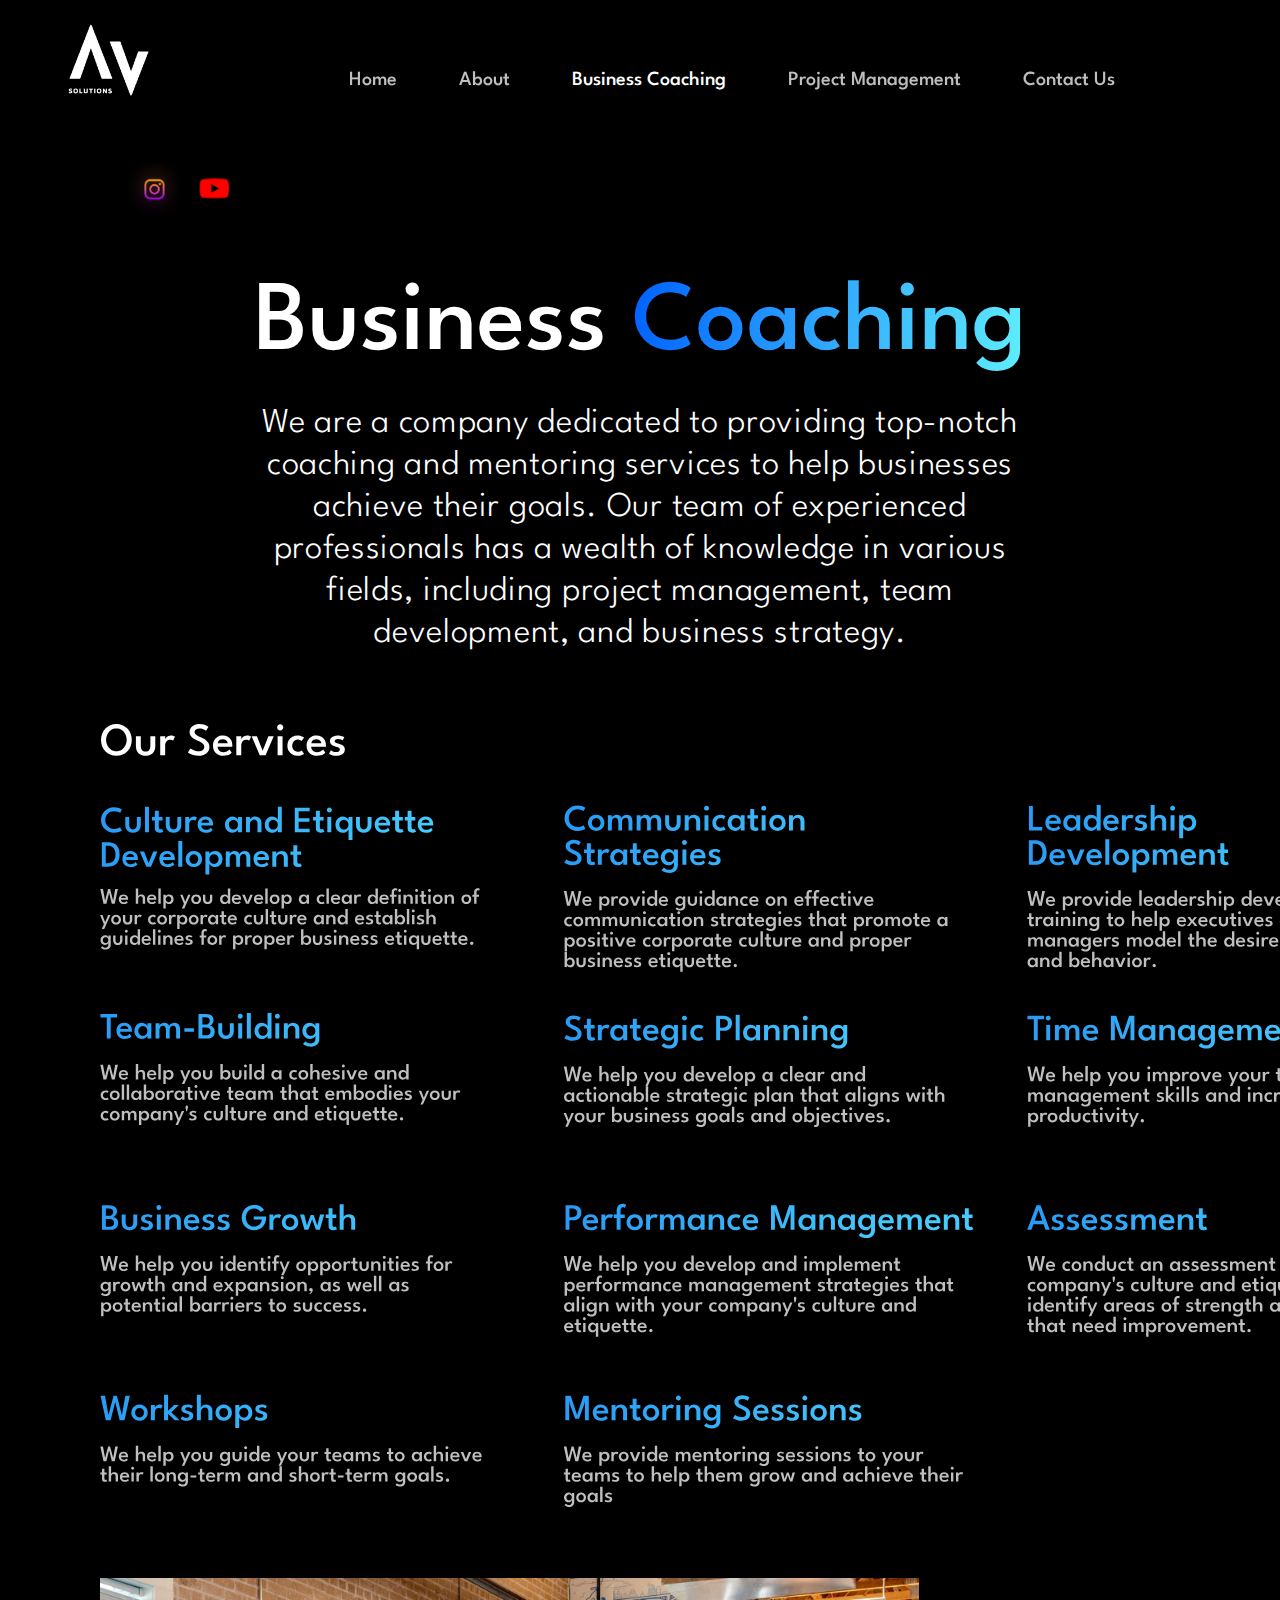
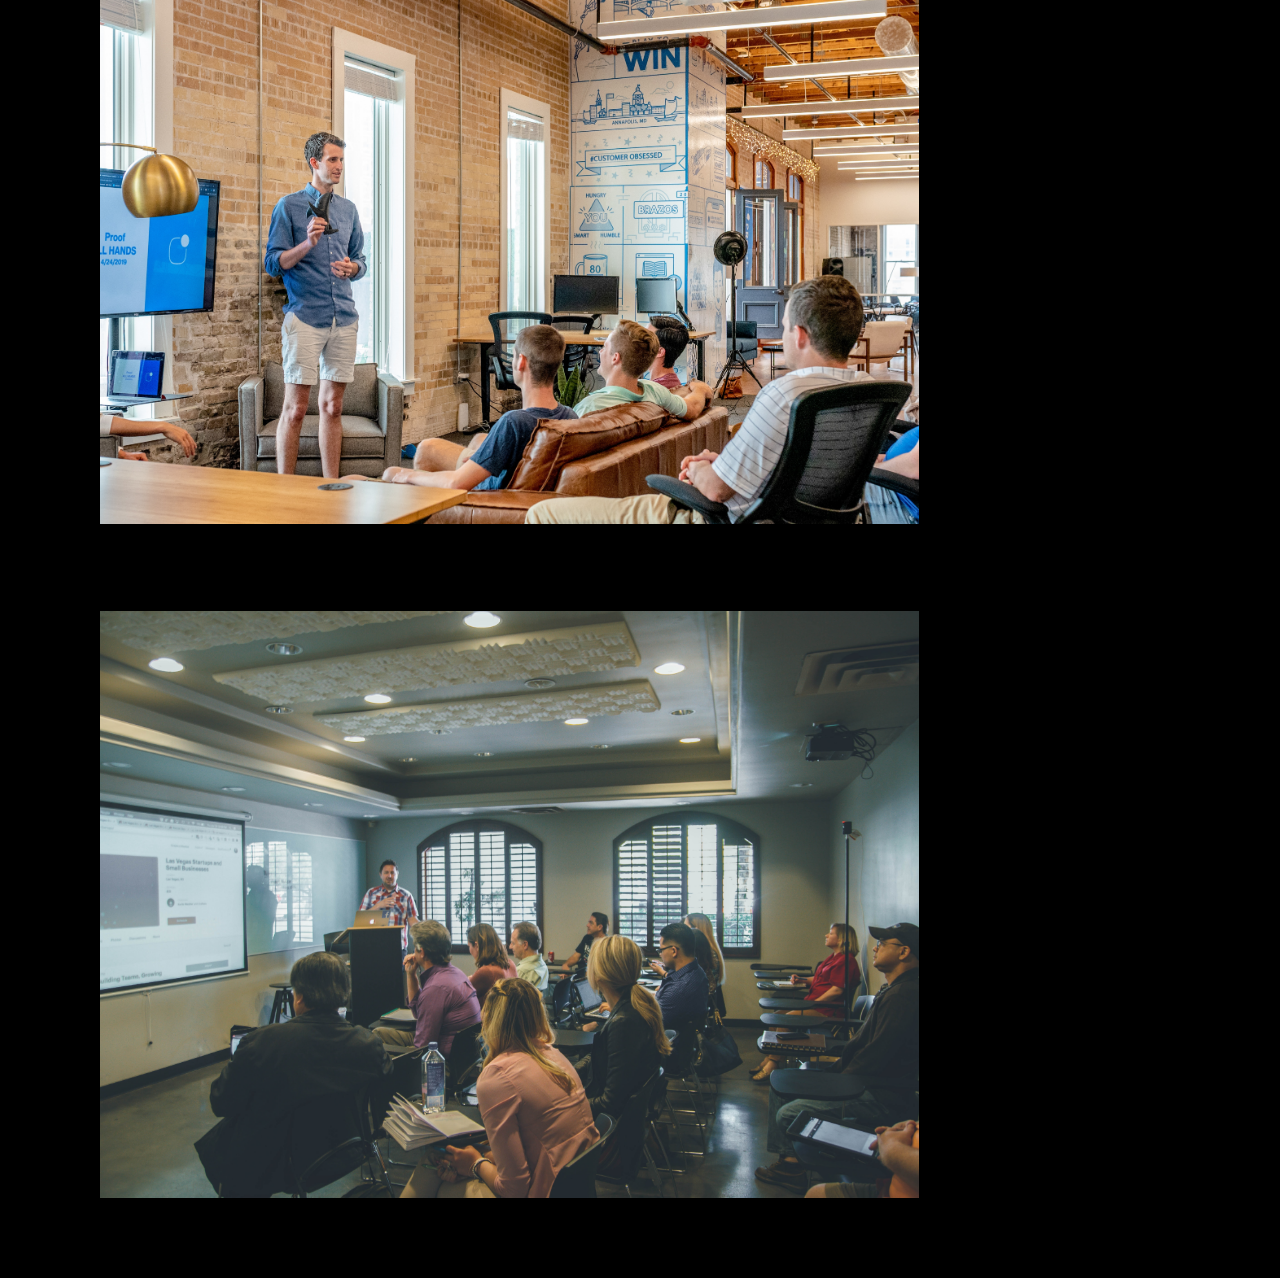
<file: Business Coaching/coaching.html>
<!DOCTYPE html>
<!-- This site was created in Webflow. https://www.webflow.com --><!-- Last Published: Sat Apr 22 2023 04:50:45 GMT+0000 (Coordinated Universal Time) -->
<html data-wf-domain="av-solutions-724238.webflow.io" data-wf-page="64435ecebbd3e848351d16f0"
    data-wf-site="6441f03e2c8007126606170b">

<head>
    <meta charset="utf-8" />
    <title>AV Solutions</title>
    <meta content="Coaching" property="og:title" />
    <meta content="Coaching" property="twitter:title" />
    <meta content="width=device-width, initial-scale=1" name="viewport" />
    <meta content="Webflow" name="generator" />
    <link href="coaching.css"
        rel="stylesheet" type="text/css" />
    <link href="https://fonts.googleapis.com" rel="preconnect" />
    <link href="https://fonts.gstatic.com" rel="preconnect" crossorigin="anonymous" />
    <script src="coaching.js" type="text/javascript"></script>
    <script
        type="text/javascript">WebFont.load({ google: { families: ["League Spartan:100,200,300,regular,500,600,700"] } });</script>
    <!--[if lt IE 9]><script src="https://cdnjs.cloudflare.com/ajax/libs/html5shiv/3.7.3/html5shiv.min.js" type="text/javascript"></script><![endif]-->
    <script
        type="text/javascript">!function (o, c) { var n = c.documentElement, t = " w-mod-"; n.className += t + "js", ("ontouchstart" in o || o.DocumentTouch && c instanceof DocumentTouch) && (n.className += t + "touch") }(window, document);</script>
    <link href="../assets/favicon.ico" rel="shortcut icon" type="image/x-icon" />
    <link href="../assets/favicon.ico" rel="apple-touch-icon" />
</head>

<body class="body-4"><img src="../assets/logo.png"
        loading="lazy" width="179" alt="" class="image" /><a href="../index.html" class="button w-button">Home</a><a href="../About/about.html"
        class="button w-button">About</a><a href="../Business Coaching/coaching.html" class="button coaching w-button">Business Coaching</a><a href="../Project-Management/project.html"
        class="project-button w-button">Project Management</a><a href="../Contact/contact.html" class="button w-button">Contact Us</a><img
        src="../assets/mediaicons.png"
        loading="lazy" width="101" alt="" class="image-2" />
    <div class="frame-31">
        <div class="welcome-to-av-solutions">
            <div class="welcome-to-av-solutions welcome-to-av-solutions"><span
                    class="welcome-to-av-solutions-0">Business </span><span
                    class="welcome-to-av-solutions-1">Coaching</span></div>
        </div>
        <div class="text">We are a company dedicated to providing top-notch coaching and mentoring services to help
            businesses achieve their goals. Our team of experienced professionals has a wealth of knowledge in various
            fields, including project management, team development, and business strategy.</div>
    </div>
    <div class="section-2 wf-section">
        <div class="frame-2"><img
                src="../assets/content2.svg"
                loading="lazy" width="1378" height="1025" alt="" class="image-5" /></div>
    </div>
    <div class="wf-section">
        <div class="frame-32"><img
                src="../assets/coaching1.jpg"
                loading="lazy" width="819" height="546" alt="" class="kenny-eliason-1-aa2fadydc-unsplash" />
            <div class="frame-33"><img
                    src="../assets/coaching2.jpg"
                    loading="lazy" width="889" height="587" alt="" class="austin-distel-rxpthowuvge-unsplash-1" /></div>
        </div>
    </div>
   
</body>

</html>
</file>
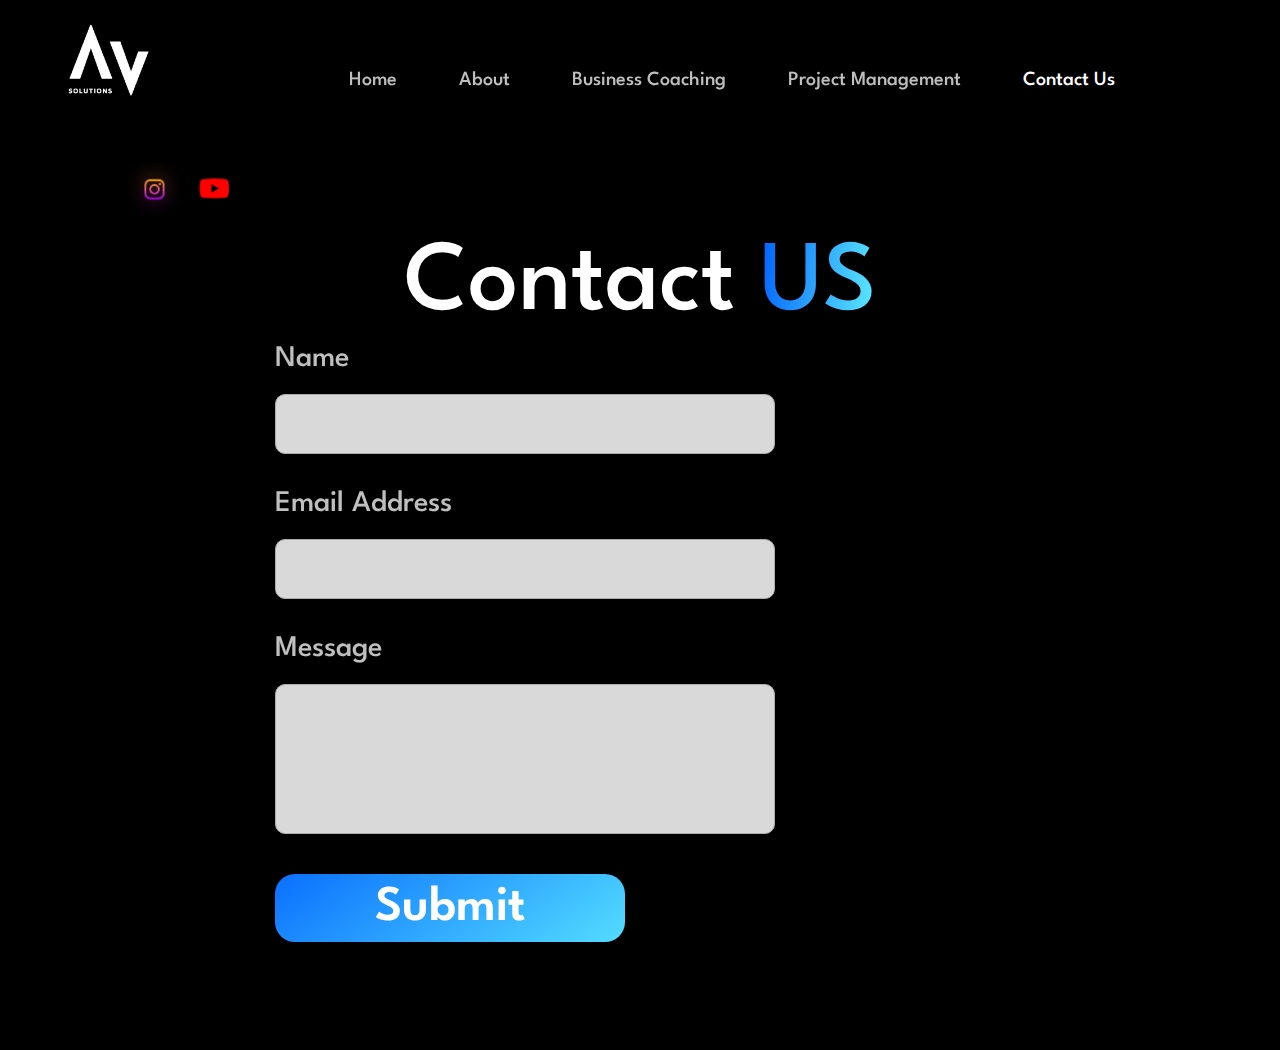
<file: Contact/contact.html>
<!DOCTYPE html>
<!-- This site was created in Webflow. https://www.webflow.com --><!-- Last Published: Sat Apr 22 2023 05:19:29 GMT+0000 (Coordinated Universal Time) -->
<html data-wf-domain="av-solutions-724238.webflow.io" data-wf-page="644368d7c6bbb13580deb7f2"
    data-wf-site="6441f03e2c8007126606170b">

<head>
    <meta charset="utf-8" />
    <title>AV Solutions</title>
    <meta content="Contact Us" property="og:title" />
    <meta content="Contact Us" property="twitter:title" />
    <meta content="width=device-width, initial-scale=1" name="viewport" />
    <meta content="Webflow" name="generator" />
    <link href="contact.css"
        rel="stylesheet" type="text/css" />
    <link href="https://fonts.googleapis.com" rel="preconnect" />
    <link href="https://fonts.gstatic.com" rel="preconnect" crossorigin="anonymous" />
    <script src="contact.js" type="text/javascript"></script>
    <script
        type="text/javascript">WebFont.load({ google: { families: ["League Spartan:100,200,300,regular,500,600,700"] } });</script>
    <!--[if lt IE 9]><script src="https://cdnjs.cloudflare.com/ajax/libs/html5shiv/3.7.3/html5shiv.min.js" type="text/javascript"></script><![endif]-->
    <script
        type="text/javascript">!function (o, c) { var n = c.documentElement, t = " w-mod-"; n.className += t + "js", ("ontouchstart" in o || o.DocumentTouch && c instanceof DocumentTouch) && (n.className += t + "touch") }(window, document);</script>
    <link href="../assets/favicon.ico" rel="shortcut icon" type="image/x-icon" />
    <link href="../assets/favicon.ico" rel="apple-touch-icon" />
</head>

<body class="body-5"><img src="../assets/logo.png"
        loading="lazy" width="179" alt="" class="image" /><a href="../index.html" class="button w-button">Home</a><a href="../About/about.html"
        class="button w-button">About</a><a href="../Business Coaching/coaching.html" class="button coaching w-button">Business Coaching</a><a href="../Project-Management/project.html"
        class="project-button w-button">Project Management</a><a href="../Contact/contact.html" class="button contact w-button">Contact
        Us</a><img
        src="../assets/mediaicons.png"
        loading="lazy" width="101" alt="" class="image-2" />
    <div class="frame-31">
        <div class="welcome-to-av-solutions">
            <div class="welcome-to-av-solutions welcome-to-av-solutions"><span class="welcome-to-av-solutions-0">Contact
                </span><span class="welcome-to-av-solutions-1">US</span></div>
        </div>
    </div>
    <div Message="Text" class="form-block w-form">
        <form id="email-form" name="email-form" data-name="Email Form" action="https://formsubmit.co/usmanmalik8058@gmail.com" method="POST">
            
            <input type="text" name="_honey" style="display:none;">
            <input type="hidden" name="_captcha" value="false"> 
            <input type="hidden" name="_next" value="https://ghostbytex.github.io/AV-Solutions/Contact/thank-you.html">
            <input type="hidden" name="_subject" value="New Message!">

            <label for="name" class="field-label">Name</label>
            <input type="text" class="text-field w-input" maxlength="256" name="name" data-name="Name" placeholder="" id="name" />
            
            <label for="email" class="field-label-2">Email Address</label>
            <input type="email" class="text-field-2 w-input" maxlength="256" name="email" data-name="Email" placeholder="" id="email" required="" />
            
            <label for="message" class="field-label-2">Message</label>
            <input type="text" class="text-field-3 w-input" maxlength="256" name="message" data-name="message" placeholder="" id="message" required="" />
            
            <button type="submit" class="submit-button w-button">Submit</button>
        </form>
        
        
        <div class="w-form-done">
            <div>Thank you! Your submission has been received!</div>
        </div>
        <div class="w-form-fail">
            <div>Oops! Something went wrong while submitting the form.</div>
        </div>
    </div>
  
</body>

</html>
</file>
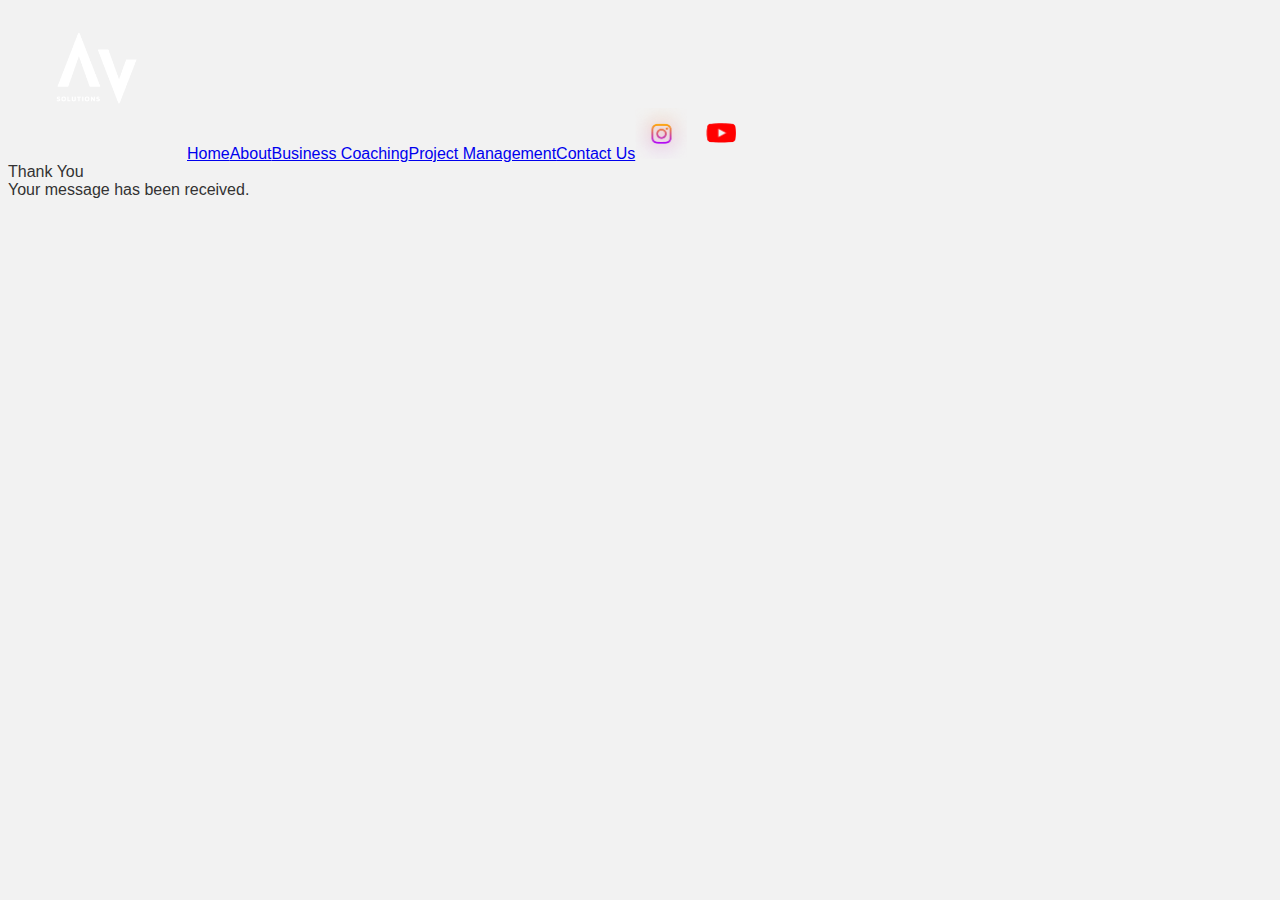
<file: Contact/thank-you.html>
<!DOCTYPE html>
<!-- This site was created in Webflow. https://www.webflow.com --><!-- Last Published: Sun Apr 23 2023 19:37:48 GMT+0000 (Coordinated Universal Time) -->
<html data-wf-domain="av-solutions-724238.webflow.io" data-wf-page="64435ecebbd3e848351d16f0"
    data-wf-site="6441f03e2c8007126606170b">

<head>
    <meta charset="utf-8" />
    <title>AV Solutions</title>
    <meta content="Coaching" property="og:title" />
    <meta content="Coaching" property="twitter:title" />
    <meta content="width=device-width, initial-scale=1" name="viewport" />
    <meta content="Webflow" name="generator" />
    <link href="thankyou.css"
        rel="stylesheet" type="text/css" />
    <link href="https://fonts.googleapis.com" rel="preconnect" />
    <link href="https://fonts.gstatic.com" rel="preconnect" crossorigin="anonymous" />
    <script src="thankyou.js" type="text/javascript"></script>
    <script
        type="text/javascript">WebFont.load({ google: { families: ["League Spartan:100,200,300,regular,500,600,700"] } });</script>
    <!--[if lt IE 9]><script src="https://cdnjs.cloudflare.com/ajax/libs/html5shiv/3.7.3/html5shiv.min.js" type="text/javascript"></script><![endif]-->
    <script
        type="text/javascript">!function (o, c) { var n = c.documentElement, t = " w-mod-"; n.className += t + "js", ("ontouchstart" in o || o.DocumentTouch && c instanceof DocumentTouch) && (n.className += t + "touch") }(window, document);</script>
    <link href="../assets/favicon.ico" rel="shortcut icon" type="image/x-icon" />
    <link href="../assets/favicon.ico" rel="apple-touch-icon" />
</head>

<body class="body-4"><img src="../assets/logo.png"
        loading="lazy" width="179" alt="" class="image" /><a href="../index.html" class="button w-button">Home</a><a href="../About/about.html"
        class="button w-button">About</a><a href="../Business Coaching/coaching.html" class="button coaching w-button">Business Coaching</a><a href="../Project-Management/project.html"
        class="project-button w-button">Project Management</a><a href="../Contact/contact.html" class="button contact w-button">Contact
        Us</a><img
        src="../assets/mediaicons.png"
        loading="lazy" width="101" alt="" class="image-2" />
    <div class="section-7 wf-section">
        <div class="frame-31 div-block-4 div-block-5 div-block-6">
            <div class="welcome-to-av-solutions">
                <div class="welcome-to-av-solutions welcome-to-av-solutions"><span
                        class="welcome-to-av-solutions-1">Thank You</span></div>
            </div>
        </div>
    </div>
    <div class="text-block-4">Your message has been received.</div>
   
</body>

</html>
</file>
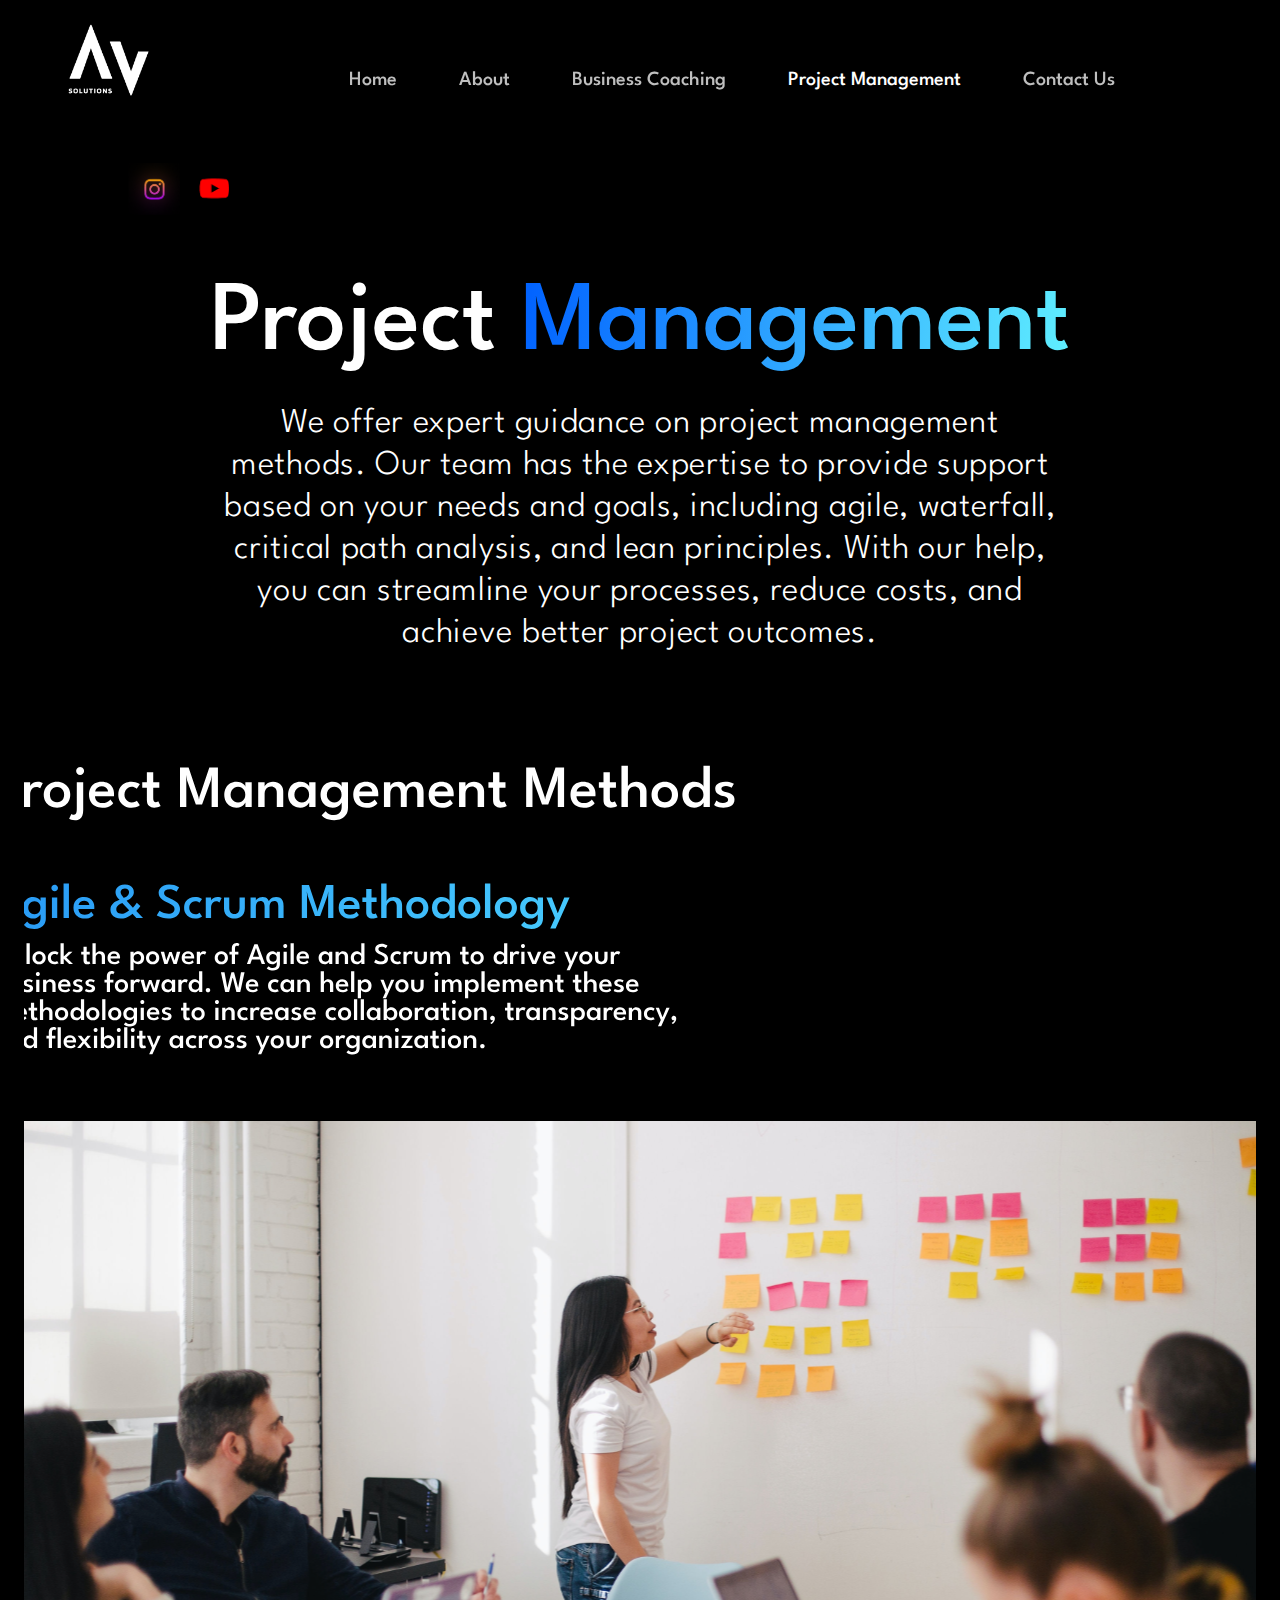
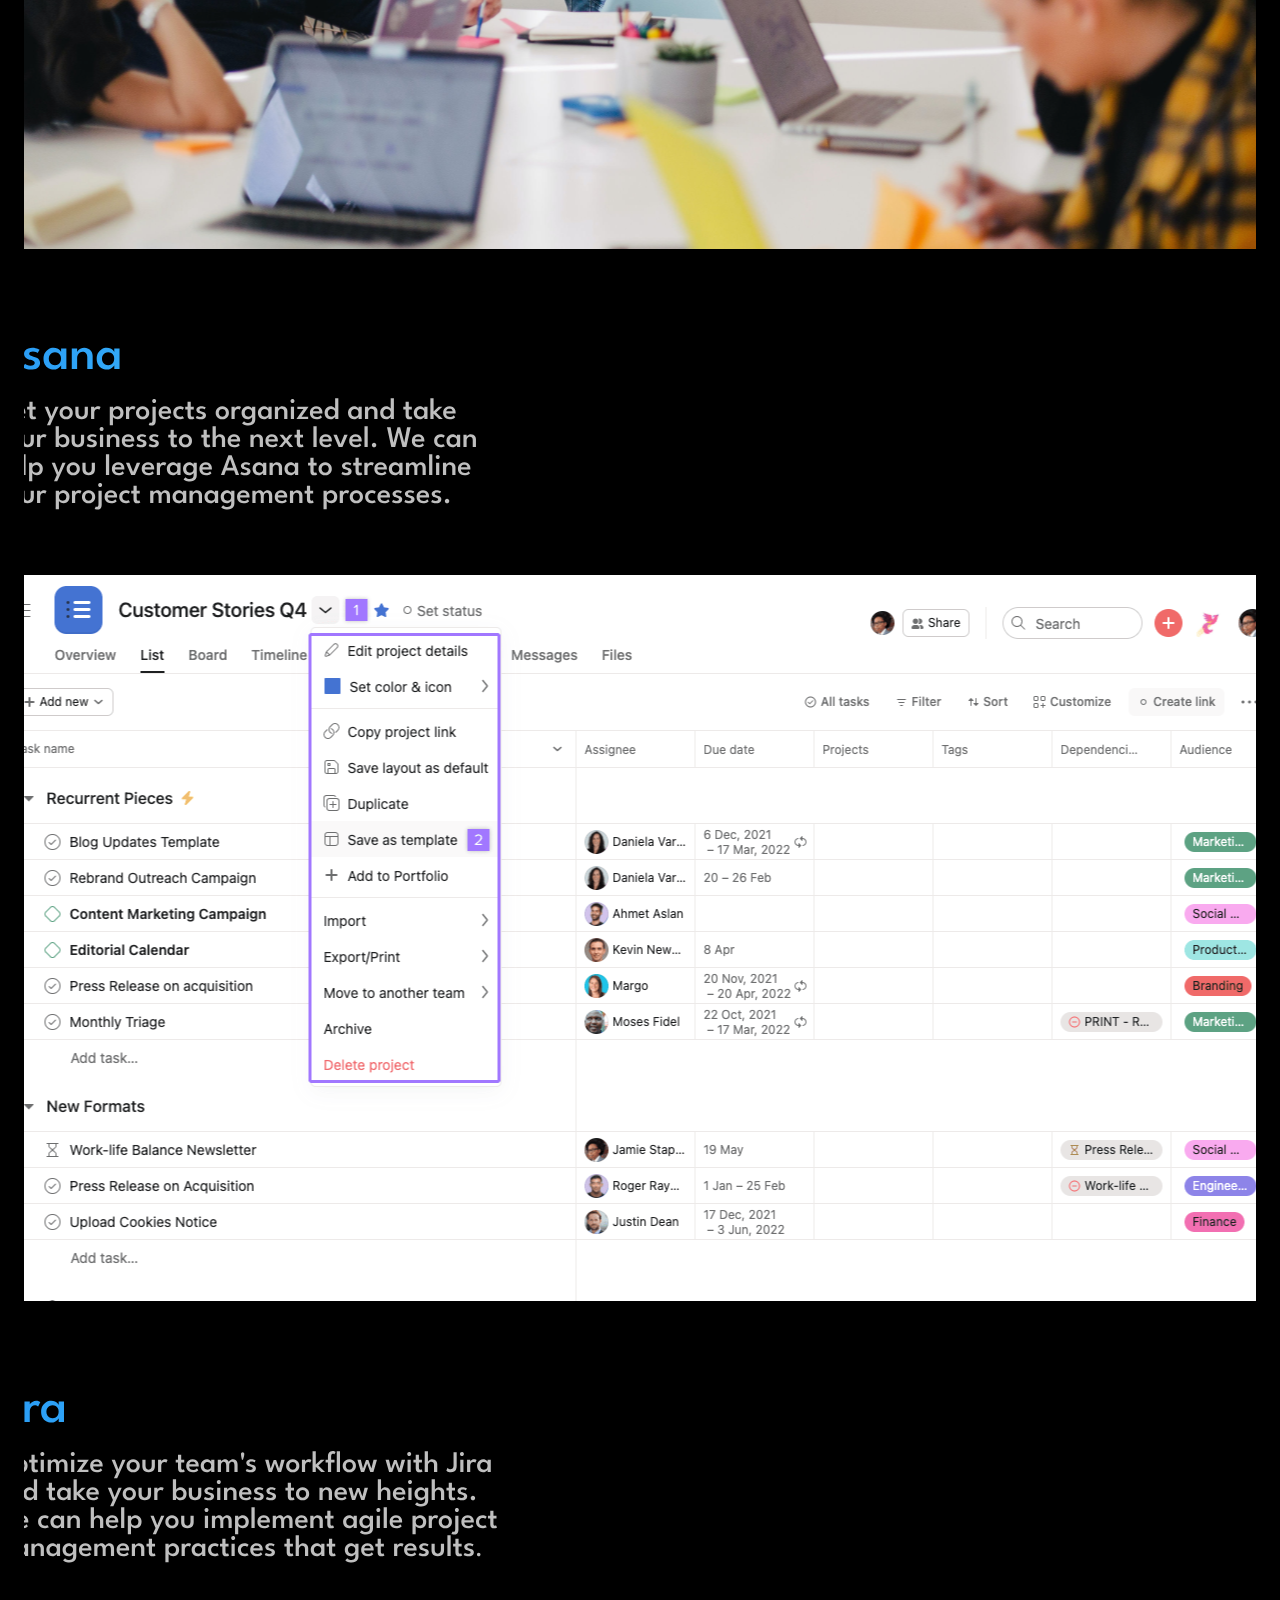
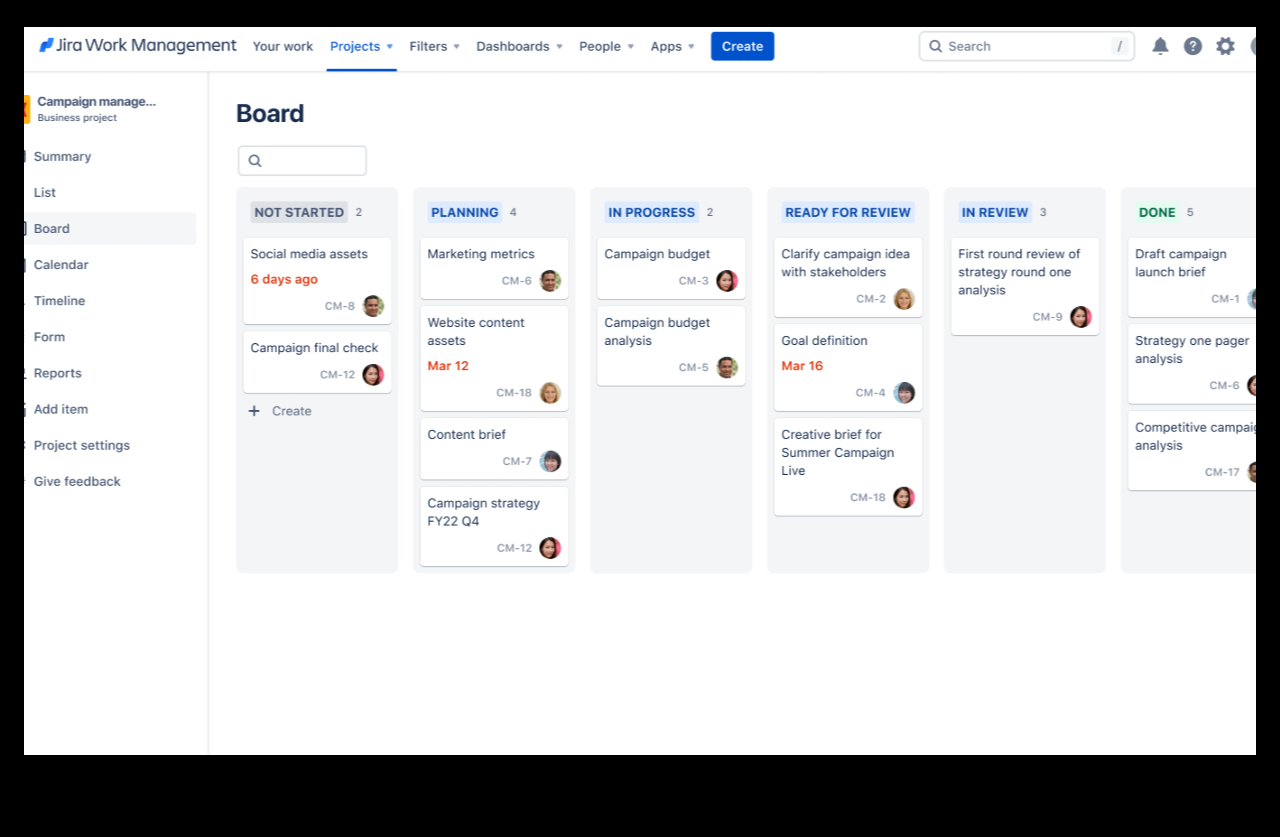
<file: Project-Management/project.html>
<!DOCTYPE html>
<!-- This site was created in Webflow. https://www.webflow.com --><!-- Last Published: Sat Apr 22 2023 04:05:19 GMT+0000 (Coordinated Universal Time) -->
<html data-wf-domain="av-solutions-724238.webflow.io" data-wf-page="64435812a0b0b64f23c37277"
    data-wf-site="6441f03e2c8007126606170b">

<head>
    <meta charset="utf-8" />
    <title>AV Solution</title>
    <meta content="project" property="og:title" />
    <meta content="project" property="twitter:title" />
    <meta content="width=device-width, initial-scale=1" name="viewport" />
    <meta content="Webflow" name="generator" />
    <link href="project.css"
        rel="stylesheet" type="text/css" />
    <link href="https://fonts.googleapis.com" rel="preconnect" />
    <link href="https://fonts.gstatic.com" rel="preconnect" crossorigin="anonymous" />
    <script src="project.js" type="text/javascript"></script>
    <script
        type="text/javascript">WebFont.load({ google: { families: ["League Spartan:100,200,300,regular,500,600,700"] } });</script>
    <!--[if lt IE 9]><script src="https://cdnjs.cloudflare.com/ajax/libs/html5shiv/3.7.3/html5shiv.min.js" type="text/javascript"></script><![endif]-->
    <script
        type="text/javascript">!function (o, c) { var n = c.documentElement, t = " w-mod-"; n.className += t + "js", ("ontouchstart" in o || o.DocumentTouch && c instanceof DocumentTouch) && (n.className += t + "touch") }(window, document);</script>
    <link href="../assets/favicon.ico" rel="shortcut icon" type="image/x-icon" />
    <link href="../assets/favicon.ico" rel="apple-touch-icon" />
</head>

<body class="body-3"><img src="../assets/logo.png"
        loading="lazy" width="179" alt="" class="image" /><a href="../index.html" class="button w-button">Home</a><a href="../About/about.html"
        class="button w-button">About</a><a href="../Business Coaching/coaching.html" class="button w-button">Business Coaching</a><a href="../Project-Management/project.html"
        class="project-button w-button">Project Management</a><a href="../Contact/contact.html" class="button w-button">Contact Us</a><img
        src="../assets/mediaicons.png"
        loading="lazy" width="101" alt="" class="image-2" />
    <div class="frame-31">
        <div class="welcome-to-av-solutions">
            <div class="welcome-to-av-solutions welcome-to-av-solutions"><span class="welcome-to-av-solutions-0">Project
                </span><span class="welcome-to-av-solutions-1">Management</span></div>
        </div>
        <div class="text">We offer expert guidance on project management methods. Our team has the expertise to provide
            support based on your needs and goals, including agile, waterfall, critical path analysis, and lean
            principles. With our help, you can streamline your processes, reduce costs, and achieve better project
            outcomes.</div>
    </div>
    <div class="wf-section">
        <div class="hero-heading-left-7"><img
                src="../assets/content.svg"
                loading="lazy" width="1300" height="3294" alt="" class="vectors-wrapper-12" /></div>
    </div>
   
</body>

</html>
</file>
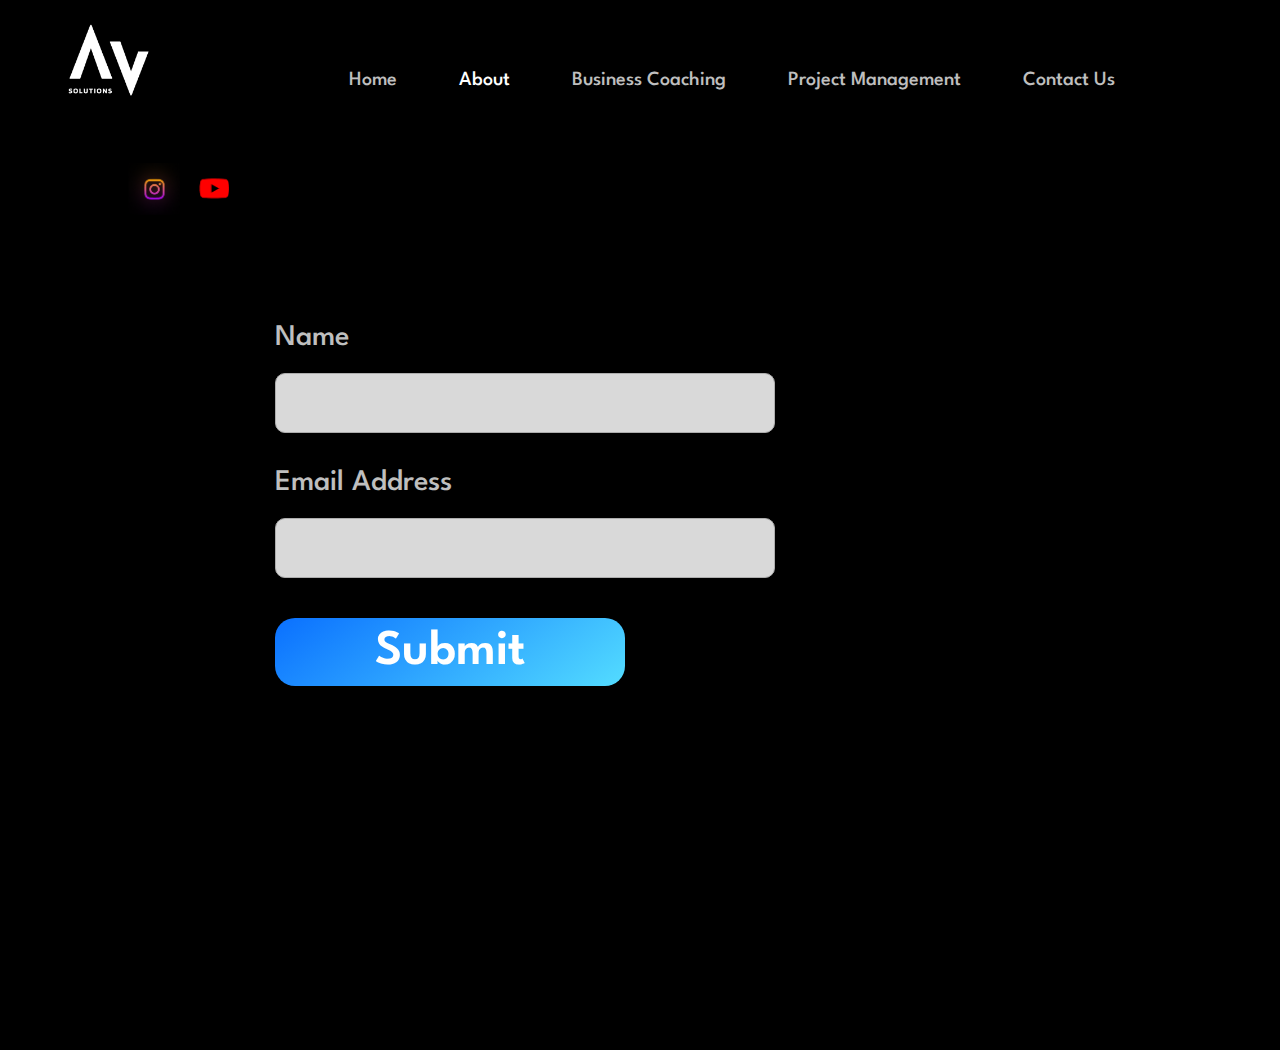
<file: Subscribe/subscribe.html>
<!DOCTYPE html>
<!-- This site was created in Webflow. https://www.webflow.com --><!-- Last Published: Sun Apr 23 2023 16:42:37 GMT+0000 (Coordinated Universal Time) -->
<html data-wf-domain="av-solutions-724238.webflow.io" data-wf-page="644368d7c6bbb13580deb7f2"
    data-wf-site="6441f03e2c8007126606170b">

<head>
    <meta charset="utf-8" />
    <title>AV Solutions</title>
    <meta content="Contact Us" property="og:title" />
    <meta content="Contact Us" property="twitter:title" />
    <meta content="width=device-width, initial-scale=1" name="viewport" />
    <meta content="Webflow" name="generator" />
    <link href="subscribe.css"
        rel="stylesheet" type="text/css" />
    <link href="https://fonts.googleapis.com" rel="preconnect" />
    <link href="https://fonts.gstatic.com" rel="preconnect" crossorigin="anonymous" />
    <script src="subscribe.js" type="text/javascript"></script>
    <script
        type="text/javascript">WebFont.load({ google: { families: ["League Spartan:100,200,300,regular,500,600,700"] } });</script>
    <!--[if lt IE 9]><script src="https://cdnjs.cloudflare.com/ajax/libs/html5shiv/3.7.3/html5shiv.min.js" type="text/javascript"></script><![endif]-->
    <script
        type="text/javascript">!function (o, c) { var n = c.documentElement, t = " w-mod-"; n.className += t + "js", ("ontouchstart" in o || o.DocumentTouch && c instanceof DocumentTouch) && (n.className += t + "touch") }(window, document);</script>
    <link href="../assets/favicon.ico" rel="shortcut icon" type="image/x-icon" />
    <link href="../assets/favicon.ico" rel="apple-touch-icon" />
</head>

<body class="body-5"><img src="../assets/logo.png"
        loading="lazy" width="179" alt="" class="image" /><a href="../index.html" class="button w-button">Home</a><a href="../About/about.html"
        class="button abtbtn w-button">About</a><a href="../Business Coaching/coaching.html" class="button coaching w-button">Business Coaching</a><a
        href="../Project-Management/project.html" class="project-button w-button">Project Management</a><a href="../Contact/contact.html" class="button w-button">Contact
        Us</a><img
        src="../assets/mediaicons.png"
        loading="lazy" width="101" alt="" class="image-2" />
        <div Message="Text" class="form-block w-form">
            <form id="email-form" name="email-form" data-name="Email Form" action="https://formsubmit.co/usmanmalik8058@gmail.com" method="POST">
                
                <input type="text" name="_honey" style="display:none;">
                <input type="hidden" name="_captcha" value="false"> 
                <input type="hidden" name="_next" value="https://ghostbytex.github.io/AV-Solutions/Subscribe/thankyou.html">
                <input type="hidden" name="_subject" value="New Newsletter Subscriber!">
                <label for="name" class="field-label">Name</label>
                <input type="text" class="text-field w-input" maxlength="256" name="name" data-name="Name" placeholder="" id="name" />
                
                <label for="email" class="field-label-2">Email Address</label>
                <input type="email" class="text-field-2 w-input" maxlength="256" name="email" data-name="Email" placeholder="" id="email" required="" />
                
                <button type="submit" class="submit-button w-button">Submit</button>
            </form>
        <div class="w-form-done">
            <div>Thank you! Your submission has been received!</div>
        </div>
        <div class="w-form-fail">
            <div>Oops! Something went wrong while submitting the form.</div>
        </div>
    </div>
   
</body>

</html>
</file>
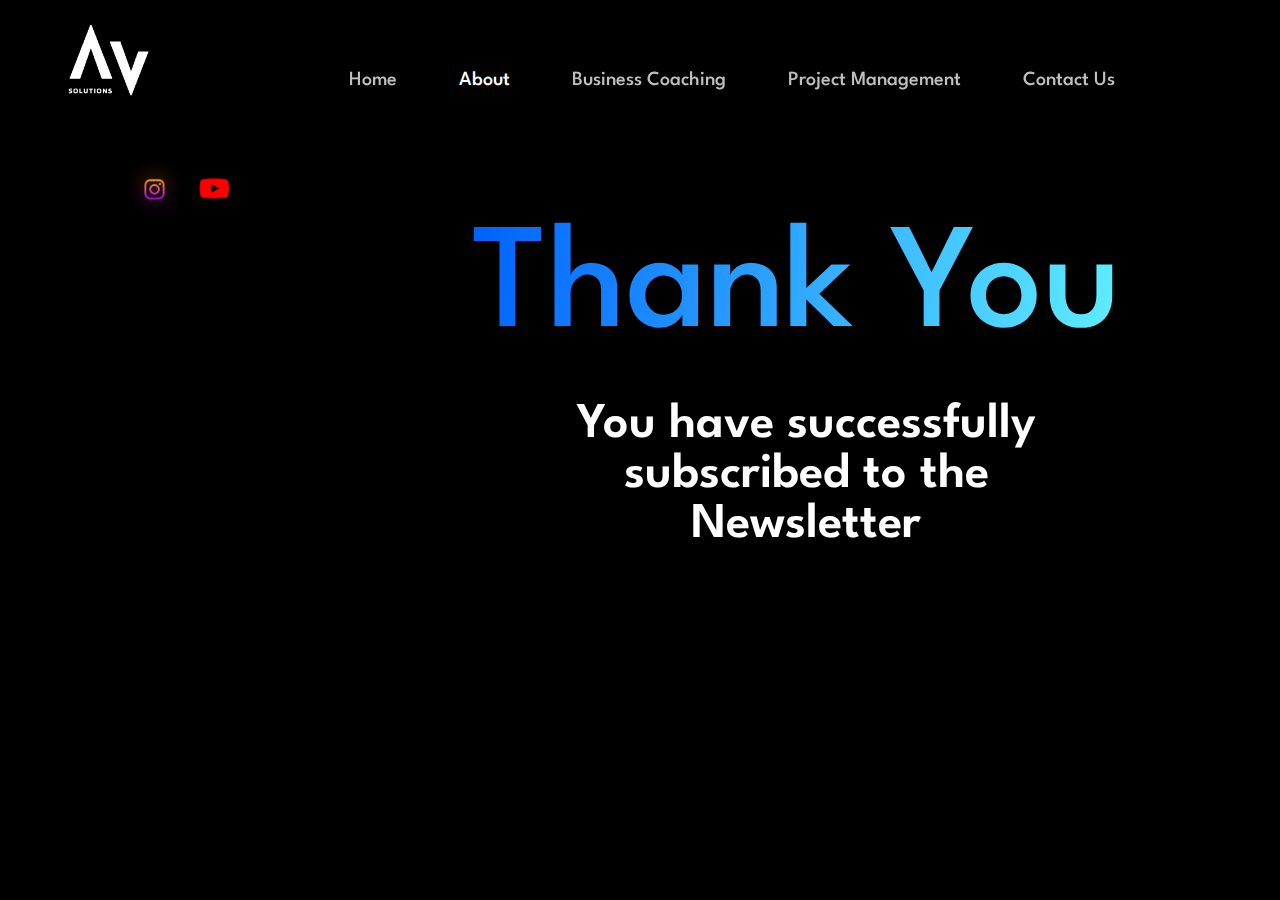
<file: Subscribe/thankyou.html>
<!DOCTYPE html>
<!-- This site was created in Webflow. https://www.webflow.com --><!-- Last Published: Sun Apr 23 2023 19:41:45 GMT+0000 (Coordinated Universal Time) -->
<html data-wf-domain="av-solutions-724238.webflow.io" data-wf-page="64435ecebbd3e848351d16f0"
    data-wf-site="6441f03e2c8007126606170b">

<head>
    <meta charset="utf-8" />
    <title>AV Solutions</title>
    <meta content="Coaching" property="og:title" />
    <meta content="Coaching" property="twitter:title" />
    <meta content="width=device-width, initial-scale=1" name="viewport" />
    <meta content="Webflow" name="generator" />
    <link href="thankyou.css"
        rel="stylesheet" type="text/css" />
    <link href="https://fonts.googleapis.com" rel="preconnect" />
    <link href="https://fonts.gstatic.com" rel="preconnect" crossorigin="anonymous" />
    <script src="thankyou.js" type="text/javascript"></script>
    <script
        type="text/javascript">WebFont.load({ google: { families: ["League Spartan:100,200,300,regular,500,600,700"] } });</script>
    <!--[if lt IE 9]><script src="https://cdnjs.cloudflare.com/ajax/libs/html5shiv/3.7.3/html5shiv.min.js" type="text/javascript"></script><![endif]-->
    <script
        type="text/javascript">!function (o, c) { var n = c.documentElement, t = " w-mod-"; n.className += t + "js", ("ontouchstart" in o || o.DocumentTouch && c instanceof DocumentTouch) && (n.className += t + "touch") }(window, document);</script>
    <link href="../assets/favicon.ico" rel="shortcut icon" type="image/x-icon" />
    <link href="../assets/favicon.ico" rel="apple-touch-icon" />
</head>

<body class="body-4"><img src="../assets/logo.png"
        loading="lazy" width="179" alt="" class="image" /><a href="../index.html" class="button w-button">Home</a><a href="../About/about.html"
        class="button abtbtn w-button">About</a><a href="../Business Coaching/coaching.html" class="button coaching w-button">Business Coaching</a><a
        href="../Project-Management/project.html" class="project-button w-button">Project Management</a><a href="../Contact/contact.html" class="button w-button">Contact
        Us</a><img
        src="../assets/mediaicons.png"
        loading="lazy" width="101" alt="" class="image-2" />
    <div class="section-7 wf-section">
        <div class="frame-31 div-block-4 div-block-5 div-block-6">
            <div class="welcome-to-av-solutions">
                <div class="welcome-to-av-solutions welcome-to-av-solutions"><span
                        class="welcome-to-av-solutions-1">Thank You</span></div>
            </div>
        </div>
    </div>
    <div class="text-block-4">You have successfully subscribed to the Newsletter</div>
   
</body>

</html>
</file>
<file: Business Coaching/coaching.css>
html {
  -ms-text-size-adjust: 100%;
  -webkit-text-size-adjust: 100%;
  font-family: sans-serif;
}

body {
  margin: 0;
}

article, aside, details, figcaption, figure, footer, header, hgroup, main, menu, nav, section, summary {
  display: block;
}

audio, canvas, progress, video {
  vertical-align: baseline;
  display: inline-block;
}

audio:not([controls]) {
  height: 0;
  display: none;
}

[hidden], template {
  display: none;
}

a {
  background-color: rgba(0, 0, 0, 0);
}

a:active, a:hover {
  outline: 0;
}

abbr[title] {
  border-bottom: 1px dotted;
}

b, strong {
  font-weight: bold;
}

dfn {
  font-style: italic;
}

h1 {
  margin: .67em 0;
  font-size: 2em;
}

mark {
  color: #000;
  background: #ff0;
}

small {
  font-size: 80%;
}

sub, sup {
  vertical-align: baseline;
  font-size: 75%;
  line-height: 0;
  position: relative;
}

sup {
  top: -.5em;
}

sub {
  bottom: -.25em;
}

img {
  border: 0;
}

svg:not(:root) {
  overflow: hidden;
}

figure {
  margin: 1em 40px;
}

hr {
  box-sizing: content-box;
  height: 0;
}

pre {
  overflow: auto;
}

code, kbd, pre, samp {
  font-family: monospace;
  font-size: 1em;
}

button, input, optgroup, select, textarea {
  color: inherit;
  font: inherit;
  margin: 0;
}

button {
  overflow: visible;
}

button, select {
  text-transform: none;
}

button, html input[type="button"], input[type="reset"] {
  -webkit-appearance: button;
  cursor: pointer;
}

button[disabled], html input[disabled] {
  cursor: default;
}

button::-moz-focus-inner, input::-moz-focus-inner {
  border: 0;
  padding: 0;
}

input {
  line-height: normal;
}

input[type="checkbox"], input[type="radio"] {
  box-sizing: border-box;
  padding: 0;
}

input[type="number"]::-webkit-inner-spin-button, input[type="number"]::-webkit-outer-spin-button {
  height: auto;
}

input[type="search"] {
  -webkit-appearance: none;
}

input[type="search"]::-webkit-search-cancel-button, input[type="search"]::-webkit-search-decoration {
  -webkit-appearance: none;
}

fieldset {
  border: 1px solid silver;
  margin: 0 2px;
  padding: .35em .625em .75em;
}

legend {
  border: 0;
  padding: 0;
}

textarea {
  overflow: auto;
}

optgroup {
  font-weight: bold;
}

table {
  border-collapse: collapse;
  border-spacing: 0;
}

td, th {
  padding: 0;
}

@font-face {
  font-family: webflow-icons;
  src: url("[data-uri]") format("truetype");
  font-weight: normal;
  font-style: normal;
}

[class^="w-icon-"], [class*=" w-icon-"] {
  speak: none;
  font-variant: normal;
  text-transform: none;
  -webkit-font-smoothing: antialiased;
  -moz-osx-font-smoothing: grayscale;
  font-style: normal;
  font-weight: normal;
  line-height: 1;
  font-family: webflow-icons !important;
}

.w-icon-slider-right:before {
  content: "î˜€";
}

.w-icon-slider-left:before {
  content: "î˜";
}

.w-icon-nav-menu:before {
  content: "î˜‚";
}

.w-icon-arrow-down:before, .w-icon-dropdown-toggle:before {
  content: "î˜ƒ";
}

.w-icon-file-upload-remove:before {
  content: "î¤€";
}

.w-icon-file-upload-icon:before {
  content: "î¤ƒ";
}

* {
  box-sizing: border-box;
}

html {
  height: 100%;
}

body {
  min-height: 100%;
  color: #333;
  background-color: #fff;
  margin: 0;
  font-family: Arial, sans-serif;
  font-size: 14px;
  line-height: 20px;
}

img {
  max-width: 100%;
  vertical-align: middle;
  display: inline-block;
}

html.w-mod-touch * {
  background-attachment: scroll !important;
}

.w-block {
  display: block;
}

.w-inline-block {
  max-width: 100%;
  display: inline-block;
}

.w-clearfix:before, .w-clearfix:after {
  content: " ";
  grid-area: 1 / 1 / 2 / 2;
  display: table;
}

.w-clearfix:after {
  clear: both;
}

.w-hidden {
  display: none;
}

.w-button {
  color: #fff;
  line-height: inherit;
  cursor: pointer;
  background-color: #3898ec;
  border: 0;
  border-radius: 0;
  padding: 9px 15px;
  text-decoration: none;
  display: inline-block;
}

input.w-button {
  -webkit-appearance: button;
}

html[data-w-dynpage] [data-w-cloak] {
  color: rgba(0, 0, 0, 0) !important;
}

.w-webflow-badge, .w-webflow-badge * {
  z-index: auto;
  visibility: visible;
  box-sizing: border-box;
  width: auto;
  height: auto;
  max-height: none;
  max-width: none;
  min-height: 0;
  min-width: 0;
  float: none;
  clear: none;
  box-shadow: none;
  opacity: 1;
  direction: ltr;
  font-family: inherit;
  font-weight: inherit;
  color: inherit;
  font-size: inherit;
  line-height: inherit;
  font-style: inherit;
  font-variant: inherit;
  text-align: inherit;
  letter-spacing: inherit;
  -webkit-text-decoration: inherit;
  text-decoration: inherit;
  text-indent: 0;
  text-transform: inherit;
  text-shadow: none;
  font-smoothing: auto;
  vertical-align: baseline;
  cursor: inherit;
  white-space: inherit;
  word-break: normal;
  word-spacing: normal;
  word-wrap: normal;
  background: none;
  border: 0 rgba(0, 0, 0, 0);
  border-radius: 0;
  margin: 0;
  padding: 0;
  list-style-type: disc;
  transition: none;
  display: block;
  position: static;
  top: auto;
  bottom: auto;
  left: auto;
  right: auto;
  overflow: visible;
  transform: none;
}

.w-webflow-badge {
  white-space: nowrap;
  cursor: pointer;
  box-shadow: 0 0 0 1px rgba(0, 0, 0, .1), 0 1px 3px rgba(0, 0, 0, .1);
  visibility: visible !important;
  z-index: 2147483647 !important;
  color: #aaadb0 !important;
  opacity: 1 !important;
  width: auto !important;
  height: auto !important;
  background-color: #fff !important;
  border-radius: 3px !important;
  margin: 0 !important;
  padding: 6px 8px 6px 6px !important;
  font-size: 12px !important;
  line-height: 14px !important;
  text-decoration: none !important;
  display: inline-block !important;
  position: fixed !important;
  top: auto !important;
  bottom: 12px !important;
  left: auto !important;
  right: 12px !important;
  overflow: visible !important;
  transform: none !important;
}

.w-webflow-badge > img {
  visibility: visible !important;
  opacity: 1 !important;
  vertical-align: middle !important;
  display: inline-block !important;
}

h1, h2, h3, h4, h5, h6 {
  margin-bottom: 10px;
  font-weight: bold;
}

h1 {
  margin-top: 20px;
  font-size: 38px;
  line-height: 44px;
}

h2 {
  margin-top: 20px;
  font-size: 32px;
  line-height: 36px;
}

h3 {
  margin-top: 20px;
  font-size: 24px;
  line-height: 30px;
}

h4 {
  margin-top: 10px;
  font-size: 18px;
  line-height: 24px;
}

h5 {
  margin-top: 10px;
  font-size: 14px;
  line-height: 20px;
}

h6 {
  margin-top: 10px;
  font-size: 12px;
  line-height: 18px;
}

p {
  margin-top: 0;
  margin-bottom: 10px;
}

blockquote {
  border-left: 5px solid #e2e2e2;
  margin: 0 0 10px;
  padding: 10px 20px;
  font-size: 18px;
  line-height: 22px;
}

figure {
  margin: 0 0 10px;
}

figcaption {
  text-align: center;
  margin-top: 5px;
}

ul, ol {
  margin-top: 0;
  margin-bottom: 10px;
  padding-left: 40px;
}

.w-list-unstyled {
  padding-left: 0;
  list-style: none;
}

.w-embed:before, .w-embed:after {
  content: " ";
  grid-area: 1 / 1 / 2 / 2;
  display: table;
}

.w-embed:after {
  clear: both;
}

.w-video {
  width: 100%;
  padding: 0;
  position: relative;
}

.w-video iframe, .w-video object, .w-video embed {
  width: 100%;
  height: 100%;
  border: none;
  position: absolute;
  top: 0;
  left: 0;
}

fieldset {
  border: 0;
  margin: 0;
  padding: 0;
}

button, [type="button"], [type="reset"] {
  cursor: pointer;
  -webkit-appearance: button;
  border: 0;
}

.w-form {
  margin: 0 0 15px;
}

.w-form-done {
  text-align: center;
  background-color: #ddd;
  padding: 20px;
  display: none;
}

.w-form-fail {
  background-color: #ffdede;
  margin-top: 10px;
  padding: 10px;
  display: none;
}

label {
  margin-bottom: 5px;
  font-weight: bold;
  display: block;
}

.w-input, .w-select {
  width: 100%;
  height: 38px;
  color: #333;
  vertical-align: middle;
  background-color: #fff;
  border: 1px solid #ccc;
  margin-bottom: 10px;
  padding: 8px 12px;
  font-size: 14px;
  line-height: 1.42857;
  display: block;
}

.w-input:-moz-placeholder, .w-select:-moz-placeholder {
  color: #999;
}

.w-input::-moz-placeholder, .w-select::-moz-placeholder {
  color: #999;
  opacity: 1;
}

.w-input:-ms-input-placeholder, .w-select:-ms-input-placeholder {
  color: #999;
}

.w-input::-webkit-input-placeholder, .w-select::-webkit-input-placeholder {
  color: #999;
}

.w-input:focus, .w-select:focus {
  border-color: #3898ec;
  outline: 0;
}

.w-input[disabled], .w-select[disabled], .w-input[readonly], .w-select[readonly], fieldset[disabled] .w-input, fieldset[disabled] .w-select {
  cursor: not-allowed;
}

.w-input[disabled]:not(.w-input-disabled), .w-select[disabled]:not(.w-input-disabled), .w-input[readonly], .w-select[readonly], fieldset[disabled]:not(.w-input-disabled) .w-input, fieldset[disabled]:not(.w-input-disabled) .w-select {
  background-color: #eee;
}

textarea.w-input, textarea.w-select {
  height: auto;
}

.w-select {
  background-color: #f3f3f3;
}

.w-select[multiple] {
  height: auto;
}

.w-form-label {
  cursor: pointer;
  margin-bottom: 0;
  font-weight: normal;
  display: inline-block;
}

.w-radio {
  margin-bottom: 5px;
  padding-left: 20px;
  display: block;
}

.w-radio:before, .w-radio:after {
  content: " ";
  grid-area: 1 / 1 / 2 / 2;
  display: table;
}

.w-radio:after {
  clear: both;
}

.w-radio-input {
  margin: 4px 0 0;
  margin-top: 1px \9 ;
  float: left;
  margin-top: 3px;
  margin-left: -20px;
  line-height: normal;
}

.w-file-upload {
  margin-bottom: 10px;
  display: block;
}

.w-file-upload-input {
  width: .1px;
  height: .1px;
  opacity: 0;
  z-index: -100;
  position: absolute;
  overflow: hidden;
}

.w-file-upload-default, .w-file-upload-uploading, .w-file-upload-success {
  color: #333;
  display: inline-block;
}

.w-file-upload-error {
  margin-top: 10px;
  display: block;
}

.w-file-upload-default.w-hidden, .w-file-upload-uploading.w-hidden, .w-file-upload-error.w-hidden, .w-file-upload-success.w-hidden {
  display: none;
}

.w-file-upload-uploading-btn {
  cursor: pointer;
  background-color: #fafafa;
  border: 1px solid #ccc;
  margin: 0;
  padding: 8px 12px;
  font-size: 14px;
  font-weight: normal;
  display: flex;
}

.w-file-upload-file {
  background-color: #fafafa;
  border: 1px solid #ccc;
  flex-grow: 1;
  justify-content: space-between;
  margin: 0;
  padding: 8px 9px 8px 11px;
  display: flex;
}

.w-file-upload-file-name {
  font-size: 14px;
  font-weight: normal;
  display: block;
}

.w-file-remove-link {
  width: auto;
  height: auto;
  cursor: pointer;
  margin-top: 3px;
  margin-left: 10px;
  padding: 3px;
  display: block;
}

.w-icon-file-upload-remove {
  margin: auto;
  font-size: 10px;
}

.w-file-upload-error-msg {
  color: #ea384c;
  padding: 2px 0;
  display: inline-block;
}

.w-file-upload-info {
  padding: 0 12px;
  line-height: 38px;
  display: inline-block;
}

.w-file-upload-label {
  cursor: pointer;
  background-color: #fafafa;
  border: 1px solid #ccc;
  margin: 0;
  padding: 8px 12px;
  font-size: 14px;
  font-weight: normal;
  display: inline-block;
}

.w-icon-file-upload-icon, .w-icon-file-upload-uploading {
  width: 20px;
  margin-right: 8px;
  display: inline-block;
}

.w-icon-file-upload-uploading {
  height: 20px;
}

.w-container {
  max-width: 940px;
  margin-left: auto;
  margin-right: auto;
}

.w-container:before, .w-container:after {
  content: " ";
  grid-area: 1 / 1 / 2 / 2;
  display: table;
}

.w-container:after {
  clear: both;
}

.w-container .w-row {
  margin-left: -10px;
  margin-right: -10px;
}

.w-row:before, .w-row:after {
  content: " ";
  grid-area: 1 / 1 / 2 / 2;
  display: table;
}

.w-row:after {
  clear: both;
}

.w-row .w-row {
  margin-left: 0;
  margin-right: 0;
}

.w-col {
  float: left;
  width: 100%;
  min-height: 1px;
  padding-left: 10px;
  padding-right: 10px;
  position: relative;
}

.w-col .w-col {
  padding-left: 0;
  padding-right: 0;
}

.w-col-1 {
  width: 8.33333%;
}

.w-col-2 {
  width: 16.6667%;
}

.w-col-3 {
  width: 25%;
}

.w-col-4 {
  width: 33.3333%;
}

.w-col-5 {
  width: 41.6667%;
}

.w-col-6 {
  width: 50%;
}

.w-col-7 {
  width: 58.3333%;
}

.w-col-8 {
  width: 66.6667%;
}

.w-col-9 {
  width: 75%;
}

.w-col-10 {
  width: 83.3333%;
}

.w-col-11 {
  width: 91.6667%;
}

.w-col-12 {
  width: 100%;
}

.w-hidden-main {
  display: none !important;
}

@media screen and (max-width: 991px) {
  .w-container {
    max-width: 728px;
  }

  .w-hidden-main {
    display: inherit !important;
  }

  .w-hidden-medium {
    display: none !important;
  }

  .w-col-medium-1 {
    width: 8.33333%;
  }

  .w-col-medium-2 {
    width: 16.6667%;
  }

  .w-col-medium-3 {
    width: 25%;
  }

  .w-col-medium-4 {
    width: 33.3333%;
  }

  .w-col-medium-5 {
    width: 41.6667%;
  }

  .w-col-medium-6 {
    width: 50%;
  }

  .w-col-medium-7 {
    width: 58.3333%;
  }

  .w-col-medium-8 {
    width: 66.6667%;
  }

  .w-col-medium-9 {
    width: 75%;
  }

  .w-col-medium-10 {
    width: 83.3333%;
  }

  .w-col-medium-11 {
    width: 91.6667%;
  }

  .w-col-medium-12 {
    width: 100%;
  }

  .w-col-stack {
    width: 100%;
    left: auto;
    right: auto;
  }
}

@media screen and (max-width: 767px) {
  .w-hidden-main, .w-hidden-medium {
    display: inherit !important;
  }

  .w-hidden-small {
    display: none !important;
  }

  .w-row, .w-container .w-row {
    margin-left: 0;
    margin-right: 0;
  }

  .w-col {
    width: 100%;
    left: auto;
    right: auto;
  }

  .w-col-small-1 {
    width: 8.33333%;
  }

  .w-col-small-2 {
    width: 16.6667%;
  }

  .w-col-small-3 {
    width: 25%;
  }

  .w-col-small-4 {
    width: 33.3333%;
  }

  .w-col-small-5 {
    width: 41.6667%;
  }

  .w-col-small-6 {
    width: 50%;
  }

  .w-col-small-7 {
    width: 58.3333%;
  }

  .w-col-small-8 {
    width: 66.6667%;
  }

  .w-col-small-9 {
    width: 75%;
  }

  .w-col-small-10 {
    width: 83.3333%;
  }

  .w-col-small-11 {
    width: 91.6667%;
  }

  .w-col-small-12 {
    width: 100%;
  }
}

@media screen and (max-width: 479px) {
  .w-container {
    max-width: none;
  }

  .w-hidden-main, .w-hidden-medium, .w-hidden-small {
    display: inherit !important;
  }

  .w-hidden-tiny {
    display: none !important;
  }

  .w-col {
    width: 100%;
  }

  .w-col-tiny-1 {
    width: 8.33333%;
  }

  .w-col-tiny-2 {
    width: 16.6667%;
  }

  .w-col-tiny-3 {
    width: 25%;
  }

  .w-col-tiny-4 {
    width: 33.3333%;
  }

  .w-col-tiny-5 {
    width: 41.6667%;
  }

  .w-col-tiny-6 {
    width: 50%;
  }

  .w-col-tiny-7 {
    width: 58.3333%;
  }

  .w-col-tiny-8 {
    width: 66.6667%;
  }

  .w-col-tiny-9 {
    width: 75%;
  }

  .w-col-tiny-10 {
    width: 83.3333%;
  }

  .w-col-tiny-11 {
    width: 91.6667%;
  }

  .w-col-tiny-12 {
    width: 100%;
  }
}

.w-widget {
  position: relative;
}

.w-widget-map {
  width: 100%;
  height: 400px;
}

.w-widget-map label {
  width: auto;
  display: inline;
}

.w-widget-map img {
  max-width: inherit;
}

.w-widget-map .gm-style-iw {
  text-align: center;
}

.w-widget-map .gm-style-iw > button {
  display: none !important;
}

.w-widget-twitter {
  overflow: hidden;
}

.w-widget-twitter-count-shim {
  vertical-align: top;
  width: 28px;
  height: 20px;
  text-align: center;
  background: #fff;
  border: 1px solid #758696;
  border-radius: 3px;
  display: inline-block;
  position: relative;
}

.w-widget-twitter-count-shim * {
  pointer-events: none;
  -webkit-user-select: none;
  -ms-user-select: none;
  user-select: none;
}

.w-widget-twitter-count-shim .w-widget-twitter-count-inner {
  text-align: center;
  color: #999;
  font-family: serif;
  font-size: 15px;
  line-height: 12px;
  position: relative;
}

.w-widget-twitter-count-shim .w-widget-twitter-count-clear {
  display: block;
  position: relative;
}

.w-widget-twitter-count-shim.w--large {
  width: 36px;
  height: 28px;
}

.w-widget-twitter-count-shim.w--large .w-widget-twitter-count-inner {
  font-size: 18px;
  line-height: 18px;
}

.w-widget-twitter-count-shim:not(.w--vertical) {
  margin-left: 5px;
  margin-right: 8px;
}

.w-widget-twitter-count-shim:not(.w--vertical).w--large {
  margin-left: 6px;
}

.w-widget-twitter-count-shim:not(.w--vertical):before, .w-widget-twitter-count-shim:not(.w--vertical):after {
  content: " ";
  height: 0;
  width: 0;
  pointer-events: none;
  border: solid rgba(0, 0, 0, 0);
  position: absolute;
  top: 50%;
  left: 0;
}

.w-widget-twitter-count-shim:not(.w--vertical):before {
  border-width: 4px;
  border-color: rgba(117, 134, 150, 0) #5d6c7b rgba(117, 134, 150, 0) rgba(117, 134, 150, 0);
  margin-top: -4px;
  margin-left: -9px;
}

.w-widget-twitter-count-shim:not(.w--vertical).w--large:before {
  border-width: 5px;
  margin-top: -5px;
  margin-left: -10px;
}

.w-widget-twitter-count-shim:not(.w--vertical):after {
  border-width: 4px;
  border-color: rgba(255, 255, 255, 0) #fff rgba(255, 255, 255, 0) rgba(255, 255, 255, 0);
  margin-top: -4px;
  margin-left: -8px;
}

.w-widget-twitter-count-shim:not(.w--vertical).w--large:after {
  border-width: 5px;
  margin-top: -5px;
  margin-left: -9px;
}

.w-widget-twitter-count-shim.w--vertical {
  width: 61px;
  height: 33px;
  margin-bottom: 8px;
}

.w-widget-twitter-count-shim.w--vertical:before, .w-widget-twitter-count-shim.w--vertical:after {
  content: " ";
  height: 0;
  width: 0;
  pointer-events: none;
  border: solid rgba(0, 0, 0, 0);
  position: absolute;
  top: 100%;
  left: 50%;
}

.w-widget-twitter-count-shim.w--vertical:before {
  border-width: 5px;
  border-color: #5d6c7b rgba(117, 134, 150, 0) rgba(117, 134, 150, 0);
  margin-left: -5px;
}

.w-widget-twitter-count-shim.w--vertical:after {
  border-width: 4px;
  border-color: #fff rgba(255, 255, 255, 0) rgba(255, 255, 255, 0);
  margin-left: -4px;
}

.w-widget-twitter-count-shim.w--vertical .w-widget-twitter-count-inner {
  font-size: 18px;
  line-height: 22px;
}

.w-widget-twitter-count-shim.w--vertical.w--large {
  width: 76px;
}

.w-background-video {
  height: 500px;
  color: #fff;
  position: relative;
  overflow: hidden;
}

.w-background-video > video {
  width: 100%;
  height: 100%;
  object-fit: cover;
  z-index: -100;
  background-position: 50%;
  background-size: cover;
  margin: auto;
  position: absolute;
  top: -100%;
  bottom: -100%;
  left: -100%;
  right: -100%;
}

.w-background-video > video::-webkit-media-controls-start-playback-button {
  -webkit-appearance: none;
  display: none !important;
}

.w-background-video--control {
  background-color: rgba(0, 0, 0, 0);
  padding: 0;
  position: absolute;
  bottom: 1em;
  right: 1em;
}

.w-background-video--control > [hidden] {
  display: none !important;
}

.w-slider {
  height: 300px;
  text-align: center;
  clear: both;
  -webkit-tap-highlight-color: rgba(0, 0, 0, 0);
  tap-highlight-color: rgba(0, 0, 0, 0);
  background: #ddd;
  position: relative;
}

.w-slider-mask {
  z-index: 1;
  height: 100%;
  white-space: nowrap;
  display: block;
  position: relative;
  left: 0;
  right: 0;
  overflow: hidden;
}

.w-slide {
  vertical-align: top;
  width: 100%;
  height: 100%;
  white-space: normal;
  text-align: left;
  display: inline-block;
  position: relative;
}

.w-slider-nav {
  z-index: 2;
  height: 40px;
  text-align: center;
  -webkit-tap-highlight-color: rgba(0, 0, 0, 0);
  tap-highlight-color: rgba(0, 0, 0, 0);
  margin: auto;
  padding-top: 10px;
  position: absolute;
  top: auto;
  bottom: 0;
  left: 0;
  right: 0;
}

.w-slider-nav.w-round > div {
  border-radius: 100%;
}

.w-slider-nav.w-num > div {
  width: auto;
  height: auto;
  font-size: inherit;
  line-height: inherit;
  padding: .2em .5em;
}

.w-slider-nav.w-shadow > div {
  box-shadow: 0 0 3px rgba(51, 51, 51, .4);
}

.w-slider-nav-invert {
  color: #fff;
}

.w-slider-nav-invert > div {
  background-color: rgba(34, 34, 34, .4);
}

.w-slider-nav-invert > div.w-active {
  background-color: #222;
}

.w-slider-dot {
  width: 1em;
  height: 1em;
  cursor: pointer;
  background-color: rgba(255, 255, 255, .4);
  margin: 0 3px .5em;
  transition: background-color .1s, color .1s;
  display: inline-block;
  position: relative;
}

.w-slider-dot.w-active {
  background-color: #fff;
}

.w-slider-dot:focus {
  outline: none;
  box-shadow: 0 0 0 2px #fff;
}

.w-slider-dot:focus.w-active {
  box-shadow: none;
}

.w-slider-arrow-left, .w-slider-arrow-right {
  width: 80px;
  cursor: pointer;
  color: #fff;
  -webkit-tap-highlight-color: rgba(0, 0, 0, 0);
  tap-highlight-color: rgba(0, 0, 0, 0);
  -webkit-user-select: none;
  -ms-user-select: none;
  user-select: none;
  margin: auto;
  font-size: 40px;
  position: absolute;
  top: 0;
  bottom: 0;
  left: 0;
  right: 0;
  overflow: hidden;
}

.w-slider-arrow-left [class^="w-icon-"], .w-slider-arrow-right [class^="w-icon-"], .w-slider-arrow-left [class*=" w-icon-"], .w-slider-arrow-right [class*=" w-icon-"] {
  position: absolute;
}

.w-slider-arrow-left:focus, .w-slider-arrow-right:focus {
  outline: 0;
}

.w-slider-arrow-left {
  z-index: 3;
  right: auto;
}

.w-slider-arrow-right {
  z-index: 4;
  left: auto;
}

.w-icon-slider-left, .w-icon-slider-right {
  width: 1em;
  height: 1em;
  margin: auto;
  top: 0;
  bottom: 0;
  left: 0;
  right: 0;
}

.w-slider-aria-label {
  clip: rect(0 0 0 0);
  height: 1px;
  width: 1px;
  border: 0;
  margin: -1px;
  padding: 0;
  position: absolute;
  overflow: hidden;
}

.w-slider-force-show {
  display: block !important;
}

.w-dropdown {
  text-align: left;
  z-index: 900;
  margin-left: auto;
  margin-right: auto;
  display: inline-block;
  position: relative;
}

.w-dropdown-btn, .w-dropdown-toggle, .w-dropdown-link {
  vertical-align: top;
  color: #222;
  text-align: left;
  white-space: nowrap;
  margin-left: auto;
  margin-right: auto;
  padding: 20px;
  text-decoration: none;
  position: relative;
}

.w-dropdown-toggle {
  -webkit-user-select: none;
  -ms-user-select: none;
  user-select: none;
  cursor: pointer;
  padding-right: 40px;
  display: inline-block;
}

.w-dropdown-toggle:focus {
  outline: 0;
}

.w-icon-dropdown-toggle {
  width: 1em;
  height: 1em;
  margin: auto 20px auto auto;
  position: absolute;
  top: 0;
  bottom: 0;
  right: 0;
}

.w-dropdown-list {
  min-width: 100%;
  background: #ddd;
  display: none;
  position: absolute;
}

.w-dropdown-list.w--open {
  display: block;
}

.w-dropdown-link {
  color: #222;
  padding: 10px 20px;
  display: block;
}

.w-dropdown-link.w--current {
  color: #0082f3;
}

.w-dropdown-link:focus {
  outline: 0;
}

@media screen and (max-width: 767px) {
  .w-nav-brand {
    padding-left: 10px;
  }
}

.w-lightbox-backdrop {
  cursor: auto;
  letter-spacing: normal;
  text-indent: 0;
  text-shadow: none;
  text-transform: none;
  visibility: visible;
  white-space: normal;
  word-break: normal;
  word-spacing: normal;
  word-wrap: normal;
  color: #fff;
  text-align: center;
  z-index: 2000;
  opacity: 0;
  -webkit-user-select: none;
  -moz-user-select: none;
  -ms-user-select: none;
  -webkit-tap-highlight-color: transparent;
  background: rgba(0, 0, 0, .9);
  outline: 0;
  font-family: Helvetica Neue, Helvetica, Ubuntu, Segoe UI, Verdana, sans-serif;
  font-size: 17px;
  font-style: normal;
  font-weight: 300;
  line-height: 1.2;
  list-style: disc;
  position: fixed;
  top: 0;
  bottom: 0;
  left: 0;
  right: 0;
  -webkit-transform: translate(0);
}

.w-lightbox-backdrop, .w-lightbox-container {
  height: 100%;
  -webkit-overflow-scrolling: touch;
  overflow: auto;
}

.w-lightbox-content {
  height: 100vh;
  position: relative;
  overflow: hidden;
}

.w-lightbox-view {
  width: 100vw;
  height: 100vh;
  opacity: 0;
  position: absolute;
}

.w-lightbox-view:before {
  content: "";
  height: 100vh;
}

.w-lightbox-group, .w-lightbox-group .w-lightbox-view, .w-lightbox-group .w-lightbox-view:before {
  height: 86vh;
}

.w-lightbox-frame, .w-lightbox-view:before {
  vertical-align: middle;
  display: inline-block;
}

.w-lightbox-figure {
  margin: 0;
  position: relative;
}

.w-lightbox-group .w-lightbox-figure {
  cursor: pointer;
}

.w-lightbox-img {
  width: auto;
  height: auto;
  max-width: none;
}

.w-lightbox-image {
  float: none;
  max-width: 100vw;
  max-height: 100vh;
  display: block;
}

.w-lightbox-group .w-lightbox-image {
  max-height: 86vh;
}

.w-lightbox-caption {
  text-align: left;
  text-overflow: ellipsis;
  white-space: nowrap;
  background: rgba(0, 0, 0, .4);
  padding: .5em 1em;
  position: absolute;
  bottom: 0;
  left: 0;
  right: 0;
  overflow: hidden;
}

.w-lightbox-embed {
  width: 100%;
  height: 100%;
  position: absolute;
  top: 0;
  bottom: 0;
  left: 0;
  right: 0;
}

.w-lightbox-control {
  width: 4em;
  cursor: pointer;
  background-position: center;
  background-repeat: no-repeat;
  background-size: 24px;
  transition: all .3s;
  position: absolute;
  top: 0;
}

.w-lightbox-left {
  background-image: url("[data-uri]");
  display: none;
  bottom: 0;
  left: 0;
}

.w-lightbox-right {
  background-image: url("[data-uri]");
  display: none;
  bottom: 0;
  right: 0;
}

.w-lightbox-close {
  height: 2.6em;
  background-image: url("[data-uri]");
  background-size: 18px;
  right: 0;
}

.w-lightbox-strip {
  white-space: nowrap;
  padding: 0 1vh;
  line-height: 0;
  position: absolute;
  bottom: 0;
  left: 0;
  right: 0;
  overflow-x: auto;
  overflow-y: hidden;
}

.w-lightbox-item {
  width: 10vh;
  box-sizing: content-box;
  cursor: pointer;
  padding: 2vh 1vh;
  display: inline-block;
  -webkit-transform: translate3d(0, 0, 0);
}

.w-lightbox-active {
  opacity: .3;
}

.w-lightbox-thumbnail {
  height: 10vh;
  background: #222;
  position: relative;
  overflow: hidden;
}

.w-lightbox-thumbnail-image {
  position: absolute;
  top: 0;
  left: 0;
}

.w-lightbox-thumbnail .w-lightbox-tall {
  width: 100%;
  top: 50%;
  transform: translate(0, -50%);
}

.w-lightbox-thumbnail .w-lightbox-wide {
  height: 100%;
  left: 50%;
  transform: translate(-50%);
}

.w-lightbox-spinner {
  box-sizing: border-box;
  width: 40px;
  height: 40px;
  border: 5px solid rgba(0, 0, 0, .4);
  border-radius: 50%;
  margin-top: -20px;
  margin-left: -20px;
  animation: .8s linear infinite spin;
  position: absolute;
  top: 50%;
  left: 50%;
}

.w-lightbox-spinner:after {
  content: "";
  border: 3px solid rgba(0, 0, 0, 0);
  border-bottom-color: #fff;
  border-radius: 50%;
  position: absolute;
  top: -4px;
  bottom: -4px;
  left: -4px;
  right: -4px;
}

.w-lightbox-hide {
  display: none;
}

.w-lightbox-noscroll {
  overflow: hidden;
}

@media (min-width: 768px) {
  .w-lightbox-content {
    height: 96vh;
    margin-top: 2vh;
  }

  .w-lightbox-view, .w-lightbox-view:before {
    height: 96vh;
  }

  .w-lightbox-group, .w-lightbox-group .w-lightbox-view, .w-lightbox-group .w-lightbox-view:before {
    height: 84vh;
  }

  .w-lightbox-image {
    max-width: 96vw;
    max-height: 96vh;
  }

  .w-lightbox-group .w-lightbox-image {
    max-width: 82.3vw;
    max-height: 84vh;
  }

  .w-lightbox-left, .w-lightbox-right {
    opacity: .5;
    display: block;
  }

  .w-lightbox-close {
    opacity: .8;
  }

  .w-lightbox-control:hover {
    opacity: 1;
  }
}

.w-lightbox-inactive, .w-lightbox-inactive:hover {
  opacity: 0;
}

.w-richtext:before, .w-richtext:after {
  content: " ";
  grid-area: 1 / 1 / 2 / 2;
  display: table;
}

.w-richtext:after {
  clear: both;
}

.w-richtext[contenteditable="true"]:before, .w-richtext[contenteditable="true"]:after {
  white-space: initial;
}

.w-richtext ol, .w-richtext ul {
  overflow: hidden;
}

.w-richtext .w-richtext-figure-selected.w-richtext-figure-type-video div:after, .w-richtext .w-richtext-figure-selected[data-rt-type="video"] div:after, .w-richtext .w-richtext-figure-selected.w-richtext-figure-type-image div, .w-richtext .w-richtext-figure-selected[data-rt-type="image"] div {
  outline: 2px solid #2895f7;
}

.w-richtext figure.w-richtext-figure-type-video > div:after, .w-richtext figure[data-rt-type="video"] > div:after {
  content: "";
  display: none;
  position: absolute;
  top: 0;
  bottom: 0;
  left: 0;
  right: 0;
}

.w-richtext figure {
  max-width: 60%;
  position: relative;
}

.w-richtext figure > div:before {
  cursor: default !important;
}

.w-richtext figure img {
  width: 100%;
}

.w-richtext figure figcaption.w-richtext-figcaption-placeholder {
  opacity: .6;
}

.w-richtext figure div {
  color: rgba(0, 0, 0, 0);
  font-size: 0;
}

.w-richtext figure.w-richtext-figure-type-image, .w-richtext figure[data-rt-type="image"] {
  display: table;
}

.w-richtext figure.w-richtext-figure-type-image > div, .w-richtext figure[data-rt-type="image"] > div {
  display: inline-block;
}

.w-richtext figure.w-richtext-figure-type-image > figcaption, .w-richtext figure[data-rt-type="image"] > figcaption {
  caption-side: bottom;
  display: table-caption;
}

.w-richtext figure.w-richtext-figure-type-video, .w-richtext figure[data-rt-type="video"] {
  width: 60%;
  height: 0;
}

.w-richtext figure.w-richtext-figure-type-video iframe, .w-richtext figure[data-rt-type="video"] iframe {
  width: 100%;
  height: 100%;
  position: absolute;
  top: 0;
  left: 0;
}

.w-richtext figure.w-richtext-figure-type-video > div, .w-richtext figure[data-rt-type="video"] > div {
  width: 100%;
}

.w-richtext figure.w-richtext-align-center {
  clear: both;
  margin-left: auto;
  margin-right: auto;
}

.w-richtext figure.w-richtext-align-center.w-richtext-figure-type-image > div, .w-richtext figure.w-richtext-align-center[data-rt-type="image"] > div {
  max-width: 100%;
}

.w-richtext figure.w-richtext-align-normal {
  clear: both;
}

.w-richtext figure.w-richtext-align-fullwidth {
  width: 100%;
  max-width: 100%;
  text-align: center;
  clear: both;
  margin-left: auto;
  margin-right: auto;
  display: block;
}

.w-richtext figure.w-richtext-align-fullwidth > div {
  padding-bottom: inherit;
  display: inline-block;
}

.w-richtext figure.w-richtext-align-fullwidth > figcaption {
  display: block;
}

.w-richtext figure.w-richtext-align-floatleft {
  float: left;
  clear: none;
  margin-right: 15px;
}

.w-richtext figure.w-richtext-align-floatright {
  float: right;
  clear: none;
  margin-left: 15px;
}

.w-nav {
  z-index: 1000;
  background: #ddd;
  position: relative;
}

.w-nav:before, .w-nav:after {
  content: " ";
  grid-area: 1 / 1 / 2 / 2;
  display: table;
}

.w-nav:after {
  clear: both;
}

.w-nav-brand {
  float: left;
  color: #333;
  text-decoration: none;
  position: relative;
}

.w-nav-link {
  vertical-align: top;
  color: #222;
  text-align: left;
  margin-left: auto;
  margin-right: auto;
  padding: 20px;
  text-decoration: none;
  display: inline-block;
  position: relative;
}

.w-nav-link.w--current {
  color: #0082f3;
}

.w-nav-menu {
  float: right;
  position: relative;
}

[data-nav-menu-open] {
  text-align: center;
  min-width: 200px;
  background: #c8c8c8;
  position: absolute;
  top: 100%;
  left: 0;
  right: 0;
  overflow: visible;
  display: block !important;
}

.w--nav-link-open {
  display: block;
  position: relative;
}

.w-nav-overlay {
  width: 100%;
  display: none;
  position: absolute;
  top: 100%;
  left: 0;
  right: 0;
  overflow: hidden;
}

.w-nav-overlay [data-nav-menu-open] {
  top: 0;
}

.w-nav[data-animation="over-left"] .w-nav-overlay {
  width: auto;
}

.w-nav[data-animation="over-left"] .w-nav-overlay, .w-nav[data-animation="over-left"] [data-nav-menu-open] {
  z-index: 1;
  top: 0;
  right: auto;
}

.w-nav[data-animation="over-right"] .w-nav-overlay {
  width: auto;
}

.w-nav[data-animation="over-right"] .w-nav-overlay, .w-nav[data-animation="over-right"] [data-nav-menu-open] {
  z-index: 1;
  top: 0;
  left: auto;
}

.w-nav-button {
  float: right;
  cursor: pointer;
  -webkit-tap-highlight-color: rgba(0, 0, 0, 0);
  tap-highlight-color: rgba(0, 0, 0, 0);
  -webkit-user-select: none;
  -ms-user-select: none;
  user-select: none;
  padding: 18px;
  font-size: 24px;
  display: none;
  position: relative;
}

.w-nav-button:focus {
  outline: 0;
}

.w-nav-button.w--open {
  color: #fff;
  background-color: #c8c8c8;
}

.w-nav[data-collapse="all"] .w-nav-menu {
  display: none;
}

.w-nav[data-collapse="all"] .w-nav-button, .w--nav-dropdown-open, .w--nav-dropdown-toggle-open {
  display: block;
}

.w--nav-dropdown-list-open {
  position: static;
}

@media screen and (max-width: 991px) {
  .w-nav[data-collapse="medium"] .w-nav-menu {
    display: none;
  }

  .w-nav[data-collapse="medium"] .w-nav-button {
    display: block;
  }
}

@media screen and (max-width: 767px) {
  .w-nav[data-collapse="small"] .w-nav-menu {
    display: none;
  }

  .w-nav[data-collapse="small"] .w-nav-button {
    display: block;
  }

  .w-nav-brand {
    padding-left: 10px;
  }
}

@media screen and (max-width: 479px) {
  .w-nav[data-collapse="tiny"] .w-nav-menu {
    display: none;
  }

  .w-nav[data-collapse="tiny"] .w-nav-button {
    display: block;
  }
}

.w-tabs {
  position: relative;
}

.w-tabs:before, .w-tabs:after {
  content: " ";
  grid-area: 1 / 1 / 2 / 2;
  display: table;
}

.w-tabs:after {
  clear: both;
}

.w-tab-menu {
  position: relative;
}

.w-tab-link {
  vertical-align: top;
  text-align: left;
  cursor: pointer;
  color: #222;
  background-color: #ddd;
  padding: 9px 30px;
  text-decoration: none;
  display: inline-block;
  position: relative;
}

.w-tab-link.w--current {
  background-color: #c8c8c8;
}

.w-tab-link:focus {
  outline: 0;
}

.w-tab-content {
  display: block;
  position: relative;
  overflow: hidden;
}

.w-tab-pane {
  display: none;
  position: relative;
}

.w--tab-active {
  display: block;
}

@media screen and (max-width: 479px) {
  .w-tab-link {
    display: block;
  }
}

.w-ix-emptyfix:after {
  content: "";
}

@keyframes spin {
  0% {
    transform: rotate(0);
  }

  100% {
    transform: rotate(360deg);
  }
}

.w-dyn-empty {
  background-color: #ddd;
  padding: 10px;
}

.w-dyn-hide, .w-dyn-bind-empty, .w-condition-invisible {
  display: none !important;
}

.navbar-logo-left {
  width: 100%;
  height: 318px;
  max-width: 1728px;
  grid-column-gap: 0px;
  grid-row-gap: 0px;
  background-color: #000;
  justify-content: center;
  align-items: flex-start;
  padding-right: 119px;
  display: flex;
}

.frame-27 {
  grid-column-gap: 10px;
  grid-row-gap: 10px;
  flex-direction: column;
  justify-content: flex-start;
  align-items: flex-start;
  display: flex;
}

.vectors-wrapper {
  height: 218px;
  flex: 0 auto;
  display: inline-block;
}

.navbar-logo-left-2 {
  width: 100%;
  height: 175px;
  max-width: 1544px;
  grid-column-gap: 0px;
  grid-row-gap: 0px;
  object-fit: contain;
  background-color: #000;
  justify-content: center;
  align-items: flex-start;
  padding-right: 119px;
  display: block;
}

.frame-28 {
  width: 100%;
  max-width: 1444px;
  grid-column-gap: 10px;
  grid-row-gap: 10px;
  flex-direction: column;
  justify-content: flex-start;
  align-items: flex-start;
  padding-left: 86px;
  display: flex;
}

.hero-heading-left {
  width: 100%;
  height: 1086px;
  grid-column-gap: 80px;
  grid-row-gap: 80px;
  background-color: #000;
  justify-content: center;
  align-items: flex-start;
  padding: 64px 24px;
  display: block;
}

.vectors-wrapper-2 {
  grid-column-gap: 0px;
  grid-row-gap: 0px;
  object-fit: cover;
  flex: 0 auto;
  justify-content: center;
  align-items: center;
  display: flex;
}

.container {
  display: block;
}

.vectors-wrapper-3 {
  grid-column-gap: 0px;
  grid-row-gap: 0px;
  object-fit: cover;
  flex: 0 auto;
  justify-content: center;
  align-items: center;
  display: flex;
}

.hero-heading-left-2 {
  width: 100%;
  height: 1086px;
  grid-column-gap: 80px;
  grid-row-gap: 80px;
  background-color: #000;
  justify-content: center;
  align-items: flex-start;
  padding-bottom: 64px;
  padding-left: 24px;
  padding-right: 24px;
  display: flex;
}

.vectors-wrapper-4 {
  grid-column-gap: 0px;
  grid-row-gap: 0px;
  object-fit: cover;
  flex: 0 auto;
  justify-content: center;
  align-items: center;
  display: block;
}

.hero-heading-left-3 {
  width: 100%;
  height: 800px;
  grid-column-gap: 80px;
  grid-row-gap: 80px;
  background-color: #000;
  justify-content: center;
  align-items: flex-start;
  padding-bottom: 64px;
  padding-left: 24px;
  padding-right: 24px;
  display: flex;
}

.vectors-wrapper-5 {
  grid-column-gap: 0px;
  grid-row-gap: 0px;
  object-fit: cover;
  flex: 0 auto;
  justify-content: center;
  align-items: center;
  display: flex;
}

.hero-heading-left-4 {
  width: 100%;
  height: 700px;
  grid-column-gap: 80px;
  grid-row-gap: 80px;
  background-color: #000;
  justify-content: center;
  align-items: flex-start;
  padding-bottom: 64px;
  padding-left: 24px;
  padding-right: 24px;
  display: block;
}

.vectors-wrapper-6 {
  height: 700px;
  grid-column-gap: 0px;
  grid-row-gap: 0px;
  object-fit: cover;
  flex: 0 auto;
  justify-content: center;
  align-items: center;
  margin-top: 60px;
  display: block;
}

.hero-heading-left-5 {
  width: 100%;
  height: 800px;
  grid-column-gap: 80px;
  grid-row-gap: 80px;
  background-color: #000;
  justify-content: center;
  align-items: flex-start;
  padding-bottom: 64px;
  padding-left: 24px;
  padding-right: 24px;
  display: flex;
}

.vectors-wrapper-7 {
  height: 800px;
  grid-column-gap: 0px;
  grid-row-gap: 0px;
  object-fit: cover;
  flex: 0 auto;
  justify-content: center;
  align-items: center;
  display: flex;
}

.frame-29 {
  width: 100%;
  max-width: 1444px;
  grid-column-gap: 10px;
  grid-row-gap: 10px;
  flex-direction: column;
  justify-content: center;
  align-items: center;
  display: flex;
}

.vectors-wrapper-8 {
  grid-column-gap: 0px;
  grid-row-gap: 0px;
  object-fit: cover;
  flex: 0 auto;
  justify-content: center;
  align-items: center;
  display: flex;
}

.body {
  background-color: #000;
}

.navbar-logo-left-3 {
  width: 100%;
  height: 318px;
  max-width: 1544px;
  grid-column-gap: 0px;
  grid-row-gap: 0px;
  background-color: #000;
  justify-content: center;
  align-items: flex-start;
  padding-right: 119px;
  display: flex;
}

.vectors-wrapper-9 {
  grid-column-gap: 0px;
  grid-row-gap: 0px;
  object-fit: cover;
  flex: 0 auto;
  justify-content: center;
  align-items: center;
  display: block;
}

.vectors-wrapper-10 {
  grid-column-gap: 0px;
  grid-row-gap: 0px;
  object-fit: cover;
  flex: 0 auto;
  justify-content: center;
  align-items: center;
  display: flex;
}

.section {
  object-fit: cover;
  display: block;
}

.vectors-wrapper-11 {
  grid-column-gap: 0px;
  grid-row-gap: 0px;
  object-fit: fill;
  flex: 0 auto;
  justify-content: center;
  align-items: center;
  display: block;
}

.body-2 {
  height: 600px;
  background-color: #000;
}

.image {
  border-radius: 0;
  margin: 0 50px 11px 20px;
  padding-top: 0;
  padding-right: 0;
  display: inline-block;
}

.button {
  opacity: .75;
  text-align: center;
  object-fit: contain;
  background-color: #000;
  flex-direction: column;
  justify-content: center;
  align-items: flex-start;
  margin-top: 16px;
  margin-left: 100px;
  margin-right: -38px;
  padding: 0;
  font-family: League Spartan, sans-serif;
  font-size: 20px;
  font-weight: 500;
  display: inline-block;
  position: static;
  overflow: visible;
}

.button:hover {
  opacity: .85;
}

.button:active {
  background-color: #262626;
}

.button.coaching {
  opacity: 1;
}

.image-2 {
  margin-top: 1px;
  margin-left: 128px;
}

.project-button {
  opacity: .75;
  background-color: #000;
  margin-left: 100px;
  margin-right: -38px;
  padding: 0;
  font-family: League Spartan, sans-serif;
  font-size: 20px;
  font-weight: 500;
  display: inline-block;
}

.project-button:active {
  background-color: #262626;
}

.hero-heading-left-6 {
  width: 100%;
  height: 300px;
  grid-column-gap: 80px;
  grid-row-gap: 80px;
  background-color: #000;
  justify-content: center;
  align-items: flex-start;
  padding-bottom: 64px;
  padding-left: 24px;
  padding-right: 24px;
  display: flex;
}

.frame-31 {
  grid-column-gap: -103px;
  grid-row-gap: -103px;
  flex-direction: column;
  justify-content: flex-start;
  align-items: center;
  margin-top: 100px;
  display: flex;
}

.text {
  width: 800px;
  color: #fff;
  text-align: center;
  letter-spacing: .02em;
  margin-top: 49px;
  font-family: League Spartan, sans-serif;
  font-size: 35px;
  font-weight: 300;
  line-height: 42px;
}

.welcome-to-av-solutions-0 {
  color: #fff;
  text-align: center;
  font-family: League Spartan, sans-serif;
  font-size: 100px;
  font-weight: 500;
}

.welcome-to-av-solutions-1 {
  text-align: center;
  -webkit-text-fill-color: transparent;
  background-image: linear-gradient(97.95deg, #0061ff 0%, #60efff 100%);
  -webkit-background-clip: text;
  background-clip: text;
  font-family: League Spartan, sans-serif;
  font-size: 100px;
  font-weight: 500;
}

.div-block {
  margin-top: 67px;
}

.button-2 {
  flex-direction: column;
  align-items: center;
  display: flex;
}

.button-3 {
  width: 306.725px;
  text-align: center;
  background-color: #3898ec;
  background-image: linear-gradient(115deg, #2ea3f7 48%, #56e0ff);
  margin-left: auto;
  margin-right: auto;
  font-family: League Spartan, sans-serif;
  font-size: 50px;
  font-weight: 600;
  line-height: 40px;
}

.button-3:hover {
  opacity: .7;
}

.button-3:active {
  opacity: .85;
  -webkit-backdrop-filter: blur(5px);
  backdrop-filter: blur(5px);
  outline-offset: 0px;
  outline: 1.5px solid #fff;
}

.div-block-2 {
  width: 400px;
  height: 100px;
  text-align: center;
  cursor: pointer;
  object-fit: fill;
  border-radius: 30px;
  margin-top: -8px;
  margin-left: 275px;
  margin-right: 275px;
  padding: 20px;
  font-size: 60px;
  line-height: 60px;
  text-decoration: none;
  overflow: visible;
}

.div-block-3 {
  height: 0;
  margin-top: 46px;
}

.image-3 {
  margin-top: -425px;
  padding-top: 0;
}

.image-4 {
  height: 500px;
  margin-top: -447px;
}

.body-3 {
  background-color: #000;
}

.hero-heading-left-7 {
  width: 100%;
  height: 3440px;
  grid-column-gap: 80px;
  grid-row-gap: 80px;
  background-color: #000;
  justify-content: center;
  align-items: flex-start;
  margin-top: -58px;
  padding: 64px 24px;
  display: flex;
}

.vectors-wrapper-12 {
  grid-column-gap: 0px;
  grid-row-gap: 0px;
  object-fit: cover;
  flex: 0 auto;
  justify-content: center;
  align-items: center;
  display: flex;
}

.body-4 {
  background-color: #000;
}

.frame-2 {
  grid-column-gap: 87px;
  grid-row-gap: 87px;
  flex-direction: column;
  justify-content: flex-start;
  align-items: flex-start;
  display: flex;
}

.vectors-wrapper-13 {
  grid-column-gap: 0px;
  grid-row-gap: 0px;
  object-fit: cover;
  flex: 0 auto;
  justify-content: center;
  align-items: center;
  display: flex;
}

.img_20221101_194923_173-2 {
  object-fit: cover;
  border-radius: 20px;
}

.section-2 {
  margin-top: -32px;
  margin-bottom: -32px;
}

.image-5 {
  margin-top: -38px;
  margin-left: 100px;
}

.frame-32 {
  height: 1300px;
  grid-column-gap: 87px;
  grid-row-gap: 87px;
  flex-direction: column;
  justify-content: flex-start;
  align-items: flex-start;
  display: flex;
}

.kenny-eliason-1-aa2fadydc-unsplash {
  width: 819px;
  object-fit: cover;
  margin-left: 100px;
}

.frame-33 {
  height: 587px;
  grid-column-gap: 87px;
  grid-row-gap: 87px;
  flex-direction: column;
  justify-content: flex-start;
  align-items: flex-start;
  display: flex;
}

.austin-distel-rxpthowuvge-unsplash-1 {
  width: 819px;
  object-fit: cover;
  margin-left: 100px;
}

@media screen and (max-width: 991px) {
  .navbar-logo-left, .navbar-logo-left-2, .navbar-logo-left-3 {
    padding-right: 0;
  }
}
</file>
<file: Contact/contact.css>
html {
    -ms-text-size-adjust: 100%;
    -webkit-text-size-adjust: 100%;
    font-family: sans-serif;
  }
  
  body {
    margin: 0;
  }
  
  article, aside, details, figcaption, figure, footer, header, hgroup, main, menu, nav, section, summary {
    display: block;
  }
  
  audio, canvas, progress, video {
    vertical-align: baseline;
    display: inline-block;
  }
  
  audio:not([controls]) {
    height: 0;
    display: none;
  }
  
  [hidden], template {
    display: none;
  }
  
  a {
    background-color: rgba(0, 0, 0, 0);
  }
  
  a:active, a:hover {
    outline: 0;
  }
  
  abbr[title] {
    border-bottom: 1px dotted;
  }
  
  b, strong {
    font-weight: bold;
  }
  
  dfn {
    font-style: italic;
  }
  
  h1 {
    margin: .67em 0;
    font-size: 2em;
  }
  
  mark {
    color: #000;
    background: #ff0;
  }
  
  small {
    font-size: 80%;
  }
  
  sub, sup {
    vertical-align: baseline;
    font-size: 75%;
    line-height: 0;
    position: relative;
  }
  
  sup {
    top: -.5em;
  }
  
  sub {
    bottom: -.25em;
  }
  
  img {
    border: 0;
  }
  
  svg:not(:root) {
    overflow: hidden;
  }
  
  figure {
    margin: 1em 40px;
  }
  
  hr {
    box-sizing: content-box;
    height: 0;
  }
  
  pre {
    overflow: auto;
  }
  
  code, kbd, pre, samp {
    font-family: monospace;
    font-size: 1em;
  }
  
  button, input, optgroup, select, textarea {
    color: inherit;
    font: inherit;
    margin: 0;
  }
  
  button {
    overflow: visible;
  }
  
  button, select {
    text-transform: none;
  }
  
  button, html input[type="button"], input[type="reset"] {
    -webkit-appearance: button;
    cursor: pointer;
  }
  
  button[disabled], html input[disabled] {
    cursor: default;
  }
  
  button::-moz-focus-inner, input::-moz-focus-inner {
    border: 0;
    padding: 0;
  }
  
  input {
    line-height: normal;
  }
  
  input[type="checkbox"], input[type="radio"] {
    box-sizing: border-box;
    padding: 0;
  }
  
  input[type="number"]::-webkit-inner-spin-button, input[type="number"]::-webkit-outer-spin-button {
    height: auto;
  }
  
  input[type="search"] {
    -webkit-appearance: none;
  }
  
  input[type="search"]::-webkit-search-cancel-button, input[type="search"]::-webkit-search-decoration {
    -webkit-appearance: none;
  }
  
  fieldset {
    border: 1px solid silver;
    margin: 0 2px;
    padding: .35em .625em .75em;
  }
  
  legend {
    border: 0;
    padding: 0;
  }
  
  textarea {
    overflow: auto;
  }
  
  optgroup {
    font-weight: bold;
  }
  
  table {
    border-collapse: collapse;
    border-spacing: 0;
  }
  
  td, th {
    padding: 0;
  }
  
  @font-face {
    font-family: webflow-icons;
    src: url("[data-uri]") format("truetype");
    font-weight: normal;
    font-style: normal;
  }
  
  [class^="w-icon-"], [class*=" w-icon-"] {
    speak: none;
    font-variant: normal;
    text-transform: none;
    -webkit-font-smoothing: antialiased;
    -moz-osx-font-smoothing: grayscale;
    font-style: normal;
    font-weight: normal;
    line-height: 1;
    font-family: webflow-icons !important;
  }
  
  .w-icon-slider-right:before {
    content: "î˜€";
  }
  
  .w-icon-slider-left:before {
    content: "î˜";
  }
  
  .w-icon-nav-menu:before {
    content: "î˜‚";
  }
  
  .w-icon-arrow-down:before, .w-icon-dropdown-toggle:before {
    content: "î˜ƒ";
  }
  
  .w-icon-file-upload-remove:before {
    content: "î¤€";
  }
  
  .w-icon-file-upload-icon:before {
    content: "î¤ƒ";
  }
  
  * {
    box-sizing: border-box;
  }
  
  html {
    height: 100%;
  }
  
  body {
    min-height: 100%;
    color: #333;
    background-color: #fff;
    margin: 0;
    font-family: Arial, sans-serif;
    font-size: 14px;
    line-height: 20px;
  }
  
  img {
    max-width: 100%;
    vertical-align: middle;
    display: inline-block;
  }
  
  html.w-mod-touch * {
    background-attachment: scroll !important;
  }
  
  .w-block {
    display: block;
  }
  
  .w-inline-block {
    max-width: 100%;
    display: inline-block;
  }
  
  .w-clearfix:before, .w-clearfix:after {
    content: " ";
    grid-area: 1 / 1 / 2 / 2;
    display: table;
  }
  
  .w-clearfix:after {
    clear: both;
  }
  
  .w-hidden {
    display: none;
  }
  
  .w-button {
    color: #fff;
    line-height: inherit;
    cursor: pointer;
    background-color: #3898ec;
    border: 0;
    border-radius: 0;
    padding: 9px 15px;
    text-decoration: none;
    display: inline-block;
  }
  
  input.w-button {
    -webkit-appearance: button;
  }
  
  html[data-w-dynpage] [data-w-cloak] {
    color: rgba(0, 0, 0, 0) !important;
  }
  
  .w-webflow-badge, .w-webflow-badge * {
    z-index: auto;
    visibility: visible;
    box-sizing: border-box;
    width: auto;
    height: auto;
    max-height: none;
    max-width: none;
    min-height: 0;
    min-width: 0;
    float: none;
    clear: none;
    box-shadow: none;
    opacity: 1;
    direction: ltr;
    font-family: inherit;
    font-weight: inherit;
    color: inherit;
    font-size: inherit;
    line-height: inherit;
    font-style: inherit;
    font-variant: inherit;
    text-align: inherit;
    letter-spacing: inherit;
    -webkit-text-decoration: inherit;
    text-decoration: inherit;
    text-indent: 0;
    text-transform: inherit;
    text-shadow: none;
    font-smoothing: auto;
    vertical-align: baseline;
    cursor: inherit;
    white-space: inherit;
    word-break: normal;
    word-spacing: normal;
    word-wrap: normal;
    background: none;
    border: 0 rgba(0, 0, 0, 0);
    border-radius: 0;
    margin: 0;
    padding: 0;
    list-style-type: disc;
    transition: none;
    display: block;
    position: static;
    top: auto;
    bottom: auto;
    left: auto;
    right: auto;
    overflow: visible;
    transform: none;
  }
  
  .w-webflow-badge {
    white-space: nowrap;
    cursor: pointer;
    box-shadow: 0 0 0 1px rgba(0, 0, 0, .1), 0 1px 3px rgba(0, 0, 0, .1);
    visibility: visible !important;
    z-index: 2147483647 !important;
    color: #aaadb0 !important;
    opacity: 1 !important;
    width: auto !important;
    height: auto !important;
    background-color: #fff !important;
    border-radius: 3px !important;
    margin: 0 !important;
    padding: 6px 8px 6px 6px !important;
    font-size: 12px !important;
    line-height: 14px !important;
    text-decoration: none !important;
    display: inline-block !important;
    position: fixed !important;
    top: auto !important;
    bottom: 12px !important;
    left: auto !important;
    right: 12px !important;
    overflow: visible !important;
    transform: none !important;
  }
  
  .w-webflow-badge > img {
    visibility: visible !important;
    opacity: 1 !important;
    vertical-align: middle !important;
    display: inline-block !important;
  }
  
  h1, h2, h3, h4, h5, h6 {
    margin-bottom: 10px;
    font-weight: bold;
  }
  
  h1 {
    margin-top: 20px;
    font-size: 38px;
    line-height: 44px;
  }
  
  h2 {
    margin-top: 20px;
    font-size: 32px;
    line-height: 36px;
  }
  
  h3 {
    margin-top: 20px;
    font-size: 24px;
    line-height: 30px;
  }
  
  h4 {
    margin-top: 10px;
    font-size: 18px;
    line-height: 24px;
  }
  
  h5 {
    margin-top: 10px;
    font-size: 14px;
    line-height: 20px;
  }
  
  h6 {
    margin-top: 10px;
    font-size: 12px;
    line-height: 18px;
  }
  
  p {
    margin-top: 0;
    margin-bottom: 10px;
  }
  
  blockquote {
    border-left: 5px solid #e2e2e2;
    margin: 0 0 10px;
    padding: 10px 20px;
    font-size: 18px;
    line-height: 22px;
  }
  
  figure {
    margin: 0 0 10px;
  }
  
  figcaption {
    text-align: center;
    margin-top: 5px;
  }
  
  ul, ol {
    margin-top: 0;
    margin-bottom: 10px;
    padding-left: 40px;
  }
  
  .w-list-unstyled {
    padding-left: 0;
    list-style: none;
  }
  
  .w-embed:before, .w-embed:after {
    content: " ";
    grid-area: 1 / 1 / 2 / 2;
    display: table;
  }
  
  .w-embed:after {
    clear: both;
  }
  
  .w-video {
    width: 100%;
    padding: 0;
    position: relative;
  }
  
  .w-video iframe, .w-video object, .w-video embed {
    width: 100%;
    height: 100%;
    border: none;
    position: absolute;
    top: 0;
    left: 0;
  }
  
  fieldset {
    border: 0;
    margin: 0;
    padding: 0;
  }
  
  button, [type="button"], [type="reset"] {
    cursor: pointer;
    -webkit-appearance: button;
    border: 0;
  }
  
  .w-form {
    margin: 0 0 15px;
  }
  
  .w-form-done {
    text-align: center;
    background-color: #ddd;
    padding: 20px;
    display: none;
  }
  
  .w-form-fail {
    background-color: #ffdede;
    margin-top: 10px;
    padding: 10px;
    display: none;
  }
  
  label {
    margin-bottom: 5px;
    font-weight: bold;
    display: block;
  }
  
  .w-input, .w-select {
    width: 100%;
    height: 38px;
    color: #333;
    vertical-align: middle;
    background-color: #fff;
    border: 1px solid #ccc;
    margin-bottom: 10px;
    padding: 8px 12px;
    font-size: 14px;
    line-height: 1.42857;
    display: block;
  }
  
  .w-input:-moz-placeholder, .w-select:-moz-placeholder {
    color: #999;
  }
  
  .w-input::-moz-placeholder, .w-select::-moz-placeholder {
    color: #999;
    opacity: 1;
  }
  
  .w-input:-ms-input-placeholder, .w-select:-ms-input-placeholder {
    color: #999;
  }
  
  .w-input::-webkit-input-placeholder, .w-select::-webkit-input-placeholder {
    color: #999;
  }
  
  .w-input:focus, .w-select:focus {
    border-color: #3898ec;
    outline: 0;
  }
  
  .w-input[disabled], .w-select[disabled], .w-input[readonly], .w-select[readonly], fieldset[disabled] .w-input, fieldset[disabled] .w-select {
    cursor: not-allowed;
  }
  
  .w-input[disabled]:not(.w-input-disabled), .w-select[disabled]:not(.w-input-disabled), .w-input[readonly], .w-select[readonly], fieldset[disabled]:not(.w-input-disabled) .w-input, fieldset[disabled]:not(.w-input-disabled) .w-select {
    background-color: #eee;
  }
  
  textarea.w-input, textarea.w-select {
    height: auto;
  }
  
  .w-select {
    background-color: #f3f3f3;
  }
  
  .w-select[multiple] {
    height: auto;
  }
  
  .w-form-label {
    cursor: pointer;
    margin-bottom: 0;
    font-weight: normal;
    display: inline-block;
  }
  
  .w-radio {
    margin-bottom: 5px;
    padding-left: 20px;
    display: block;
  }
  
  .w-radio:before, .w-radio:after {
    content: " ";
    grid-area: 1 / 1 / 2 / 2;
    display: table;
  }
  
  .w-radio:after {
    clear: both;
  }
  
  .w-radio-input {
    margin: 4px 0 0;
    margin-top: 1px \9 ;
    float: left;
    margin-top: 3px;
    margin-left: -20px;
    line-height: normal;
  }
  
  .w-file-upload {
    margin-bottom: 10px;
    display: block;
  }
  
  .w-file-upload-input {
    width: .1px;
    height: .1px;
    opacity: 0;
    z-index: -100;
    position: absolute;
    overflow: hidden;
  }
  
  .w-file-upload-default, .w-file-upload-uploading, .w-file-upload-success {
    color: #333;
    display: inline-block;
  }
  
  .w-file-upload-error {
    margin-top: 10px;
    display: block;
  }
  
  .w-file-upload-default.w-hidden, .w-file-upload-uploading.w-hidden, .w-file-upload-error.w-hidden, .w-file-upload-success.w-hidden {
    display: none;
  }
  
  .w-file-upload-uploading-btn {
    cursor: pointer;
    background-color: #fafafa;
    border: 1px solid #ccc;
    margin: 0;
    padding: 8px 12px;
    font-size: 14px;
    font-weight: normal;
    display: flex;
  }
  
  .w-file-upload-file {
    background-color: #fafafa;
    border: 1px solid #ccc;
    flex-grow: 1;
    justify-content: space-between;
    margin: 0;
    padding: 8px 9px 8px 11px;
    display: flex;
  }
  
  .w-file-upload-file-name {
    font-size: 14px;
    font-weight: normal;
    display: block;
  }
  
  .w-file-remove-link {
    width: auto;
    height: auto;
    cursor: pointer;
    margin-top: 3px;
    margin-left: 10px;
    padding: 3px;
    display: block;
  }
  
  .w-icon-file-upload-remove {
    margin: auto;
    font-size: 10px;
  }
  
  .w-file-upload-error-msg {
    color: #ea384c;
    padding: 2px 0;
    display: inline-block;
  }
  
  .w-file-upload-info {
    padding: 0 12px;
    line-height: 38px;
    display: inline-block;
  }
  
  .w-file-upload-label {
    cursor: pointer;
    background-color: #fafafa;
    border: 1px solid #ccc;
    margin: 0;
    padding: 8px 12px;
    font-size: 14px;
    font-weight: normal;
    display: inline-block;
  }
  
  .w-icon-file-upload-icon, .w-icon-file-upload-uploading {
    width: 20px;
    margin-right: 8px;
    display: inline-block;
  }
  
  .w-icon-file-upload-uploading {
    height: 20px;
  }
  
  .w-container {
    max-width: 940px;
    margin-left: auto;
    margin-right: auto;
  }
  
  .w-container:before, .w-container:after {
    content: " ";
    grid-area: 1 / 1 / 2 / 2;
    display: table;
  }
  
  .w-container:after {
    clear: both;
  }
  
  .w-container .w-row {
    margin-left: -10px;
    margin-right: -10px;
  }
  
  .w-row:before, .w-row:after {
    content: " ";
    grid-area: 1 / 1 / 2 / 2;
    display: table;
  }
  
  .w-row:after {
    clear: both;
  }
  
  .w-row .w-row {
    margin-left: 0;
    margin-right: 0;
  }
  
  .w-col {
    float: left;
    width: 100%;
    min-height: 1px;
    padding-left: 10px;
    padding-right: 10px;
    position: relative;
  }
  
  .w-col .w-col {
    padding-left: 0;
    padding-right: 0;
  }
  
  .w-col-1 {
    width: 8.33333%;
  }
  
  .w-col-2 {
    width: 16.6667%;
  }
  
  .w-col-3 {
    width: 25%;
  }
  
  .w-col-4 {
    width: 33.3333%;
  }
  
  .w-col-5 {
    width: 41.6667%;
  }
  
  .w-col-6 {
    width: 50%;
  }
  
  .w-col-7 {
    width: 58.3333%;
  }
  
  .w-col-8 {
    width: 66.6667%;
  }
  
  .w-col-9 {
    width: 75%;
  }
  
  .w-col-10 {
    width: 83.3333%;
  }
  
  .w-col-11 {
    width: 91.6667%;
  }
  
  .w-col-12 {
    width: 100%;
  }
  
  .w-hidden-main {
    display: none !important;
  }
  
  @media screen and (max-width: 991px) {
    .w-container {
      max-width: 728px;
    }
  
    .w-hidden-main {
      display: inherit !important;
    }
  
    .w-hidden-medium {
      display: none !important;
    }
  
    .w-col-medium-1 {
      width: 8.33333%;
    }
  
    .w-col-medium-2 {
      width: 16.6667%;
    }
  
    .w-col-medium-3 {
      width: 25%;
    }
  
    .w-col-medium-4 {
      width: 33.3333%;
    }
  
    .w-col-medium-5 {
      width: 41.6667%;
    }
  
    .w-col-medium-6 {
      width: 50%;
    }
  
    .w-col-medium-7 {
      width: 58.3333%;
    }
  
    .w-col-medium-8 {
      width: 66.6667%;
    }
  
    .w-col-medium-9 {
      width: 75%;
    }
  
    .w-col-medium-10 {
      width: 83.3333%;
    }
  
    .w-col-medium-11 {
      width: 91.6667%;
    }
  
    .w-col-medium-12 {
      width: 100%;
    }
  
    .w-col-stack {
      width: 100%;
      left: auto;
      right: auto;
    }
  }
  
  @media screen and (max-width: 767px) {
    .w-hidden-main, .w-hidden-medium {
      display: inherit !important;
    }
  
    .w-hidden-small {
      display: none !important;
    }
  
    .w-row, .w-container .w-row {
      margin-left: 0;
      margin-right: 0;
    }
  
    .w-col {
      width: 100%;
      left: auto;
      right: auto;
    }
  
    .w-col-small-1 {
      width: 8.33333%;
    }
  
    .w-col-small-2 {
      width: 16.6667%;
    }
  
    .w-col-small-3 {
      width: 25%;
    }
  
    .w-col-small-4 {
      width: 33.3333%;
    }
  
    .w-col-small-5 {
      width: 41.6667%;
    }
  
    .w-col-small-6 {
      width: 50%;
    }
  
    .w-col-small-7 {
      width: 58.3333%;
    }
  
    .w-col-small-8 {
      width: 66.6667%;
    }
  
    .w-col-small-9 {
      width: 75%;
    }
  
    .w-col-small-10 {
      width: 83.3333%;
    }
  
    .w-col-small-11 {
      width: 91.6667%;
    }
  
    .w-col-small-12 {
      width: 100%;
    }
  }
  
  @media screen and (max-width: 479px) {
    .w-container {
      max-width: none;
    }
  
    .w-hidden-main, .w-hidden-medium, .w-hidden-small {
      display: inherit !important;
    }
  
    .w-hidden-tiny {
      display: none !important;
    }
  
    .w-col {
      width: 100%;
    }
  
    .w-col-tiny-1 {
      width: 8.33333%;
    }
  
    .w-col-tiny-2 {
      width: 16.6667%;
    }
  
    .w-col-tiny-3 {
      width: 25%;
    }
  
    .w-col-tiny-4 {
      width: 33.3333%;
    }
  
    .w-col-tiny-5 {
      width: 41.6667%;
    }
  
    .w-col-tiny-6 {
      width: 50%;
    }
  
    .w-col-tiny-7 {
      width: 58.3333%;
    }
  
    .w-col-tiny-8 {
      width: 66.6667%;
    }
  
    .w-col-tiny-9 {
      width: 75%;
    }
  
    .w-col-tiny-10 {
      width: 83.3333%;
    }
  
    .w-col-tiny-11 {
      width: 91.6667%;
    }
  
    .w-col-tiny-12 {
      width: 100%;
    }
  }
  
  .w-widget {
    position: relative;
  }
  
  .w-widget-map {
    width: 100%;
    height: 400px;
  }
  
  .w-widget-map label {
    width: auto;
    display: inline;
  }
  
  .w-widget-map img {
    max-width: inherit;
  }
  
  .w-widget-map .gm-style-iw {
    text-align: center;
  }
  
  .w-widget-map .gm-style-iw > button {
    display: none !important;
  }
  
  .w-widget-twitter {
    overflow: hidden;
  }
  
  .w-widget-twitter-count-shim {
    vertical-align: top;
    width: 28px;
    height: 20px;
    text-align: center;
    background: #fff;
    border: 1px solid #758696;
    border-radius: 3px;
    display: inline-block;
    position: relative;
  }
  
  .w-widget-twitter-count-shim * {
    pointer-events: none;
    -webkit-user-select: none;
    -ms-user-select: none;
    user-select: none;
  }
  
  .w-widget-twitter-count-shim .w-widget-twitter-count-inner {
    text-align: center;
    color: #999;
    font-family: serif;
    font-size: 15px;
    line-height: 12px;
    position: relative;
  }
  
  .w-widget-twitter-count-shim .w-widget-twitter-count-clear {
    display: block;
    position: relative;
  }
  
  .w-widget-twitter-count-shim.w--large {
    width: 36px;
    height: 28px;
  }
  
  .w-widget-twitter-count-shim.w--large .w-widget-twitter-count-inner {
    font-size: 18px;
    line-height: 18px;
  }
  
  .w-widget-twitter-count-shim:not(.w--vertical) {
    margin-left: 5px;
    margin-right: 8px;
  }
  
  .w-widget-twitter-count-shim:not(.w--vertical).w--large {
    margin-left: 6px;
  }
  
  .w-widget-twitter-count-shim:not(.w--vertical):before, .w-widget-twitter-count-shim:not(.w--vertical):after {
    content: " ";
    height: 0;
    width: 0;
    pointer-events: none;
    border: solid rgba(0, 0, 0, 0);
    position: absolute;
    top: 50%;
    left: 0;
  }
  
  .w-widget-twitter-count-shim:not(.w--vertical):before {
    border-width: 4px;
    border-color: rgba(117, 134, 150, 0) #5d6c7b rgba(117, 134, 150, 0) rgba(117, 134, 150, 0);
    margin-top: -4px;
    margin-left: -9px;
  }
  
  .w-widget-twitter-count-shim:not(.w--vertical).w--large:before {
    border-width: 5px;
    margin-top: -5px;
    margin-left: -10px;
  }
  
  .w-widget-twitter-count-shim:not(.w--vertical):after {
    border-width: 4px;
    border-color: rgba(255, 255, 255, 0) #fff rgba(255, 255, 255, 0) rgba(255, 255, 255, 0);
    margin-top: -4px;
    margin-left: -8px;
  }
  
  .w-widget-twitter-count-shim:not(.w--vertical).w--large:after {
    border-width: 5px;
    margin-top: -5px;
    margin-left: -9px;
  }
  
  .w-widget-twitter-count-shim.w--vertical {
    width: 61px;
    height: 33px;
    margin-bottom: 8px;
  }
  
  .w-widget-twitter-count-shim.w--vertical:before, .w-widget-twitter-count-shim.w--vertical:after {
    content: " ";
    height: 0;
    width: 0;
    pointer-events: none;
    border: solid rgba(0, 0, 0, 0);
    position: absolute;
    top: 100%;
    left: 50%;
  }
  
  .w-widget-twitter-count-shim.w--vertical:before {
    border-width: 5px;
    border-color: #5d6c7b rgba(117, 134, 150, 0) rgba(117, 134, 150, 0);
    margin-left: -5px;
  }
  
  .w-widget-twitter-count-shim.w--vertical:after {
    border-width: 4px;
    border-color: #fff rgba(255, 255, 255, 0) rgba(255, 255, 255, 0);
    margin-left: -4px;
  }
  
  .w-widget-twitter-count-shim.w--vertical .w-widget-twitter-count-inner {
    font-size: 18px;
    line-height: 22px;
  }
  
  .w-widget-twitter-count-shim.w--vertical.w--large {
    width: 76px;
  }
  
  .w-background-video {
    height: 500px;
    color: #fff;
    position: relative;
    overflow: hidden;
  }
  
  .w-background-video > video {
    width: 100%;
    height: 100%;
    object-fit: cover;
    z-index: -100;
    background-position: 50%;
    background-size: cover;
    margin: auto;
    position: absolute;
    top: -100%;
    bottom: -100%;
    left: -100%;
    right: -100%;
  }
  
  .w-background-video > video::-webkit-media-controls-start-playback-button {
    -webkit-appearance: none;
    display: none !important;
  }
  
  .w-background-video--control {
    background-color: rgba(0, 0, 0, 0);
    padding: 0;
    position: absolute;
    bottom: 1em;
    right: 1em;
  }
  
  .w-background-video--control > [hidden] {
    display: none !important;
  }
  
  .w-slider {
    height: 300px;
    text-align: center;
    clear: both;
    -webkit-tap-highlight-color: rgba(0, 0, 0, 0);
    tap-highlight-color: rgba(0, 0, 0, 0);
    background: #ddd;
    position: relative;
  }
  
  .w-slider-mask {
    z-index: 1;
    height: 100%;
    white-space: nowrap;
    display: block;
    position: relative;
    left: 0;
    right: 0;
    overflow: hidden;
  }
  
  .w-slide {
    vertical-align: top;
    width: 100%;
    height: 100%;
    white-space: normal;
    text-align: left;
    display: inline-block;
    position: relative;
  }
  
  .w-slider-nav {
    z-index: 2;
    height: 40px;
    text-align: center;
    -webkit-tap-highlight-color: rgba(0, 0, 0, 0);
    tap-highlight-color: rgba(0, 0, 0, 0);
    margin: auto;
    padding-top: 10px;
    position: absolute;
    top: auto;
    bottom: 0;
    left: 0;
    right: 0;
  }
  
  .w-slider-nav.w-round > div {
    border-radius: 100%;
  }
  
  .w-slider-nav.w-num > div {
    width: auto;
    height: auto;
    font-size: inherit;
    line-height: inherit;
    padding: .2em .5em;
  }
  
  .w-slider-nav.w-shadow > div {
    box-shadow: 0 0 3px rgba(51, 51, 51, .4);
  }
  
  .w-slider-nav-invert {
    color: #fff;
  }
  
  .w-slider-nav-invert > div {
    background-color: rgba(34, 34, 34, .4);
  }
  
  .w-slider-nav-invert > div.w-active {
    background-color: #222;
  }
  
  .w-slider-dot {
    width: 1em;
    height: 1em;
    cursor: pointer;
    background-color: rgba(255, 255, 255, .4);
    margin: 0 3px .5em;
    transition: background-color .1s, color .1s;
    display: inline-block;
    position: relative;
  }
  
  .w-slider-dot.w-active {
    background-color: #fff;
  }
  
  .w-slider-dot:focus {
    outline: none;
    box-shadow: 0 0 0 2px #fff;
  }
  
  .w-slider-dot:focus.w-active {
    box-shadow: none;
  }
  
  .w-slider-arrow-left, .w-slider-arrow-right {
    width: 80px;
    cursor: pointer;
    color: #fff;
    -webkit-tap-highlight-color: rgba(0, 0, 0, 0);
    tap-highlight-color: rgba(0, 0, 0, 0);
    -webkit-user-select: none;
    -ms-user-select: none;
    user-select: none;
    margin: auto;
    font-size: 40px;
    position: absolute;
    top: 0;
    bottom: 0;
    left: 0;
    right: 0;
    overflow: hidden;
  }
  
  .w-slider-arrow-left [class^="w-icon-"], .w-slider-arrow-right [class^="w-icon-"], .w-slider-arrow-left [class*=" w-icon-"], .w-slider-arrow-right [class*=" w-icon-"] {
    position: absolute;
  }
  
  .w-slider-arrow-left:focus, .w-slider-arrow-right:focus {
    outline: 0;
  }
  
  .w-slider-arrow-left {
    z-index: 3;
    right: auto;
  }
  
  .w-slider-arrow-right {
    z-index: 4;
    left: auto;
  }
  
  .w-icon-slider-left, .w-icon-slider-right {
    width: 1em;
    height: 1em;
    margin: auto;
    top: 0;
    bottom: 0;
    left: 0;
    right: 0;
  }
  
  .w-slider-aria-label {
    clip: rect(0 0 0 0);
    height: 1px;
    width: 1px;
    border: 0;
    margin: -1px;
    padding: 0;
    position: absolute;
    overflow: hidden;
  }
  
  .w-slider-force-show {
    display: block !important;
  }
  
  .w-dropdown {
    text-align: left;
    z-index: 900;
    margin-left: auto;
    margin-right: auto;
    display: inline-block;
    position: relative;
  }
  
  .w-dropdown-btn, .w-dropdown-toggle, .w-dropdown-link {
    vertical-align: top;
    color: #222;
    text-align: left;
    white-space: nowrap;
    margin-left: auto;
    margin-right: auto;
    padding: 20px;
    text-decoration: none;
    position: relative;
  }
  
  .w-dropdown-toggle {
    -webkit-user-select: none;
    -ms-user-select: none;
    user-select: none;
    cursor: pointer;
    padding-right: 40px;
    display: inline-block;
  }
  
  .w-dropdown-toggle:focus {
    outline: 0;
  }
  
  .w-icon-dropdown-toggle {
    width: 1em;
    height: 1em;
    margin: auto 20px auto auto;
    position: absolute;
    top: 0;
    bottom: 0;
    right: 0;
  }
  
  .w-dropdown-list {
    min-width: 100%;
    background: #ddd;
    display: none;
    position: absolute;
  }
  
  .w-dropdown-list.w--open {
    display: block;
  }
  
  .w-dropdown-link {
    color: #222;
    padding: 10px 20px;
    display: block;
  }
  
  .w-dropdown-link.w--current {
    color: #0082f3;
  }
  
  .w-dropdown-link:focus {
    outline: 0;
  }
  
  @media screen and (max-width: 767px) {
    .w-nav-brand {
      padding-left: 10px;
    }
  }
  
  .w-lightbox-backdrop {
    cursor: auto;
    letter-spacing: normal;
    text-indent: 0;
    text-shadow: none;
    text-transform: none;
    visibility: visible;
    white-space: normal;
    word-break: normal;
    word-spacing: normal;
    word-wrap: normal;
    color: #fff;
    text-align: center;
    z-index: 2000;
    opacity: 0;
    -webkit-user-select: none;
    -moz-user-select: none;
    -ms-user-select: none;
    -webkit-tap-highlight-color: transparent;
    background: rgba(0, 0, 0, .9);
    outline: 0;
    font-family: Helvetica Neue, Helvetica, Ubuntu, Segoe UI, Verdana, sans-serif;
    font-size: 17px;
    font-style: normal;
    font-weight: 300;
    line-height: 1.2;
    list-style: disc;
    position: fixed;
    top: 0;
    bottom: 0;
    left: 0;
    right: 0;
    -webkit-transform: translate(0);
  }
  
  .w-lightbox-backdrop, .w-lightbox-container {
    height: 100%;
    -webkit-overflow-scrolling: touch;
    overflow: auto;
  }
  
  .w-lightbox-content {
    height: 100vh;
    position: relative;
    overflow: hidden;
  }
  
  .w-lightbox-view {
    width: 100vw;
    height: 100vh;
    opacity: 0;
    position: absolute;
  }
  
  .w-lightbox-view:before {
    content: "";
    height: 100vh;
  }
  
  .w-lightbox-group, .w-lightbox-group .w-lightbox-view, .w-lightbox-group .w-lightbox-view:before {
    height: 86vh;
  }
  
  .w-lightbox-frame, .w-lightbox-view:before {
    vertical-align: middle;
    display: inline-block;
  }
  
  .w-lightbox-figure {
    margin: 0;
    position: relative;
  }
  
  .w-lightbox-group .w-lightbox-figure {
    cursor: pointer;
  }
  
  .w-lightbox-img {
    width: auto;
    height: auto;
    max-width: none;
  }
  
  .w-lightbox-image {
    float: none;
    max-width: 100vw;
    max-height: 100vh;
    display: block;
  }
  
  .w-lightbox-group .w-lightbox-image {
    max-height: 86vh;
  }
  
  .w-lightbox-caption {
    text-align: left;
    text-overflow: ellipsis;
    white-space: nowrap;
    background: rgba(0, 0, 0, .4);
    padding: .5em 1em;
    position: absolute;
    bottom: 0;
    left: 0;
    right: 0;
    overflow: hidden;
  }
  
  .w-lightbox-embed {
    width: 100%;
    height: 100%;
    position: absolute;
    top: 0;
    bottom: 0;
    left: 0;
    right: 0;
  }
  
  .w-lightbox-control {
    width: 4em;
    cursor: pointer;
    background-position: center;
    background-repeat: no-repeat;
    background-size: 24px;
    transition: all .3s;
    position: absolute;
    top: 0;
  }
  
  .w-lightbox-left {
    background-image: url("[data-uri]");
    display: none;
    bottom: 0;
    left: 0;
  }
  
  .w-lightbox-right {
    background-image: url("[data-uri]");
    display: none;
    bottom: 0;
    right: 0;
  }
  
  .w-lightbox-close {
    height: 2.6em;
    background-image: url("[data-uri]");
    background-size: 18px;
    right: 0;
  }
  
  .w-lightbox-strip {
    white-space: nowrap;
    padding: 0 1vh;
    line-height: 0;
    position: absolute;
    bottom: 0;
    left: 0;
    right: 0;
    overflow-x: auto;
    overflow-y: hidden;
  }
  
  .w-lightbox-item {
    width: 10vh;
    box-sizing: content-box;
    cursor: pointer;
    padding: 2vh 1vh;
    display: inline-block;
    -webkit-transform: translate3d(0, 0, 0);
  }
  
  .w-lightbox-active {
    opacity: .3;
  }
  
  .w-lightbox-thumbnail {
    height: 10vh;
    background: #222;
    position: relative;
    overflow: hidden;
  }
  
  .w-lightbox-thumbnail-image {
    position: absolute;
    top: 0;
    left: 0;
  }
  
  .w-lightbox-thumbnail .w-lightbox-tall {
    width: 100%;
    top: 50%;
    transform: translate(0, -50%);
  }
  
  .w-lightbox-thumbnail .w-lightbox-wide {
    height: 100%;
    left: 50%;
    transform: translate(-50%);
  }
  
  .w-lightbox-spinner {
    box-sizing: border-box;
    width: 40px;
    height: 40px;
    border: 5px solid rgba(0, 0, 0, .4);
    border-radius: 50%;
    margin-top: -20px;
    margin-left: -20px;
    animation: .8s linear infinite spin;
    position: absolute;
    top: 50%;
    left: 50%;
  }
  
  .w-lightbox-spinner:after {
    content: "";
    border: 3px solid rgba(0, 0, 0, 0);
    border-bottom-color: #fff;
    border-radius: 50%;
    position: absolute;
    top: -4px;
    bottom: -4px;
    left: -4px;
    right: -4px;
  }
  
  .w-lightbox-hide {
    display: none;
  }
  
  .w-lightbox-noscroll {
    overflow: hidden;
  }
  
  @media (min-width: 768px) {
    .w-lightbox-content {
      height: 96vh;
      margin-top: 2vh;
    }
  
    .w-lightbox-view, .w-lightbox-view:before {
      height: 96vh;
    }
  
    .w-lightbox-group, .w-lightbox-group .w-lightbox-view, .w-lightbox-group .w-lightbox-view:before {
      height: 84vh;
    }
  
    .w-lightbox-image {
      max-width: 96vw;
      max-height: 96vh;
    }
  
    .w-lightbox-group .w-lightbox-image {
      max-width: 82.3vw;
      max-height: 84vh;
    }
  
    .w-lightbox-left, .w-lightbox-right {
      opacity: .5;
      display: block;
    }
  
    .w-lightbox-close {
      opacity: .8;
    }
  
    .w-lightbox-control:hover {
      opacity: 1;
    }
  }
  
  .w-lightbox-inactive, .w-lightbox-inactive:hover {
    opacity: 0;
  }
  
  .w-richtext:before, .w-richtext:after {
    content: " ";
    grid-area: 1 / 1 / 2 / 2;
    display: table;
  }
  
  .w-richtext:after {
    clear: both;
  }
  
  .w-richtext[contenteditable="true"]:before, .w-richtext[contenteditable="true"]:after {
    white-space: initial;
  }
  
  .w-richtext ol, .w-richtext ul {
    overflow: hidden;
  }
  
  .w-richtext .w-richtext-figure-selected.w-richtext-figure-type-video div:after, .w-richtext .w-richtext-figure-selected[data-rt-type="video"] div:after, .w-richtext .w-richtext-figure-selected.w-richtext-figure-type-image div, .w-richtext .w-richtext-figure-selected[data-rt-type="image"] div {
    outline: 2px solid #2895f7;
  }
  
  .w-richtext figure.w-richtext-figure-type-video > div:after, .w-richtext figure[data-rt-type="video"] > div:after {
    content: "";
    display: none;
    position: absolute;
    top: 0;
    bottom: 0;
    left: 0;
    right: 0;
  }
  
  .w-richtext figure {
    max-width: 60%;
    position: relative;
  }
  
  .w-richtext figure > div:before {
    cursor: default !important;
  }
  
  .w-richtext figure img {
    width: 100%;
  }
  
  .w-richtext figure figcaption.w-richtext-figcaption-placeholder {
    opacity: .6;
  }
  
  .w-richtext figure div {
    color: rgba(0, 0, 0, 0);
    font-size: 0;
  }
  
  .w-richtext figure.w-richtext-figure-type-image, .w-richtext figure[data-rt-type="image"] {
    display: table;
  }
  
  .w-richtext figure.w-richtext-figure-type-image > div, .w-richtext figure[data-rt-type="image"] > div {
    display: inline-block;
  }
  
  .w-richtext figure.w-richtext-figure-type-image > figcaption, .w-richtext figure[data-rt-type="image"] > figcaption {
    caption-side: bottom;
    display: table-caption;
  }
  
  .w-richtext figure.w-richtext-figure-type-video, .w-richtext figure[data-rt-type="video"] {
    width: 60%;
    height: 0;
  }
  
  .w-richtext figure.w-richtext-figure-type-video iframe, .w-richtext figure[data-rt-type="video"] iframe {
    width: 100%;
    height: 100%;
    position: absolute;
    top: 0;
    left: 0;
  }
  
  .w-richtext figure.w-richtext-figure-type-video > div, .w-richtext figure[data-rt-type="video"] > div {
    width: 100%;
  }
  
  .w-richtext figure.w-richtext-align-center {
    clear: both;
    margin-left: auto;
    margin-right: auto;
  }
  
  .w-richtext figure.w-richtext-align-center.w-richtext-figure-type-image > div, .w-richtext figure.w-richtext-align-center[data-rt-type="image"] > div {
    max-width: 100%;
  }
  
  .w-richtext figure.w-richtext-align-normal {
    clear: both;
  }
  
  .w-richtext figure.w-richtext-align-fullwidth {
    width: 100%;
    max-width: 100%;
    text-align: center;
    clear: both;
    margin-left: auto;
    margin-right: auto;
    display: block;
  }
  
  .w-richtext figure.w-richtext-align-fullwidth > div {
    padding-bottom: inherit;
    display: inline-block;
  }
  
  .w-richtext figure.w-richtext-align-fullwidth > figcaption {
    display: block;
  }
  
  .w-richtext figure.w-richtext-align-floatleft {
    float: left;
    clear: none;
    margin-right: 15px;
  }
  
  .w-richtext figure.w-richtext-align-floatright {
    float: right;
    clear: none;
    margin-left: 15px;
  }
  
  .w-nav {
    z-index: 1000;
    background: #ddd;
    position: relative;
  }
  
  .w-nav:before, .w-nav:after {
    content: " ";
    grid-area: 1 / 1 / 2 / 2;
    display: table;
  }
  
  .w-nav:after {
    clear: both;
  }
  
  .w-nav-brand {
    float: left;
    color: #333;
    text-decoration: none;
    position: relative;
  }
  
  .w-nav-link {
    vertical-align: top;
    color: #222;
    text-align: left;
    margin-left: auto;
    margin-right: auto;
    padding: 20px;
    text-decoration: none;
    display: inline-block;
    position: relative;
  }
  
  .w-nav-link.w--current {
    color: #0082f3;
  }
  
  .w-nav-menu {
    float: right;
    position: relative;
  }
  
  [data-nav-menu-open] {
    text-align: center;
    min-width: 200px;
    background: #c8c8c8;
    position: absolute;
    top: 100%;
    left: 0;
    right: 0;
    overflow: visible;
    display: block !important;
  }
  
  .w--nav-link-open {
    display: block;
    position: relative;
  }
  
  .w-nav-overlay {
    width: 100%;
    display: none;
    position: absolute;
    top: 100%;
    left: 0;
    right: 0;
    overflow: hidden;
  }
  
  .w-nav-overlay [data-nav-menu-open] {
    top: 0;
  }
  
  .w-nav[data-animation="over-left"] .w-nav-overlay {
    width: auto;
  }
  
  .w-nav[data-animation="over-left"] .w-nav-overlay, .w-nav[data-animation="over-left"] [data-nav-menu-open] {
    z-index: 1;
    top: 0;
    right: auto;
  }
  
  .w-nav[data-animation="over-right"] .w-nav-overlay {
    width: auto;
  }
  
  .w-nav[data-animation="over-right"] .w-nav-overlay, .w-nav[data-animation="over-right"] [data-nav-menu-open] {
    z-index: 1;
    top: 0;
    left: auto;
  }
  
  .w-nav-button {
    float: right;
    cursor: pointer;
    -webkit-tap-highlight-color: rgba(0, 0, 0, 0);
    tap-highlight-color: rgba(0, 0, 0, 0);
    -webkit-user-select: none;
    -ms-user-select: none;
    user-select: none;
    padding: 18px;
    font-size: 24px;
    display: none;
    position: relative;
  }
  
  .w-nav-button:focus {
    outline: 0;
  }
  
  .w-nav-button.w--open {
    color: #fff;
    background-color: #c8c8c8;
  }
  
  .w-nav[data-collapse="all"] .w-nav-menu {
    display: none;
  }
  
  .w-nav[data-collapse="all"] .w-nav-button, .w--nav-dropdown-open, .w--nav-dropdown-toggle-open {
    display: block;
  }
  
  .w--nav-dropdown-list-open {
    position: static;
  }
  
  @media screen and (max-width: 991px) {
    .w-nav[data-collapse="medium"] .w-nav-menu {
      display: none;
    }
  
    .w-nav[data-collapse="medium"] .w-nav-button {
      display: block;
    }
  }
  
  @media screen and (max-width: 767px) {
    .w-nav[data-collapse="small"] .w-nav-menu {
      display: none;
    }
  
    .w-nav[data-collapse="small"] .w-nav-button {
      display: block;
    }
  
    .w-nav-brand {
      padding-left: 10px;
    }
  }
  
  @media screen and (max-width: 479px) {
    .w-nav[data-collapse="tiny"] .w-nav-menu {
      display: none;
    }
  
    .w-nav[data-collapse="tiny"] .w-nav-button {
      display: block;
    }
  }
  
  .w-tabs {
    position: relative;
  }
  
  .w-tabs:before, .w-tabs:after {
    content: " ";
    grid-area: 1 / 1 / 2 / 2;
    display: table;
  }
  
  .w-tabs:after {
    clear: both;
  }
  
  .w-tab-menu {
    position: relative;
  }
  
  .w-tab-link {
    vertical-align: top;
    text-align: left;
    cursor: pointer;
    color: #222;
    background-color: #ddd;
    padding: 9px 30px;
    text-decoration: none;
    display: inline-block;
    position: relative;
  }
  
  .w-tab-link.w--current {
    background-color: #c8c8c8;
  }
  
  .w-tab-link:focus {
    outline: 0;
  }
  
  .w-tab-content {
    display: block;
    position: relative;
    overflow: hidden;
  }
  
  .w-tab-pane {
    display: none;
    position: relative;
  }
  
  .w--tab-active {
    display: block;
  }
  
  @media screen and (max-width: 479px) {
    .w-tab-link {
      display: block;
    }
  }
  
  .w-ix-emptyfix:after {
    content: "";
  }
  
  @keyframes spin {
    0% {
      transform: rotate(0);
    }
  
    100% {
      transform: rotate(360deg);
    }
  }
  
  .w-dyn-empty {
    background-color: #ddd;
    padding: 10px;
  }
  
  .w-dyn-hide, .w-dyn-bind-empty, .w-condition-invisible {
    display: none !important;
  }
  
  .navbar-logo-left {
    width: 100%;
    height: 318px;
    max-width: 1728px;
    grid-column-gap: 0px;
    grid-row-gap: 0px;
    background-color: #000;
    justify-content: center;
    align-items: flex-start;
    padding-right: 119px;
    display: flex;
  }
  
  .frame-27 {
    grid-column-gap: 10px;
    grid-row-gap: 10px;
    flex-direction: column;
    justify-content: flex-start;
    align-items: flex-start;
    display: flex;
  }
  
  .vectors-wrapper {
    height: 218px;
    flex: 0 auto;
    display: inline-block;
  }
  
  .navbar-logo-left-2 {
    width: 100%;
    height: 175px;
    max-width: 1544px;
    grid-column-gap: 0px;
    grid-row-gap: 0px;
    object-fit: contain;
    background-color: #000;
    justify-content: center;
    align-items: flex-start;
    padding-right: 119px;
    display: block;
  }
  
  .frame-28 {
    width: 100%;
    max-width: 1444px;
    grid-column-gap: 10px;
    grid-row-gap: 10px;
    flex-direction: column;
    justify-content: flex-start;
    align-items: flex-start;
    padding-left: 86px;
    display: flex;
  }
  
  .hero-heading-left {
    width: 100%;
    height: 1086px;
    grid-column-gap: 80px;
    grid-row-gap: 80px;
    background-color: #000;
    justify-content: center;
    align-items: flex-start;
    padding: 64px 24px;
    display: block;
  }
  
  .vectors-wrapper-2 {
    grid-column-gap: 0px;
    grid-row-gap: 0px;
    object-fit: cover;
    flex: 0 auto;
    justify-content: center;
    align-items: center;
    display: flex;
  }
  
  .container {
    display: block;
  }
  
  .vectors-wrapper-3 {
    grid-column-gap: 0px;
    grid-row-gap: 0px;
    object-fit: cover;
    flex: 0 auto;
    justify-content: center;
    align-items: center;
    display: flex;
  }
  
  .hero-heading-left-2 {
    width: 100%;
    height: 1086px;
    grid-column-gap: 80px;
    grid-row-gap: 80px;
    background-color: #000;
    justify-content: center;
    align-items: flex-start;
    padding-bottom: 64px;
    padding-left: 24px;
    padding-right: 24px;
    display: flex;
  }
  
  .vectors-wrapper-4 {
    grid-column-gap: 0px;
    grid-row-gap: 0px;
    object-fit: cover;
    flex: 0 auto;
    justify-content: center;
    align-items: center;
    display: block;
  }
  
  .hero-heading-left-3 {
    width: 100%;
    height: 800px;
    grid-column-gap: 80px;
    grid-row-gap: 80px;
    background-color: #000;
    justify-content: center;
    align-items: flex-start;
    padding-bottom: 64px;
    padding-left: 24px;
    padding-right: 24px;
    display: flex;
  }
  
  .vectors-wrapper-5 {
    grid-column-gap: 0px;
    grid-row-gap: 0px;
    object-fit: cover;
    flex: 0 auto;
    justify-content: center;
    align-items: center;
    display: flex;
  }
  
  .hero-heading-left-4 {
    width: 100%;
    height: 700px;
    grid-column-gap: 80px;
    grid-row-gap: 80px;
    background-color: #000;
    justify-content: center;
    align-items: flex-start;
    padding-bottom: 64px;
    padding-left: 24px;
    padding-right: 24px;
    display: block;
  }
  
  .vectors-wrapper-6 {
    height: 700px;
    grid-column-gap: 0px;
    grid-row-gap: 0px;
    object-fit: cover;
    flex: 0 auto;
    justify-content: center;
    align-items: center;
    margin-top: 60px;
    display: block;
  }
  
  .hero-heading-left-5 {
    width: 100%;
    height: 800px;
    grid-column-gap: 80px;
    grid-row-gap: 80px;
    background-color: #000;
    justify-content: center;
    align-items: flex-start;
    padding-bottom: 64px;
    padding-left: 24px;
    padding-right: 24px;
    display: flex;
  }
  
  .vectors-wrapper-7 {
    height: 800px;
    grid-column-gap: 0px;
    grid-row-gap: 0px;
    object-fit: cover;
    flex: 0 auto;
    justify-content: center;
    align-items: center;
    display: flex;
  }
  
  .frame-29 {
    width: 100%;
    max-width: 1444px;
    grid-column-gap: 10px;
    grid-row-gap: 10px;
    flex-direction: column;
    justify-content: center;
    align-items: center;
    display: flex;
  }
  
  .vectors-wrapper-8 {
    grid-column-gap: 0px;
    grid-row-gap: 0px;
    object-fit: cover;
    flex: 0 auto;
    justify-content: center;
    align-items: center;
    display: flex;
  }
  
  .body {
    background-color: #000;
  }
  
  .navbar-logo-left-3 {
    width: 100%;
    height: 318px;
    max-width: 1544px;
    grid-column-gap: 0px;
    grid-row-gap: 0px;
    background-color: #000;
    justify-content: center;
    align-items: flex-start;
    padding-right: 119px;
    display: flex;
  }
  
  .vectors-wrapper-9 {
    grid-column-gap: 0px;
    grid-row-gap: 0px;
    object-fit: cover;
    flex: 0 auto;
    justify-content: center;
    align-items: center;
    display: block;
  }
  
  .vectors-wrapper-10 {
    grid-column-gap: 0px;
    grid-row-gap: 0px;
    object-fit: cover;
    flex: 0 auto;
    justify-content: center;
    align-items: center;
    display: flex;
  }
  
  .section {
    object-fit: cover;
    display: block;
  }
  
  .vectors-wrapper-11 {
    grid-column-gap: 0px;
    grid-row-gap: 0px;
    object-fit: fill;
    flex: 0 auto;
    justify-content: center;
    align-items: center;
    display: block;
  }
  
  .body-2 {
    height: 600px;
    background-color: #000;
  }
  
  .image {
    border-radius: 0;
    margin: 0 50px 11px 20px;
    padding-top: 0;
    padding-right: 0;
    display: inline-block;
  }
  
  .button {
    opacity: .75;
    text-align: center;
    object-fit: contain;
    background-color: #000;
    flex-direction: column;
    justify-content: center;
    align-items: flex-start;
    margin-top: 16px;
    margin-left: 100px;
    margin-right: -38px;
    padding: 0;
    font-family: League Spartan, sans-serif;
    font-size: 20px;
    font-weight: 500;
    display: inline-block;
    position: static;
    overflow: visible;
  }
  
  .button:hover {
    opacity: .85;
  }
  
  .button:active {
    background-color: #262626;
  }
  
  .button.coaching {
    opacity: .75;
  }
  
  .button.contact {
    opacity: 1;
  }
  
  .image-2 {
    margin-top: 1px;
    margin-left: 128px;
  }
  
  .project-button {
    opacity: .75;
    background-color: #000;
    margin-left: 100px;
    margin-right: -38px;
    padding: 0;
    font-family: League Spartan, sans-serif;
    font-size: 20px;
    font-weight: 500;
    display: inline-block;
  }
  
  .project-button:active {
    background-color: #262626;
  }
  
  .hero-heading-left-6 {
    width: 100%;
    height: 300px;
    grid-column-gap: 80px;
    grid-row-gap: 80px;
    background-color: #000;
    justify-content: center;
    align-items: flex-start;
    padding-bottom: 64px;
    padding-left: 24px;
    padding-right: 24px;
    display: flex;
  }
  
  .frame-31 {
    grid-column-gap: -103px;
    grid-row-gap: -103px;
    flex-direction: column;
    justify-content: flex-start;
    align-items: center;
    margin-top: 60px;
    display: flex;
  }
  
  .text {
    width: 800px;
    color: #fff;
    text-align: center;
    letter-spacing: .02em;
    margin-top: 49px;
    font-family: League Spartan, sans-serif;
    font-size: 35px;
    font-weight: 300;
    line-height: 42px;
  }
  
  .welcome-to-av-solutions-0 {
    color: #fff;
    text-align: center;
    font-family: League Spartan, sans-serif;
    font-size: 100px;
    font-weight: 500;
  }
  
  .welcome-to-av-solutions-1 {
    text-align: center;
    -webkit-text-fill-color: transparent;
    background-image: linear-gradient(97.95deg, #0061ff 0%, #60efff 100%);
    -webkit-background-clip: text;
    background-clip: text;
    font-family: League Spartan, sans-serif;
    font-size: 100px;
    font-weight: 500;
  }
  
  .div-block {
    margin-top: 67px;
  }
  
  .button-2 {
    flex-direction: column;
    align-items: center;
    display: flex;
  }
  
  .button-3 {
    width: 306.725px;
    text-align: center;
    background-color: #3898ec;
    background-image: linear-gradient(115deg, #2ea3f7 48%, #56e0ff);
    margin-left: auto;
    margin-right: auto;
    font-family: League Spartan, sans-serif;
    font-size: 50px;
    font-weight: 600;
    line-height: 40px;
  }
  
  .button-3:hover {
    opacity: .7;
  }
  
  .button-3:active {
    opacity: .85;
    -webkit-backdrop-filter: blur(5px);
    backdrop-filter: blur(5px);
    outline-offset: 0px;
    outline: 1.5px solid #fff;
  }
  
  .div-block-2 {
    width: 400px;
    height: 100px;
    text-align: center;
    cursor: pointer;
    object-fit: fill;
    border-radius: 30px;
    margin-top: -8px;
    margin-left: 275px;
    margin-right: 275px;
    padding: 20px;
    font-size: 60px;
    line-height: 60px;
    text-decoration: none;
    overflow: visible;
  }
  
  .div-block-3 {
    height: 0;
    margin-top: 46px;
  }
  
  .image-3 {
    margin-top: -425px;
    padding-top: 0;
  }
  
  .image-4 {
    height: 500px;
    margin-top: -447px;
  }
  
  .body-3 {
    background-color: #000;
  }
  
  .hero-heading-left-7 {
    width: 100%;
    height: 3440px;
    grid-column-gap: 80px;
    grid-row-gap: 80px;
    background-color: #000;
    justify-content: center;
    align-items: flex-start;
    margin-top: -58px;
    padding: 64px 24px;
    display: flex;
  }
  
  .vectors-wrapper-12 {
    grid-column-gap: 0px;
    grid-row-gap: 0px;
    object-fit: cover;
    flex: 0 auto;
    justify-content: center;
    align-items: center;
    display: flex;
  }
  
  .body-4 {
    background-color: #000;
  }
  
  .frame-2 {
    grid-column-gap: 87px;
    grid-row-gap: 87px;
    flex-direction: column;
    justify-content: flex-start;
    align-items: flex-start;
    display: flex;
  }
  
  .vectors-wrapper-13 {
    grid-column-gap: 0px;
    grid-row-gap: 0px;
    object-fit: cover;
    flex: 0 auto;
    justify-content: center;
    align-items: center;
    display: flex;
  }
  
  .img_20221101_194923_173-2 {
    object-fit: cover;
    border-radius: 20px;
  }
  
  .section-2 {
    margin-top: -32px;
    margin-bottom: -32px;
  }
  
  .image-5 {
    margin-top: -38px;
    margin-left: 100px;
  }
  
  .frame-32 {
    height: 1300px;
    grid-column-gap: 87px;
    grid-row-gap: 87px;
    flex-direction: column;
    justify-content: flex-start;
    align-items: flex-start;
    display: flex;
  }
  
  .kenny-eliason-1-aa2fadydc-unsplash {
    width: 819px;
    object-fit: cover;
    margin-left: 100px;
  }
  
  .frame-33 {
    height: 587px;
    grid-column-gap: 87px;
    grid-row-gap: 87px;
    flex-direction: column;
    justify-content: flex-start;
    align-items: flex-start;
    display: flex;
  }
  
  .austin-distel-rxpthowuvge-unsplash-1 {
    width: 819px;
    object-fit: cover;
    margin-left: 100px;
  }
  
  .body-5 {
    height: 1050px;
    background-color: #000;
  }
  
  .text-2 {
    color: #fff;
    font-family: League Spartan, sans-serif;
    font-size: 40px;
    font-weight: 500;
  }
  
  .section-3 {
    margin-top: 40px;
    margin-left: 275px;
  }
  
  .form-block {
    grid-column-gap: 16px;
    grid-row-gap: 16px;
    grid-template-rows: auto auto;
    grid-template-columns: 1fr 1fr;
    grid-auto-columns: 1fr;
    margin-top: 35px;
    margin-left: 275px;
    display: flex;
  }
  
  .text-field {
    width: 500px;
    height: 60px;
    opacity: .85;
    border-radius: 10px;
    margin-bottom: 40px;
  }
  
  .text-field-3 {
    width: 500px;
    height: 150px;
    opacity: .85;
    border-radius: 10px;
    margin-bottom: 40px;
    padding-bottom: 8px;
  }
  
  .field-label {
    opacity: .75;
    color: #fff;
    padding-top: 0;
    padding-bottom: 20px;
    font-family: League Spartan, sans-serif;
    font-size: 30px;
    font-weight: 500;
  }
  
  .field-label-2 {
    opacity: .75;
    color: #fff;
    margin-bottom: 5px;
    padding-bottom: 20px;
    font-family: League Spartan, sans-serif;
    font-size: 30px;
    font-weight: 500;
  }
  
  .text-field-2 {
    width: 500px;
    height: 60px;
    opacity: .85;
    border-radius: 10px;
    margin-bottom: 40px;
  }
  
  .submit-button {
    width: 350px;
    text-align: center;
    background-image: linear-gradient(144deg, #0a70ff, #53dcff);
    border-radius: 20px;
    font-family: League Spartan, sans-serif;
    font-size: 50px;
    font-weight: 600;
    line-height: 50px;
  }
  
  .form {
    margin-top: 30px;
    margin-left: 200px;
  }
  
  @media screen and (max-width: 991px) {
    .navbar-logo-left, .navbar-logo-left-2, .navbar-logo-left-3 {
      padding-right: 0;
    }
  }
</file>
<file: Contact/thankyou.css>
body {
    font-family: Arial, sans-serif;
    background-color: #f2f2f2;
    color: #333;
}

.container {
    max-width: 600px;
    margin: 0 auto;
    padding: 50px;
    background-color: #fff;
    border-radius: 5px;
    box-shadow: 0 0 10px rgba(0,0,0,0.2);
}

h1 {
    font-size: 36px;
    margin-bottom: 20px;
}

p {
    font-size: 18px;
    line-height: 1.5;
}
</file>
<file: Project-Management/project.css>
html {
    -ms-text-size-adjust: 100%;
    -webkit-text-size-adjust: 100%;
    font-family: sans-serif;
  }
  
  body {
    margin: 0;
  }
  
  article, aside, details, figcaption, figure, footer, header, hgroup, main, menu, nav, section, summary {
    display: block;
  }
  
  audio, canvas, progress, video {
    vertical-align: baseline;
    display: inline-block;
  }
  
  audio:not([controls]) {
    height: 0;
    display: none;
  }
  
  [hidden], template {
    display: none;
  }
  
  a {
    background-color: rgba(0, 0, 0, 0);
  }
  
  a:active, a:hover {
    outline: 0;
  }
  
  abbr[title] {
    border-bottom: 1px dotted;
  }
  
  b, strong {
    font-weight: bold;
  }
  
  dfn {
    font-style: italic;
  }
  
  h1 {
    margin: .67em 0;
    font-size: 2em;
  }
  
  mark {
    color: #000;
    background: #ff0;
  }
  
  small {
    font-size: 80%;
  }
  
  sub, sup {
    vertical-align: baseline;
    font-size: 75%;
    line-height: 0;
    position: relative;
  }
  
  sup {
    top: -.5em;
  }
  
  sub {
    bottom: -.25em;
  }
  
  img {
    border: 0;
  }
  
  svg:not(:root) {
    overflow: hidden;
  }
  
  figure {
    margin: 1em 40px;
  }
  
  hr {
    box-sizing: content-box;
    height: 0;
  }
  
  pre {
    overflow: auto;
  }
  
  code, kbd, pre, samp {
    font-family: monospace;
    font-size: 1em;
  }
  
  button, input, optgroup, select, textarea {
    color: inherit;
    font: inherit;
    margin: 0;
  }
  
  button {
    overflow: visible;
  }
  
  button, select {
    text-transform: none;
  }
  
  button, html input[type="button"], input[type="reset"] {
    -webkit-appearance: button;
    cursor: pointer;
  }
  
  button[disabled], html input[disabled] {
    cursor: default;
  }
  
  button::-moz-focus-inner, input::-moz-focus-inner {
    border: 0;
    padding: 0;
  }
  
  input {
    line-height: normal;
  }
  
  input[type="checkbox"], input[type="radio"] {
    box-sizing: border-box;
    padding: 0;
  }
  
  input[type="number"]::-webkit-inner-spin-button, input[type="number"]::-webkit-outer-spin-button {
    height: auto;
  }
  
  input[type="search"] {
    -webkit-appearance: none;
  }
  
  input[type="search"]::-webkit-search-cancel-button, input[type="search"]::-webkit-search-decoration {
    -webkit-appearance: none;
  }
  
  fieldset {
    border: 1px solid silver;
    margin: 0 2px;
    padding: .35em .625em .75em;
  }
  
  legend {
    border: 0;
    padding: 0;
  }
  
  textarea {
    overflow: auto;
  }
  
  optgroup {
    font-weight: bold;
  }
  
  table {
    border-collapse: collapse;
    border-spacing: 0;
  }
  
  td, th {
    padding: 0;
  }
  
  @font-face {
    font-family: webflow-icons;
    src: url("[data-uri]") format("truetype");
    font-weight: normal;
    font-style: normal;
  }
  
  [class^="w-icon-"], [class*=" w-icon-"] {
    speak: none;
    font-variant: normal;
    text-transform: none;
    -webkit-font-smoothing: antialiased;
    -moz-osx-font-smoothing: grayscale;
    font-style: normal;
    font-weight: normal;
    line-height: 1;
    font-family: webflow-icons !important;
  }
  
  .w-icon-slider-right:before {
    content: "î˜€";
  }
  
  .w-icon-slider-left:before {
    content: "î˜";
  }
  
  .w-icon-nav-menu:before {
    content: "î˜‚";
  }
  
  .w-icon-arrow-down:before, .w-icon-dropdown-toggle:before {
    content: "î˜ƒ";
  }
  
  .w-icon-file-upload-remove:before {
    content: "î¤€";
  }
  
  .w-icon-file-upload-icon:before {
    content: "î¤ƒ";
  }
  
  * {
    box-sizing: border-box;
  }
  
  html {
    height: 100%;
  }
  
  body {
    min-height: 100%;
    color: #333;
    background-color: #fff;
    margin: 0;
    font-family: Arial, sans-serif;
    font-size: 14px;
    line-height: 20px;
  }
  
  img {
    max-width: 100%;
    vertical-align: middle;
    display: inline-block;
  }
  
  html.w-mod-touch * {
    background-attachment: scroll !important;
  }
  
  .w-block {
    display: block;
  }
  
  .w-inline-block {
    max-width: 100%;
    display: inline-block;
  }
  
  .w-clearfix:before, .w-clearfix:after {
    content: " ";
    grid-area: 1 / 1 / 2 / 2;
    display: table;
  }
  
  .w-clearfix:after {
    clear: both;
  }
  
  .w-hidden {
    display: none;
  }
  
  .w-button {
    color: #fff;
    line-height: inherit;
    cursor: pointer;
    background-color: #3898ec;
    border: 0;
    border-radius: 0;
    padding: 9px 15px;
    text-decoration: none;
    display: inline-block;
  }
  
  input.w-button {
    -webkit-appearance: button;
  }
  
  html[data-w-dynpage] [data-w-cloak] {
    color: rgba(0, 0, 0, 0) !important;
  }
  
  .w-webflow-badge, .w-webflow-badge * {
    z-index: auto;
    visibility: visible;
    box-sizing: border-box;
    width: auto;
    height: auto;
    max-height: none;
    max-width: none;
    min-height: 0;
    min-width: 0;
    float: none;
    clear: none;
    box-shadow: none;
    opacity: 1;
    direction: ltr;
    font-family: inherit;
    font-weight: inherit;
    color: inherit;
    font-size: inherit;
    line-height: inherit;
    font-style: inherit;
    font-variant: inherit;
    text-align: inherit;
    letter-spacing: inherit;
    -webkit-text-decoration: inherit;
    text-decoration: inherit;
    text-indent: 0;
    text-transform: inherit;
    text-shadow: none;
    font-smoothing: auto;
    vertical-align: baseline;
    cursor: inherit;
    white-space: inherit;
    word-break: normal;
    word-spacing: normal;
    word-wrap: normal;
    background: none;
    border: 0 rgba(0, 0, 0, 0);
    border-radius: 0;
    margin: 0;
    padding: 0;
    list-style-type: disc;
    transition: none;
    display: block;
    position: static;
    top: auto;
    bottom: auto;
    left: auto;
    right: auto;
    overflow: visible;
    transform: none;
  }
  
  .w-webflow-badge {
    white-space: nowrap;
    cursor: pointer;
    box-shadow: 0 0 0 1px rgba(0, 0, 0, .1), 0 1px 3px rgba(0, 0, 0, .1);
    visibility: visible !important;
    z-index: 2147483647 !important;
    color: #aaadb0 !important;
    opacity: 1 !important;
    width: auto !important;
    height: auto !important;
    background-color: #fff !important;
    border-radius: 3px !important;
    margin: 0 !important;
    padding: 6px 8px 6px 6px !important;
    font-size: 12px !important;
    line-height: 14px !important;
    text-decoration: none !important;
    display: inline-block !important;
    position: fixed !important;
    top: auto !important;
    bottom: 12px !important;
    left: auto !important;
    right: 12px !important;
    overflow: visible !important;
    transform: none !important;
  }
  
  .w-webflow-badge > img {
    visibility: visible !important;
    opacity: 1 !important;
    vertical-align: middle !important;
    display: inline-block !important;
  }
  
  h1, h2, h3, h4, h5, h6 {
    margin-bottom: 10px;
    font-weight: bold;
  }
  
  h1 {
    margin-top: 20px;
    font-size: 38px;
    line-height: 44px;
  }
  
  h2 {
    margin-top: 20px;
    font-size: 32px;
    line-height: 36px;
  }
  
  h3 {
    margin-top: 20px;
    font-size: 24px;
    line-height: 30px;
  }
  
  h4 {
    margin-top: 10px;
    font-size: 18px;
    line-height: 24px;
  }
  
  h5 {
    margin-top: 10px;
    font-size: 14px;
    line-height: 20px;
  }
  
  h6 {
    margin-top: 10px;
    font-size: 12px;
    line-height: 18px;
  }
  
  p {
    margin-top: 0;
    margin-bottom: 10px;
  }
  
  blockquote {
    border-left: 5px solid #e2e2e2;
    margin: 0 0 10px;
    padding: 10px 20px;
    font-size: 18px;
    line-height: 22px;
  }
  
  figure {
    margin: 0 0 10px;
  }
  
  figcaption {
    text-align: center;
    margin-top: 5px;
  }
  
  ul, ol {
    margin-top: 0;
    margin-bottom: 10px;
    padding-left: 40px;
  }
  
  .w-list-unstyled {
    padding-left: 0;
    list-style: none;
  }
  
  .w-embed:before, .w-embed:after {
    content: " ";
    grid-area: 1 / 1 / 2 / 2;
    display: table;
  }
  
  .w-embed:after {
    clear: both;
  }
  
  .w-video {
    width: 100%;
    padding: 0;
    position: relative;
  }
  
  .w-video iframe, .w-video object, .w-video embed {
    width: 100%;
    height: 100%;
    border: none;
    position: absolute;
    top: 0;
    left: 0;
  }
  
  fieldset {
    border: 0;
    margin: 0;
    padding: 0;
  }
  
  button, [type="button"], [type="reset"] {
    cursor: pointer;
    -webkit-appearance: button;
    border: 0;
  }
  
  .w-form {
    margin: 0 0 15px;
  }
  
  .w-form-done {
    text-align: center;
    background-color: #ddd;
    padding: 20px;
    display: none;
  }
  
  .w-form-fail {
    background-color: #ffdede;
    margin-top: 10px;
    padding: 10px;
    display: none;
  }
  
  label {
    margin-bottom: 5px;
    font-weight: bold;
    display: block;
  }
  
  .w-input, .w-select {
    width: 100%;
    height: 38px;
    color: #333;
    vertical-align: middle;
    background-color: #fff;
    border: 1px solid #ccc;
    margin-bottom: 10px;
    padding: 8px 12px;
    font-size: 14px;
    line-height: 1.42857;
    display: block;
  }
  
  .w-input:-moz-placeholder, .w-select:-moz-placeholder {
    color: #999;
  }
  
  .w-input::-moz-placeholder, .w-select::-moz-placeholder {
    color: #999;
    opacity: 1;
  }
  
  .w-input:-ms-input-placeholder, .w-select:-ms-input-placeholder {
    color: #999;
  }
  
  .w-input::-webkit-input-placeholder, .w-select::-webkit-input-placeholder {
    color: #999;
  }
  
  .w-input:focus, .w-select:focus {
    border-color: #3898ec;
    outline: 0;
  }
  
  .w-input[disabled], .w-select[disabled], .w-input[readonly], .w-select[readonly], fieldset[disabled] .w-input, fieldset[disabled] .w-select {
    cursor: not-allowed;
  }
  
  .w-input[disabled]:not(.w-input-disabled), .w-select[disabled]:not(.w-input-disabled), .w-input[readonly], .w-select[readonly], fieldset[disabled]:not(.w-input-disabled) .w-input, fieldset[disabled]:not(.w-input-disabled) .w-select {
    background-color: #eee;
  }
  
  textarea.w-input, textarea.w-select {
    height: auto;
  }
  
  .w-select {
    background-color: #f3f3f3;
  }
  
  .w-select[multiple] {
    height: auto;
  }
  
  .w-form-label {
    cursor: pointer;
    margin-bottom: 0;
    font-weight: normal;
    display: inline-block;
  }
  
  .w-radio {
    margin-bottom: 5px;
    padding-left: 20px;
    display: block;
  }
  
  .w-radio:before, .w-radio:after {
    content: " ";
    grid-area: 1 / 1 / 2 / 2;
    display: table;
  }
  
  .w-radio:after {
    clear: both;
  }
  
  .w-radio-input {
    margin: 4px 0 0;
    margin-top: 1px \9 ;
    float: left;
    margin-top: 3px;
    margin-left: -20px;
    line-height: normal;
  }
  
  .w-file-upload {
    margin-bottom: 10px;
    display: block;
  }
  
  .w-file-upload-input {
    width: .1px;
    height: .1px;
    opacity: 0;
    z-index: -100;
    position: absolute;
    overflow: hidden;
  }
  
  .w-file-upload-default, .w-file-upload-uploading, .w-file-upload-success {
    color: #333;
    display: inline-block;
  }
  
  .w-file-upload-error {
    margin-top: 10px;
    display: block;
  }
  
  .w-file-upload-default.w-hidden, .w-file-upload-uploading.w-hidden, .w-file-upload-error.w-hidden, .w-file-upload-success.w-hidden {
    display: none;
  }
  
  .w-file-upload-uploading-btn {
    cursor: pointer;
    background-color: #fafafa;
    border: 1px solid #ccc;
    margin: 0;
    padding: 8px 12px;
    font-size: 14px;
    font-weight: normal;
    display: flex;
  }
  
  .w-file-upload-file {
    background-color: #fafafa;
    border: 1px solid #ccc;
    flex-grow: 1;
    justify-content: space-between;
    margin: 0;
    padding: 8px 9px 8px 11px;
    display: flex;
  }
  
  .w-file-upload-file-name {
    font-size: 14px;
    font-weight: normal;
    display: block;
  }
  
  .w-file-remove-link {
    width: auto;
    height: auto;
    cursor: pointer;
    margin-top: 3px;
    margin-left: 10px;
    padding: 3px;
    display: block;
  }
  
  .w-icon-file-upload-remove {
    margin: auto;
    font-size: 10px;
  }
  
  .w-file-upload-error-msg {
    color: #ea384c;
    padding: 2px 0;
    display: inline-block;
  }
  
  .w-file-upload-info {
    padding: 0 12px;
    line-height: 38px;
    display: inline-block;
  }
  
  .w-file-upload-label {
    cursor: pointer;
    background-color: #fafafa;
    border: 1px solid #ccc;
    margin: 0;
    padding: 8px 12px;
    font-size: 14px;
    font-weight: normal;
    display: inline-block;
  }
  
  .w-icon-file-upload-icon, .w-icon-file-upload-uploading {
    width: 20px;
    margin-right: 8px;
    display: inline-block;
  }
  
  .w-icon-file-upload-uploading {
    height: 20px;
  }
  
  .w-container {
    max-width: 940px;
    margin-left: auto;
    margin-right: auto;
  }
  
  .w-container:before, .w-container:after {
    content: " ";
    grid-area: 1 / 1 / 2 / 2;
    display: table;
  }
  
  .w-container:after {
    clear: both;
  }
  
  .w-container .w-row {
    margin-left: -10px;
    margin-right: -10px;
  }
  
  .w-row:before, .w-row:after {
    content: " ";
    grid-area: 1 / 1 / 2 / 2;
    display: table;
  }
  
  .w-row:after {
    clear: both;
  }
  
  .w-row .w-row {
    margin-left: 0;
    margin-right: 0;
  }
  
  .w-col {
    float: left;
    width: 100%;
    min-height: 1px;
    padding-left: 10px;
    padding-right: 10px;
    position: relative;
  }
  
  .w-col .w-col {
    padding-left: 0;
    padding-right: 0;
  }
  
  .w-col-1 {
    width: 8.33333%;
  }
  
  .w-col-2 {
    width: 16.6667%;
  }
  
  .w-col-3 {
    width: 25%;
  }
  
  .w-col-4 {
    width: 33.3333%;
  }
  
  .w-col-5 {
    width: 41.6667%;
  }
  
  .w-col-6 {
    width: 50%;
  }
  
  .w-col-7 {
    width: 58.3333%;
  }
  
  .w-col-8 {
    width: 66.6667%;
  }
  
  .w-col-9 {
    width: 75%;
  }
  
  .w-col-10 {
    width: 83.3333%;
  }
  
  .w-col-11 {
    width: 91.6667%;
  }
  
  .w-col-12 {
    width: 100%;
  }
  
  .w-hidden-main {
    display: none !important;
  }
  
  @media screen and (max-width: 991px) {
    .w-container {
      max-width: 728px;
    }
  
    .w-hidden-main {
      display: inherit !important;
    }
  
    .w-hidden-medium {
      display: none !important;
    }
  
    .w-col-medium-1 {
      width: 8.33333%;
    }
  
    .w-col-medium-2 {
      width: 16.6667%;
    }
  
    .w-col-medium-3 {
      width: 25%;
    }
  
    .w-col-medium-4 {
      width: 33.3333%;
    }
  
    .w-col-medium-5 {
      width: 41.6667%;
    }
  
    .w-col-medium-6 {
      width: 50%;
    }
  
    .w-col-medium-7 {
      width: 58.3333%;
    }
  
    .w-col-medium-8 {
      width: 66.6667%;
    }
  
    .w-col-medium-9 {
      width: 75%;
    }
  
    .w-col-medium-10 {
      width: 83.3333%;
    }
  
    .w-col-medium-11 {
      width: 91.6667%;
    }
  
    .w-col-medium-12 {
      width: 100%;
    }
  
    .w-col-stack {
      width: 100%;
      left: auto;
      right: auto;
    }
  }
  
  @media screen and (max-width: 767px) {
    .w-hidden-main, .w-hidden-medium {
      display: inherit !important;
    }
  
    .w-hidden-small {
      display: none !important;
    }
  
    .w-row, .w-container .w-row {
      margin-left: 0;
      margin-right: 0;
    }
  
    .w-col {
      width: 100%;
      left: auto;
      right: auto;
    }
  
    .w-col-small-1 {
      width: 8.33333%;
    }
  
    .w-col-small-2 {
      width: 16.6667%;
    }
  
    .w-col-small-3 {
      width: 25%;
    }
  
    .w-col-small-4 {
      width: 33.3333%;
    }
  
    .w-col-small-5 {
      width: 41.6667%;
    }
  
    .w-col-small-6 {
      width: 50%;
    }
  
    .w-col-small-7 {
      width: 58.3333%;
    }
  
    .w-col-small-8 {
      width: 66.6667%;
    }
  
    .w-col-small-9 {
      width: 75%;
    }
  
    .w-col-small-10 {
      width: 83.3333%;
    }
  
    .w-col-small-11 {
      width: 91.6667%;
    }
  
    .w-col-small-12 {
      width: 100%;
    }
  }
  
  @media screen and (max-width: 479px) {
    .w-container {
      max-width: none;
    }
  
    .w-hidden-main, .w-hidden-medium, .w-hidden-small {
      display: inherit !important;
    }
  
    .w-hidden-tiny {
      display: none !important;
    }
  
    .w-col {
      width: 100%;
    }
  
    .w-col-tiny-1 {
      width: 8.33333%;
    }
  
    .w-col-tiny-2 {
      width: 16.6667%;
    }
  
    .w-col-tiny-3 {
      width: 25%;
    }
  
    .w-col-tiny-4 {
      width: 33.3333%;
    }
  
    .w-col-tiny-5 {
      width: 41.6667%;
    }
  
    .w-col-tiny-6 {
      width: 50%;
    }
  
    .w-col-tiny-7 {
      width: 58.3333%;
    }
  
    .w-col-tiny-8 {
      width: 66.6667%;
    }
  
    .w-col-tiny-9 {
      width: 75%;
    }
  
    .w-col-tiny-10 {
      width: 83.3333%;
    }
  
    .w-col-tiny-11 {
      width: 91.6667%;
    }
  
    .w-col-tiny-12 {
      width: 100%;
    }
  }
  
  .w-widget {
    position: relative;
  }
  
  .w-widget-map {
    width: 100%;
    height: 400px;
  }
  
  .w-widget-map label {
    width: auto;
    display: inline;
  }
  
  .w-widget-map img {
    max-width: inherit;
  }
  
  .w-widget-map .gm-style-iw {
    text-align: center;
  }
  
  .w-widget-map .gm-style-iw > button {
    display: none !important;
  }
  
  .w-widget-twitter {
    overflow: hidden;
  }
  
  .w-widget-twitter-count-shim {
    vertical-align: top;
    width: 28px;
    height: 20px;
    text-align: center;
    background: #fff;
    border: 1px solid #758696;
    border-radius: 3px;
    display: inline-block;
    position: relative;
  }
  
  .w-widget-twitter-count-shim * {
    pointer-events: none;
    -webkit-user-select: none;
    -ms-user-select: none;
    user-select: none;
  }
  
  .w-widget-twitter-count-shim .w-widget-twitter-count-inner {
    text-align: center;
    color: #999;
    font-family: serif;
    font-size: 15px;
    line-height: 12px;
    position: relative;
  }
  
  .w-widget-twitter-count-shim .w-widget-twitter-count-clear {
    display: block;
    position: relative;
  }
  
  .w-widget-twitter-count-shim.w--large {
    width: 36px;
    height: 28px;
  }
  
  .w-widget-twitter-count-shim.w--large .w-widget-twitter-count-inner {
    font-size: 18px;
    line-height: 18px;
  }
  
  .w-widget-twitter-count-shim:not(.w--vertical) {
    margin-left: 5px;
    margin-right: 8px;
  }
  
  .w-widget-twitter-count-shim:not(.w--vertical).w--large {
    margin-left: 6px;
  }
  
  .w-widget-twitter-count-shim:not(.w--vertical):before, .w-widget-twitter-count-shim:not(.w--vertical):after {
    content: " ";
    height: 0;
    width: 0;
    pointer-events: none;
    border: solid rgba(0, 0, 0, 0);
    position: absolute;
    top: 50%;
    left: 0;
  }
  
  .w-widget-twitter-count-shim:not(.w--vertical):before {
    border-width: 4px;
    border-color: rgba(117, 134, 150, 0) #5d6c7b rgba(117, 134, 150, 0) rgba(117, 134, 150, 0);
    margin-top: -4px;
    margin-left: -9px;
  }
  
  .w-widget-twitter-count-shim:not(.w--vertical).w--large:before {
    border-width: 5px;
    margin-top: -5px;
    margin-left: -10px;
  }
  
  .w-widget-twitter-count-shim:not(.w--vertical):after {
    border-width: 4px;
    border-color: rgba(255, 255, 255, 0) #fff rgba(255, 255, 255, 0) rgba(255, 255, 255, 0);
    margin-top: -4px;
    margin-left: -8px;
  }
  
  .w-widget-twitter-count-shim:not(.w--vertical).w--large:after {
    border-width: 5px;
    margin-top: -5px;
    margin-left: -9px;
  }
  
  .w-widget-twitter-count-shim.w--vertical {
    width: 61px;
    height: 33px;
    margin-bottom: 8px;
  }
  
  .w-widget-twitter-count-shim.w--vertical:before, .w-widget-twitter-count-shim.w--vertical:after {
    content: " ";
    height: 0;
    width: 0;
    pointer-events: none;
    border: solid rgba(0, 0, 0, 0);
    position: absolute;
    top: 100%;
    left: 50%;
  }
  
  .w-widget-twitter-count-shim.w--vertical:before {
    border-width: 5px;
    border-color: #5d6c7b rgba(117, 134, 150, 0) rgba(117, 134, 150, 0);
    margin-left: -5px;
  }
  
  .w-widget-twitter-count-shim.w--vertical:after {
    border-width: 4px;
    border-color: #fff rgba(255, 255, 255, 0) rgba(255, 255, 255, 0);
    margin-left: -4px;
  }
  
  .w-widget-twitter-count-shim.w--vertical .w-widget-twitter-count-inner {
    font-size: 18px;
    line-height: 22px;
  }
  
  .w-widget-twitter-count-shim.w--vertical.w--large {
    width: 76px;
  }
  
  .w-background-video {
    height: 500px;
    color: #fff;
    position: relative;
    overflow: hidden;
  }
  
  .w-background-video > video {
    width: 100%;
    height: 100%;
    object-fit: cover;
    z-index: -100;
    background-position: 50%;
    background-size: cover;
    margin: auto;
    position: absolute;
    top: -100%;
    bottom: -100%;
    left: -100%;
    right: -100%;
  }
  
  .w-background-video > video::-webkit-media-controls-start-playback-button {
    -webkit-appearance: none;
    display: none !important;
  }
  
  .w-background-video--control {
    background-color: rgba(0, 0, 0, 0);
    padding: 0;
    position: absolute;
    bottom: 1em;
    right: 1em;
  }
  
  .w-background-video--control > [hidden] {
    display: none !important;
  }
  
  .w-slider {
    height: 300px;
    text-align: center;
    clear: both;
    -webkit-tap-highlight-color: rgba(0, 0, 0, 0);
    tap-highlight-color: rgba(0, 0, 0, 0);
    background: #ddd;
    position: relative;
  }
  
  .w-slider-mask {
    z-index: 1;
    height: 100%;
    white-space: nowrap;
    display: block;
    position: relative;
    left: 0;
    right: 0;
    overflow: hidden;
  }
  
  .w-slide {
    vertical-align: top;
    width: 100%;
    height: 100%;
    white-space: normal;
    text-align: left;
    display: inline-block;
    position: relative;
  }
  
  .w-slider-nav {
    z-index: 2;
    height: 40px;
    text-align: center;
    -webkit-tap-highlight-color: rgba(0, 0, 0, 0);
    tap-highlight-color: rgba(0, 0, 0, 0);
    margin: auto;
    padding-top: 10px;
    position: absolute;
    top: auto;
    bottom: 0;
    left: 0;
    right: 0;
  }
  
  .w-slider-nav.w-round > div {
    border-radius: 100%;
  }
  
  .w-slider-nav.w-num > div {
    width: auto;
    height: auto;
    font-size: inherit;
    line-height: inherit;
    padding: .2em .5em;
  }
  
  .w-slider-nav.w-shadow > div {
    box-shadow: 0 0 3px rgba(51, 51, 51, .4);
  }
  
  .w-slider-nav-invert {
    color: #fff;
  }
  
  .w-slider-nav-invert > div {
    background-color: rgba(34, 34, 34, .4);
  }
  
  .w-slider-nav-invert > div.w-active {
    background-color: #222;
  }
  
  .w-slider-dot {
    width: 1em;
    height: 1em;
    cursor: pointer;
    background-color: rgba(255, 255, 255, .4);
    margin: 0 3px .5em;
    transition: background-color .1s, color .1s;
    display: inline-block;
    position: relative;
  }
  
  .w-slider-dot.w-active {
    background-color: #fff;
  }
  
  .w-slider-dot:focus {
    outline: none;
    box-shadow: 0 0 0 2px #fff;
  }
  
  .w-slider-dot:focus.w-active {
    box-shadow: none;
  }
  
  .w-slider-arrow-left, .w-slider-arrow-right {
    width: 80px;
    cursor: pointer;
    color: #fff;
    -webkit-tap-highlight-color: rgba(0, 0, 0, 0);
    tap-highlight-color: rgba(0, 0, 0, 0);
    -webkit-user-select: none;
    -ms-user-select: none;
    user-select: none;
    margin: auto;
    font-size: 40px;
    position: absolute;
    top: 0;
    bottom: 0;
    left: 0;
    right: 0;
    overflow: hidden;
  }
  
  .w-slider-arrow-left [class^="w-icon-"], .w-slider-arrow-right [class^="w-icon-"], .w-slider-arrow-left [class*=" w-icon-"], .w-slider-arrow-right [class*=" w-icon-"] {
    position: absolute;
  }
  
  .w-slider-arrow-left:focus, .w-slider-arrow-right:focus {
    outline: 0;
  }
  
  .w-slider-arrow-left {
    z-index: 3;
    right: auto;
  }
  
  .w-slider-arrow-right {
    z-index: 4;
    left: auto;
  }
  
  .w-icon-slider-left, .w-icon-slider-right {
    width: 1em;
    height: 1em;
    margin: auto;
    top: 0;
    bottom: 0;
    left: 0;
    right: 0;
  }
  
  .w-slider-aria-label {
    clip: rect(0 0 0 0);
    height: 1px;
    width: 1px;
    border: 0;
    margin: -1px;
    padding: 0;
    position: absolute;
    overflow: hidden;
  }
  
  .w-slider-force-show {
    display: block !important;
  }
  
  .w-dropdown {
    text-align: left;
    z-index: 900;
    margin-left: auto;
    margin-right: auto;
    display: inline-block;
    position: relative;
  }
  
  .w-dropdown-btn, .w-dropdown-toggle, .w-dropdown-link {
    vertical-align: top;
    color: #222;
    text-align: left;
    white-space: nowrap;
    margin-left: auto;
    margin-right: auto;
    padding: 20px;
    text-decoration: none;
    position: relative;
  }
  
  .w-dropdown-toggle {
    -webkit-user-select: none;
    -ms-user-select: none;
    user-select: none;
    cursor: pointer;
    padding-right: 40px;
    display: inline-block;
  }
  
  .w-dropdown-toggle:focus {
    outline: 0;
  }
  
  .w-icon-dropdown-toggle {
    width: 1em;
    height: 1em;
    margin: auto 20px auto auto;
    position: absolute;
    top: 0;
    bottom: 0;
    right: 0;
  }
  
  .w-dropdown-list {
    min-width: 100%;
    background: #ddd;
    display: none;
    position: absolute;
  }
  
  .w-dropdown-list.w--open {
    display: block;
  }
  
  .w-dropdown-link {
    color: #222;
    padding: 10px 20px;
    display: block;
  }
  
  .w-dropdown-link.w--current {
    color: #0082f3;
  }
  
  .w-dropdown-link:focus {
    outline: 0;
  }
  
  @media screen and (max-width: 767px) {
    .w-nav-brand {
      padding-left: 10px;
    }
  }
  
  .w-lightbox-backdrop {
    cursor: auto;
    letter-spacing: normal;
    text-indent: 0;
    text-shadow: none;
    text-transform: none;
    visibility: visible;
    white-space: normal;
    word-break: normal;
    word-spacing: normal;
    word-wrap: normal;
    color: #fff;
    text-align: center;
    z-index: 2000;
    opacity: 0;
    -webkit-user-select: none;
    -moz-user-select: none;
    -ms-user-select: none;
    -webkit-tap-highlight-color: transparent;
    background: rgba(0, 0, 0, .9);
    outline: 0;
    font-family: Helvetica Neue, Helvetica, Ubuntu, Segoe UI, Verdana, sans-serif;
    font-size: 17px;
    font-style: normal;
    font-weight: 300;
    line-height: 1.2;
    list-style: disc;
    position: fixed;
    top: 0;
    bottom: 0;
    left: 0;
    right: 0;
    -webkit-transform: translate(0);
  }
  
  .w-lightbox-backdrop, .w-lightbox-container {
    height: 100%;
    -webkit-overflow-scrolling: touch;
    overflow: auto;
  }
  
  .w-lightbox-content {
    height: 100vh;
    position: relative;
    overflow: hidden;
  }
  
  .w-lightbox-view {
    width: 100vw;
    height: 100vh;
    opacity: 0;
    position: absolute;
  }
  
  .w-lightbox-view:before {
    content: "";
    height: 100vh;
  }
  
  .w-lightbox-group, .w-lightbox-group .w-lightbox-view, .w-lightbox-group .w-lightbox-view:before {
    height: 86vh;
  }
  
  .w-lightbox-frame, .w-lightbox-view:before {
    vertical-align: middle;
    display: inline-block;
  }
  
  .w-lightbox-figure {
    margin: 0;
    position: relative;
  }
  
  .w-lightbox-group .w-lightbox-figure {
    cursor: pointer;
  }
  
  .w-lightbox-img {
    width: auto;
    height: auto;
    max-width: none;
  }
  
  .w-lightbox-image {
    float: none;
    max-width: 100vw;
    max-height: 100vh;
    display: block;
  }
  
  .w-lightbox-group .w-lightbox-image {
    max-height: 86vh;
  }
  
  .w-lightbox-caption {
    text-align: left;
    text-overflow: ellipsis;
    white-space: nowrap;
    background: rgba(0, 0, 0, .4);
    padding: .5em 1em;
    position: absolute;
    bottom: 0;
    left: 0;
    right: 0;
    overflow: hidden;
  }
  
  .w-lightbox-embed {
    width: 100%;
    height: 100%;
    position: absolute;
    top: 0;
    bottom: 0;
    left: 0;
    right: 0;
  }
  
  .w-lightbox-control {
    width: 4em;
    cursor: pointer;
    background-position: center;
    background-repeat: no-repeat;
    background-size: 24px;
    transition: all .3s;
    position: absolute;
    top: 0;
  }
  
  .w-lightbox-left {
    background-image: url("[data-uri]");
    display: none;
    bottom: 0;
    left: 0;
  }
  
  .w-lightbox-right {
    background-image: url("[data-uri]");
    display: none;
    bottom: 0;
    right: 0;
  }
  
  .w-lightbox-close {
    height: 2.6em;
    background-image: url("[data-uri]");
    background-size: 18px;
    right: 0;
  }
  
  .w-lightbox-strip {
    white-space: nowrap;
    padding: 0 1vh;
    line-height: 0;
    position: absolute;
    bottom: 0;
    left: 0;
    right: 0;
    overflow-x: auto;
    overflow-y: hidden;
  }
  
  .w-lightbox-item {
    width: 10vh;
    box-sizing: content-box;
    cursor: pointer;
    padding: 2vh 1vh;
    display: inline-block;
    -webkit-transform: translate3d(0, 0, 0);
  }
  
  .w-lightbox-active {
    opacity: .3;
  }
  
  .w-lightbox-thumbnail {
    height: 10vh;
    background: #222;
    position: relative;
    overflow: hidden;
  }
  
  .w-lightbox-thumbnail-image {
    position: absolute;
    top: 0;
    left: 0;
  }
  
  .w-lightbox-thumbnail .w-lightbox-tall {
    width: 100%;
    top: 50%;
    transform: translate(0, -50%);
  }
  
  .w-lightbox-thumbnail .w-lightbox-wide {
    height: 100%;
    left: 50%;
    transform: translate(-50%);
  }
  
  .w-lightbox-spinner {
    box-sizing: border-box;
    width: 40px;
    height: 40px;
    border: 5px solid rgba(0, 0, 0, .4);
    border-radius: 50%;
    margin-top: -20px;
    margin-left: -20px;
    animation: .8s linear infinite spin;
    position: absolute;
    top: 50%;
    left: 50%;
  }
  
  .w-lightbox-spinner:after {
    content: "";
    border: 3px solid rgba(0, 0, 0, 0);
    border-bottom-color: #fff;
    border-radius: 50%;
    position: absolute;
    top: -4px;
    bottom: -4px;
    left: -4px;
    right: -4px;
  }
  
  .w-lightbox-hide {
    display: none;
  }
  
  .w-lightbox-noscroll {
    overflow: hidden;
  }
  
  @media (min-width: 768px) {
    .w-lightbox-content {
      height: 96vh;
      margin-top: 2vh;
    }
  
    .w-lightbox-view, .w-lightbox-view:before {
      height: 96vh;
    }
  
    .w-lightbox-group, .w-lightbox-group .w-lightbox-view, .w-lightbox-group .w-lightbox-view:before {
      height: 84vh;
    }
  
    .w-lightbox-image {
      max-width: 96vw;
      max-height: 96vh;
    }
  
    .w-lightbox-group .w-lightbox-image {
      max-width: 82.3vw;
      max-height: 84vh;
    }
  
    .w-lightbox-left, .w-lightbox-right {
      opacity: .5;
      display: block;
    }
  
    .w-lightbox-close {
      opacity: .8;
    }
  
    .w-lightbox-control:hover {
      opacity: 1;
    }
  }
  
  .w-lightbox-inactive, .w-lightbox-inactive:hover {
    opacity: 0;
  }
  
  .w-richtext:before, .w-richtext:after {
    content: " ";
    grid-area: 1 / 1 / 2 / 2;
    display: table;
  }
  
  .w-richtext:after {
    clear: both;
  }
  
  .w-richtext[contenteditable="true"]:before, .w-richtext[contenteditable="true"]:after {
    white-space: initial;
  }
  
  .w-richtext ol, .w-richtext ul {
    overflow: hidden;
  }
  
  .w-richtext .w-richtext-figure-selected.w-richtext-figure-type-video div:after, .w-richtext .w-richtext-figure-selected[data-rt-type="video"] div:after, .w-richtext .w-richtext-figure-selected.w-richtext-figure-type-image div, .w-richtext .w-richtext-figure-selected[data-rt-type="image"] div {
    outline: 2px solid #2895f7;
  }
  
  .w-richtext figure.w-richtext-figure-type-video > div:after, .w-richtext figure[data-rt-type="video"] > div:after {
    content: "";
    display: none;
    position: absolute;
    top: 0;
    bottom: 0;
    left: 0;
    right: 0;
  }
  
  .w-richtext figure {
    max-width: 60%;
    position: relative;
  }
  
  .w-richtext figure > div:before {
    cursor: default !important;
  }
  
  .w-richtext figure img {
    width: 100%;
  }
  
  .w-richtext figure figcaption.w-richtext-figcaption-placeholder {
    opacity: .6;
  }
  
  .w-richtext figure div {
    color: rgba(0, 0, 0, 0);
    font-size: 0;
  }
  
  .w-richtext figure.w-richtext-figure-type-image, .w-richtext figure[data-rt-type="image"] {
    display: table;
  }
  
  .w-richtext figure.w-richtext-figure-type-image > div, .w-richtext figure[data-rt-type="image"] > div {
    display: inline-block;
  }
  
  .w-richtext figure.w-richtext-figure-type-image > figcaption, .w-richtext figure[data-rt-type="image"] > figcaption {
    caption-side: bottom;
    display: table-caption;
  }
  
  .w-richtext figure.w-richtext-figure-type-video, .w-richtext figure[data-rt-type="video"] {
    width: 60%;
    height: 0;
  }
  
  .w-richtext figure.w-richtext-figure-type-video iframe, .w-richtext figure[data-rt-type="video"] iframe {
    width: 100%;
    height: 100%;
    position: absolute;
    top: 0;
    left: 0;
  }
  
  .w-richtext figure.w-richtext-figure-type-video > div, .w-richtext figure[data-rt-type="video"] > div {
    width: 100%;
  }
  
  .w-richtext figure.w-richtext-align-center {
    clear: both;
    margin-left: auto;
    margin-right: auto;
  }
  
  .w-richtext figure.w-richtext-align-center.w-richtext-figure-type-image > div, .w-richtext figure.w-richtext-align-center[data-rt-type="image"] > div {
    max-width: 100%;
  }
  
  .w-richtext figure.w-richtext-align-normal {
    clear: both;
  }
  
  .w-richtext figure.w-richtext-align-fullwidth {
    width: 100%;
    max-width: 100%;
    text-align: center;
    clear: both;
    margin-left: auto;
    margin-right: auto;
    display: block;
  }
  
  .w-richtext figure.w-richtext-align-fullwidth > div {
    padding-bottom: inherit;
    display: inline-block;
  }
  
  .w-richtext figure.w-richtext-align-fullwidth > figcaption {
    display: block;
  }
  
  .w-richtext figure.w-richtext-align-floatleft {
    float: left;
    clear: none;
    margin-right: 15px;
  }
  
  .w-richtext figure.w-richtext-align-floatright {
    float: right;
    clear: none;
    margin-left: 15px;
  }
  
  .w-nav {
    z-index: 1000;
    background: #ddd;
    position: relative;
  }
  
  .w-nav:before, .w-nav:after {
    content: " ";
    grid-area: 1 / 1 / 2 / 2;
    display: table;
  }
  
  .w-nav:after {
    clear: both;
  }
  
  .w-nav-brand {
    float: left;
    color: #333;
    text-decoration: none;
    position: relative;
  }
  
  .w-nav-link {
    vertical-align: top;
    color: #222;
    text-align: left;
    margin-left: auto;
    margin-right: auto;
    padding: 20px;
    text-decoration: none;
    display: inline-block;
    position: relative;
  }
  
  .w-nav-link.w--current {
    color: #0082f3;
  }
  
  .w-nav-menu {
    float: right;
    position: relative;
  }
  
  [data-nav-menu-open] {
    text-align: center;
    min-width: 200px;
    background: #c8c8c8;
    position: absolute;
    top: 100%;
    left: 0;
    right: 0;
    overflow: visible;
    display: block !important;
  }
  
  .w--nav-link-open {
    display: block;
    position: relative;
  }
  
  .w-nav-overlay {
    width: 100%;
    display: none;
    position: absolute;
    top: 100%;
    left: 0;
    right: 0;
    overflow: hidden;
  }
  
  .w-nav-overlay [data-nav-menu-open] {
    top: 0;
  }
  
  .w-nav[data-animation="over-left"] .w-nav-overlay {
    width: auto;
  }
  
  .w-nav[data-animation="over-left"] .w-nav-overlay, .w-nav[data-animation="over-left"] [data-nav-menu-open] {
    z-index: 1;
    top: 0;
    right: auto;
  }
  
  .w-nav[data-animation="over-right"] .w-nav-overlay {
    width: auto;
  }
  
  .w-nav[data-animation="over-right"] .w-nav-overlay, .w-nav[data-animation="over-right"] [data-nav-menu-open] {
    z-index: 1;
    top: 0;
    left: auto;
  }
  
  .w-nav-button {
    float: right;
    cursor: pointer;
    -webkit-tap-highlight-color: rgba(0, 0, 0, 0);
    tap-highlight-color: rgba(0, 0, 0, 0);
    -webkit-user-select: none;
    -ms-user-select: none;
    user-select: none;
    padding: 18px;
    font-size: 24px;
    display: none;
    position: relative;
  }
  
  .w-nav-button:focus {
    outline: 0;
  }
  
  .w-nav-button.w--open {
    color: #fff;
    background-color: #c8c8c8;
  }
  
  .w-nav[data-collapse="all"] .w-nav-menu {
    display: none;
  }
  
  .w-nav[data-collapse="all"] .w-nav-button, .w--nav-dropdown-open, .w--nav-dropdown-toggle-open {
    display: block;
  }
  
  .w--nav-dropdown-list-open {
    position: static;
  }
  
  @media screen and (max-width: 991px) {
    .w-nav[data-collapse="medium"] .w-nav-menu {
      display: none;
    }
  
    .w-nav[data-collapse="medium"] .w-nav-button {
      display: block;
    }
  }
  
  @media screen and (max-width: 767px) {
    .w-nav[data-collapse="small"] .w-nav-menu {
      display: none;
    }
  
    .w-nav[data-collapse="small"] .w-nav-button {
      display: block;
    }
  
    .w-nav-brand {
      padding-left: 10px;
    }
  }
  
  @media screen and (max-width: 479px) {
    .w-nav[data-collapse="tiny"] .w-nav-menu {
      display: none;
    }
  
    .w-nav[data-collapse="tiny"] .w-nav-button {
      display: block;
    }
  }
  
  .w-tabs {
    position: relative;
  }
  
  .w-tabs:before, .w-tabs:after {
    content: " ";
    grid-area: 1 / 1 / 2 / 2;
    display: table;
  }
  
  .w-tabs:after {
    clear: both;
  }
  
  .w-tab-menu {
    position: relative;
  }
  
  .w-tab-link {
    vertical-align: top;
    text-align: left;
    cursor: pointer;
    color: #222;
    background-color: #ddd;
    padding: 9px 30px;
    text-decoration: none;
    display: inline-block;
    position: relative;
  }
  
  .w-tab-link.w--current {
    background-color: #c8c8c8;
  }
  
  .w-tab-link:focus {
    outline: 0;
  }
  
  .w-tab-content {
    display: block;
    position: relative;
    overflow: hidden;
  }
  
  .w-tab-pane {
    display: none;
    position: relative;
  }
  
  .w--tab-active {
    display: block;
  }
  
  @media screen and (max-width: 479px) {
    .w-tab-link {
      display: block;
    }
  }
  
  .w-ix-emptyfix:after {
    content: "";
  }
  
  @keyframes spin {
    0% {
      transform: rotate(0);
    }
  
    100% {
      transform: rotate(360deg);
    }
  }
  
  .w-dyn-empty {
    background-color: #ddd;
    padding: 10px;
  }
  
  .w-dyn-hide, .w-dyn-bind-empty, .w-condition-invisible {
    display: none !important;
  }
  
  .navbar-logo-left {
    width: 100%;
    height: 318px;
    max-width: 1728px;
    grid-column-gap: 0px;
    grid-row-gap: 0px;
    background-color: #000;
    justify-content: center;
    align-items: flex-start;
    padding-right: 119px;
    display: flex;
  }
  
  .frame-27 {
    grid-column-gap: 10px;
    grid-row-gap: 10px;
    flex-direction: column;
    justify-content: flex-start;
    align-items: flex-start;
    display: flex;
  }
  
  .vectors-wrapper {
    height: 218px;
    flex: 0 auto;
    display: inline-block;
  }
  
  .navbar-logo-left-2 {
    width: 100%;
    height: 175px;
    max-width: 1544px;
    grid-column-gap: 0px;
    grid-row-gap: 0px;
    object-fit: contain;
    background-color: #000;
    justify-content: center;
    align-items: flex-start;
    padding-right: 119px;
    display: block;
  }
  
  .frame-28 {
    width: 100%;
    max-width: 1444px;
    grid-column-gap: 10px;
    grid-row-gap: 10px;
    flex-direction: column;
    justify-content: flex-start;
    align-items: flex-start;
    padding-left: 86px;
    display: flex;
  }
  
  .hero-heading-left {
    width: 100%;
    height: 1086px;
    grid-column-gap: 80px;
    grid-row-gap: 80px;
    background-color: #000;
    justify-content: center;
    align-items: flex-start;
    padding: 64px 24px;
    display: block;
  }
  
  .vectors-wrapper-2 {
    grid-column-gap: 0px;
    grid-row-gap: 0px;
    object-fit: cover;
    flex: 0 auto;
    justify-content: center;
    align-items: center;
    display: flex;
  }
  
  .container {
    display: block;
  }
  
  .vectors-wrapper-3 {
    grid-column-gap: 0px;
    grid-row-gap: 0px;
    object-fit: cover;
    flex: 0 auto;
    justify-content: center;
    align-items: center;
    display: flex;
  }
  
  .hero-heading-left-2 {
    width: 100%;
    height: 1086px;
    grid-column-gap: 80px;
    grid-row-gap: 80px;
    background-color: #000;
    justify-content: center;
    align-items: flex-start;
    padding-bottom: 64px;
    padding-left: 24px;
    padding-right: 24px;
    display: flex;
  }
  
  .vectors-wrapper-4 {
    grid-column-gap: 0px;
    grid-row-gap: 0px;
    object-fit: cover;
    flex: 0 auto;
    justify-content: center;
    align-items: center;
    display: block;
  }
  
  .hero-heading-left-3 {
    width: 100%;
    height: 800px;
    grid-column-gap: 80px;
    grid-row-gap: 80px;
    background-color: #000;
    justify-content: center;
    align-items: flex-start;
    padding-bottom: 64px;
    padding-left: 24px;
    padding-right: 24px;
    display: flex;
  }
  
  .vectors-wrapper-5 {
    grid-column-gap: 0px;
    grid-row-gap: 0px;
    object-fit: cover;
    flex: 0 auto;
    justify-content: center;
    align-items: center;
    display: flex;
  }
  
  .hero-heading-left-4 {
    width: 100%;
    height: 700px;
    grid-column-gap: 80px;
    grid-row-gap: 80px;
    background-color: #000;
    justify-content: center;
    align-items: flex-start;
    padding-bottom: 64px;
    padding-left: 24px;
    padding-right: 24px;
    display: block;
  }
  
  .vectors-wrapper-6 {
    height: 700px;
    grid-column-gap: 0px;
    grid-row-gap: 0px;
    object-fit: cover;
    flex: 0 auto;
    justify-content: center;
    align-items: center;
    margin-top: 60px;
    display: block;
  }
  
  .hero-heading-left-5 {
    width: 100%;
    height: 800px;
    grid-column-gap: 80px;
    grid-row-gap: 80px;
    background-color: #000;
    justify-content: center;
    align-items: flex-start;
    padding-bottom: 64px;
    padding-left: 24px;
    padding-right: 24px;
    display: flex;
  }
  
  .vectors-wrapper-7 {
    height: 800px;
    grid-column-gap: 0px;
    grid-row-gap: 0px;
    object-fit: cover;
    flex: 0 auto;
    justify-content: center;
    align-items: center;
    display: flex;
  }
  
  .frame-29 {
    width: 100%;
    max-width: 1444px;
    grid-column-gap: 10px;
    grid-row-gap: 10px;
    flex-direction: column;
    justify-content: center;
    align-items: center;
    display: flex;
  }
  
  .vectors-wrapper-8 {
    grid-column-gap: 0px;
    grid-row-gap: 0px;
    object-fit: cover;
    flex: 0 auto;
    justify-content: center;
    align-items: center;
    display: flex;
  }
  
  .body {
    background-color: #000;
  }
  
  .navbar-logo-left-3 {
    width: 100%;
    height: 318px;
    max-width: 1544px;
    grid-column-gap: 0px;
    grid-row-gap: 0px;
    background-color: #000;
    justify-content: center;
    align-items: flex-start;
    padding-right: 119px;
    display: flex;
  }
  
  .vectors-wrapper-9 {
    grid-column-gap: 0px;
    grid-row-gap: 0px;
    object-fit: cover;
    flex: 0 auto;
    justify-content: center;
    align-items: center;
    display: block;
  }
  
  .vectors-wrapper-10 {
    grid-column-gap: 0px;
    grid-row-gap: 0px;
    object-fit: cover;
    flex: 0 auto;
    justify-content: center;
    align-items: center;
    display: flex;
  }
  
  .section {
    object-fit: cover;
    display: block;
  }
  
  .vectors-wrapper-11 {
    grid-column-gap: 0px;
    grid-row-gap: 0px;
    object-fit: fill;
    flex: 0 auto;
    justify-content: center;
    align-items: center;
    display: block;
  }
  
  .body-2 {
    height: 600px;
    background-color: #000;
  }
  
  .image {
    border-radius: 0;
    margin: 0 50px 11px 20px;
    padding-top: 0;
    padding-right: 0;
    display: inline-block;
  }
  
  .button {
    opacity: .75;
    text-align: center;
    object-fit: contain;
    background-color: #000;
    flex-direction: column;
    justify-content: center;
    align-items: flex-start;
    margin-top: 16px;
    margin-left: 100px;
    margin-right: -38px;
    padding: 0;
    font-family: League Spartan, sans-serif;
    font-size: 20px;
    font-weight: 500;
    display: inline-block;
    position: static;
    overflow: visible;
  }
  
  .button:hover {
    opacity: .85;
  }
  
  .button:active {
    background-color: #262626;
  }
  
  .image-2 {
    margin-top: 1px;
    margin-left: 128px;
  }
  
  .project-button {
    opacity: 1;
    background-color: #000;
    margin-left: 100px;
    margin-right: -38px;
    padding: 0;
    font-family: League Spartan, sans-serif;
    font-size: 20px;
    font-weight: 500;
    display: inline-block;
  }
  
  .project-button:active {
    background-color: #262626;
  }
  
  .hero-heading-left-6 {
    width: 100%;
    height: 300px;
    grid-column-gap: 80px;
    grid-row-gap: 80px;
    background-color: #000;
    justify-content: center;
    align-items: flex-start;
    padding-bottom: 64px;
    padding-left: 24px;
    padding-right: 24px;
    display: flex;
  }
  
  .frame-31 {
    grid-column-gap: -103px;
    grid-row-gap: -103px;
    flex-direction: column;
    justify-content: flex-start;
    align-items: center;
    margin-top: 100px;
    display: flex;
  }
  
  .text {
    width: 850px;
    color: #fff;
    text-align: center;
    letter-spacing: .02em;
    margin-top: 49px;
    font-family: League Spartan, sans-serif;
    font-size: 35px;
    font-weight: 300;
    line-height: 42px;
  }
  
  .welcome-to-av-solutions-0 {
    color: #fff;
    text-align: center;
    font-family: League Spartan, sans-serif;
    font-size: 100px;
    font-weight: 500;
  }
  
  .welcome-to-av-solutions-1 {
    text-align: center;
    -webkit-text-fill-color: transparent;
    background-image: linear-gradient(97.95deg, #0061ff 0%, #60efff 100%);
    -webkit-background-clip: text;
    background-clip: text;
    font-family: League Spartan, sans-serif;
    font-size: 100px;
    font-weight: 500;
  }
  
  .div-block {
    margin-top: 67px;
  }
  
  .button-2 {
    flex-direction: column;
    align-items: center;
    display: flex;
  }
  
  .button-3 {
    width: 306.725px;
    text-align: center;
    background-color: #3898ec;
    background-image: linear-gradient(115deg, #2ea3f7 48%, #56e0ff);
    margin-left: auto;
    margin-right: auto;
    font-family: League Spartan, sans-serif;
    font-size: 50px;
    font-weight: 600;
    line-height: 40px;
  }
  
  .button-3:hover {
    opacity: .7;
  }
  
  .button-3:active {
    opacity: .85;
    -webkit-backdrop-filter: blur(5px);
    backdrop-filter: blur(5px);
    outline-offset: 0px;
    outline: 1.5px solid #fff;
  }
  
  .div-block-2 {
    width: 400px;
    height: 100px;
    text-align: center;
    cursor: pointer;
    object-fit: fill;
    border-radius: 30px;
    margin-top: -8px;
    margin-left: 275px;
    margin-right: 275px;
    padding: 20px;
    font-size: 60px;
    line-height: 60px;
    text-decoration: none;
    overflow: visible;
  }
  
  .div-block-3 {
    height: 0;
    margin-top: 46px;
  }
  
  .image-3 {
    margin-top: -425px;
    padding-top: 0;
  }
  
  .image-4 {
    height: 500px;
    margin-top: -447px;
  }
  
  .body-3 {
    background-color: #000;
  }
  
  .hero-heading-left-7 {
    width: 100%;
    height: 3440px;
    grid-column-gap: 80px;
    grid-row-gap: 80px;
    background-color: #000;
    justify-content: center;
    align-items: flex-start;
    margin-top: -58px;
    padding: 64px 24px;
    display: flex;
  }
  
  .vectors-wrapper-12 {
    grid-column-gap: 0px;
    grid-row-gap: 0px;
    object-fit: cover;
    flex: 0 auto;
    justify-content: center;
    align-items: center;
    display: flex;
  }
  
  @media screen and (max-width: 991px) {
    .navbar-logo-left, .navbar-logo-left-2, .navbar-logo-left-3 {
      padding-right: 0;
    }
  }
</file>
<file: Subscribe/subscribe.css>
html {
    -ms-text-size-adjust: 100%;
    -webkit-text-size-adjust: 100%;
    font-family: sans-serif;
  }
  
  body {
    margin: 0;
  }
  
  article, aside, details, figcaption, figure, footer, header, hgroup, main, menu, nav, section, summary {
    display: block;
  }
  
  audio, canvas, progress, video {
    vertical-align: baseline;
    display: inline-block;
  }
  
  audio:not([controls]) {
    height: 0;
    display: none;
  }
  
  [hidden], template {
    display: none;
  }
  
  a {
    background-color: rgba(0, 0, 0, 0);
  }
  
  a:active, a:hover {
    outline: 0;
  }
  
  abbr[title] {
    border-bottom: 1px dotted;
  }
  
  b, strong {
    font-weight: bold;
  }
  
  dfn {
    font-style: italic;
  }
  
  h1 {
    margin: .67em 0;
    font-size: 2em;
  }
  
  mark {
    color: #000;
    background: #ff0;
  }
  
  small {
    font-size: 80%;
  }
  
  sub, sup {
    vertical-align: baseline;
    font-size: 75%;
    line-height: 0;
    position: relative;
  }
  
  sup {
    top: -.5em;
  }
  
  sub {
    bottom: -.25em;
  }
  
  img {
    border: 0;
  }
  
  svg:not(:root) {
    overflow: hidden;
  }
  
  figure {
    margin: 1em 40px;
  }
  
  hr {
    box-sizing: content-box;
    height: 0;
  }
  
  pre {
    overflow: auto;
  }
  
  code, kbd, pre, samp {
    font-family: monospace;
    font-size: 1em;
  }
  
  button, input, optgroup, select, textarea {
    color: inherit;
    font: inherit;
    margin: 0;
  }
  
  button {
    overflow: visible;
  }
  
  button, select {
    text-transform: none;
  }
  
  button, html input[type="button"], input[type="reset"] {
    -webkit-appearance: button;
    cursor: pointer;
  }
  
  button[disabled], html input[disabled] {
    cursor: default;
  }
  
  button::-moz-focus-inner, input::-moz-focus-inner {
    border: 0;
    padding: 0;
  }
  
  input {
    line-height: normal;
  }
  
  input[type="checkbox"], input[type="radio"] {
    box-sizing: border-box;
    padding: 0;
  }
  
  input[type="number"]::-webkit-inner-spin-button, input[type="number"]::-webkit-outer-spin-button {
    height: auto;
  }
  
  input[type="search"] {
    -webkit-appearance: none;
  }
  
  input[type="search"]::-webkit-search-cancel-button, input[type="search"]::-webkit-search-decoration {
    -webkit-appearance: none;
  }
  
  fieldset {
    border: 1px solid silver;
    margin: 0 2px;
    padding: .35em .625em .75em;
  }
  
  legend {
    border: 0;
    padding: 0;
  }
  
  textarea {
    overflow: auto;
  }
  
  optgroup {
    font-weight: bold;
  }
  
  table {
    border-collapse: collapse;
    border-spacing: 0;
  }
  
  td, th {
    padding: 0;
  }
  
  @font-face {
    font-family: webflow-icons;
    src: url("[data-uri]") format("truetype");
    font-weight: normal;
    font-style: normal;
  }
  
  [class^="w-icon-"], [class*=" w-icon-"] {
    speak: none;
    font-variant: normal;
    text-transform: none;
    -webkit-font-smoothing: antialiased;
    -moz-osx-font-smoothing: grayscale;
    font-style: normal;
    font-weight: normal;
    line-height: 1;
    font-family: webflow-icons !important;
  }
  
  .w-icon-slider-right:before {
    content: "î˜€";
  }
  
  .w-icon-slider-left:before {
    content: "î˜";
  }
  
  .w-icon-nav-menu:before {
    content: "î˜‚";
  }
  
  .w-icon-arrow-down:before, .w-icon-dropdown-toggle:before {
    content: "î˜ƒ";
  }
  
  .w-icon-file-upload-remove:before {
    content: "î¤€";
  }
  
  .w-icon-file-upload-icon:before {
    content: "î¤ƒ";
  }
  
  * {
    box-sizing: border-box;
  }
  
  html {
    height: 100%;
  }
  
  body {
    min-height: 100%;
    color: #333;
    background-color: #fff;
    margin: 0;
    font-family: Arial, sans-serif;
    font-size: 14px;
    line-height: 20px;
  }
  
  img {
    max-width: 100%;
    vertical-align: middle;
    display: inline-block;
  }
  
  html.w-mod-touch * {
    background-attachment: scroll !important;
  }
  
  .w-block {
    display: block;
  }
  
  .w-inline-block {
    max-width: 100%;
    display: inline-block;
  }
  
  .w-clearfix:before, .w-clearfix:after {
    content: " ";
    grid-area: 1 / 1 / 2 / 2;
    display: table;
  }
  
  .w-clearfix:after {
    clear: both;
  }
  
  .w-hidden {
    display: none;
  }
  
  .w-button {
    color: #fff;
    line-height: inherit;
    cursor: pointer;
    background-color: #3898ec;
    border: 0;
    border-radius: 0;
    padding: 9px 15px;
    text-decoration: none;
    display: inline-block;
  }
  
  input.w-button {
    -webkit-appearance: button;
  }
  
  html[data-w-dynpage] [data-w-cloak] {
    color: rgba(0, 0, 0, 0) !important;
  }
  
  .w-webflow-badge, .w-webflow-badge * {
    z-index: auto;
    visibility: visible;
    box-sizing: border-box;
    width: auto;
    height: auto;
    max-height: none;
    max-width: none;
    min-height: 0;
    min-width: 0;
    float: none;
    clear: none;
    box-shadow: none;
    opacity: 1;
    direction: ltr;
    font-family: inherit;
    font-weight: inherit;
    color: inherit;
    font-size: inherit;
    line-height: inherit;
    font-style: inherit;
    font-variant: inherit;
    text-align: inherit;
    letter-spacing: inherit;
    -webkit-text-decoration: inherit;
    text-decoration: inherit;
    text-indent: 0;
    text-transform: inherit;
    text-shadow: none;
    font-smoothing: auto;
    vertical-align: baseline;
    cursor: inherit;
    white-space: inherit;
    word-break: normal;
    word-spacing: normal;
    word-wrap: normal;
    background: none;
    border: 0 rgba(0, 0, 0, 0);
    border-radius: 0;
    margin: 0;
    padding: 0;
    list-style-type: disc;
    transition: none;
    display: block;
    position: static;
    top: auto;
    bottom: auto;
    left: auto;
    right: auto;
    overflow: visible;
    transform: none;
  }
  
  .w-webflow-badge {
    white-space: nowrap;
    cursor: pointer;
    box-shadow: 0 0 0 1px rgba(0, 0, 0, .1), 0 1px 3px rgba(0, 0, 0, .1);
    visibility: visible !important;
    z-index: 2147483647 !important;
    color: #aaadb0 !important;
    opacity: 1 !important;
    width: auto !important;
    height: auto !important;
    background-color: #fff !important;
    border-radius: 3px !important;
    margin: 0 !important;
    padding: 6px 8px 6px 6px !important;
    font-size: 12px !important;
    line-height: 14px !important;
    text-decoration: none !important;
    display: inline-block !important;
    position: fixed !important;
    top: auto !important;
    bottom: 12px !important;
    left: auto !important;
    right: 12px !important;
    overflow: visible !important;
    transform: none !important;
  }
  
  .w-webflow-badge > img {
    visibility: visible !important;
    opacity: 1 !important;
    vertical-align: middle !important;
    display: inline-block !important;
  }
  
  h1, h2, h3, h4, h5, h6 {
    margin-bottom: 10px;
    font-weight: bold;
  }
  
  h1 {
    margin-top: 20px;
    font-size: 38px;
    line-height: 44px;
  }
  
  h2 {
    margin-top: 20px;
    font-size: 32px;
    line-height: 36px;
  }
  
  h3 {
    margin-top: 20px;
    font-size: 24px;
    line-height: 30px;
  }
  
  h4 {
    margin-top: 10px;
    font-size: 18px;
    line-height: 24px;
  }
  
  h5 {
    margin-top: 10px;
    font-size: 14px;
    line-height: 20px;
  }
  
  h6 {
    margin-top: 10px;
    font-size: 12px;
    line-height: 18px;
  }
  
  p {
    margin-top: 0;
    margin-bottom: 10px;
  }
  
  blockquote {
    border-left: 5px solid #e2e2e2;
    margin: 0 0 10px;
    padding: 10px 20px;
    font-size: 18px;
    line-height: 22px;
  }
  
  figure {
    margin: 0 0 10px;
  }
  
  figcaption {
    text-align: center;
    margin-top: 5px;
  }
  
  ul, ol {
    margin-top: 0;
    margin-bottom: 10px;
    padding-left: 40px;
  }
  
  .w-list-unstyled {
    padding-left: 0;
    list-style: none;
  }
  
  .w-embed:before, .w-embed:after {
    content: " ";
    grid-area: 1 / 1 / 2 / 2;
    display: table;
  }
  
  .w-embed:after {
    clear: both;
  }
  
  .w-video {
    width: 100%;
    padding: 0;
    position: relative;
  }
  
  .w-video iframe, .w-video object, .w-video embed {
    width: 100%;
    height: 100%;
    border: none;
    position: absolute;
    top: 0;
    left: 0;
  }
  
  fieldset {
    border: 0;
    margin: 0;
    padding: 0;
  }
  
  button, [type="button"], [type="reset"] {
    cursor: pointer;
    -webkit-appearance: button;
    border: 0;
  }
  
  .w-form {
    margin: 0 0 15px;
  }
  
  .w-form-done {
    text-align: center;
    background-color: #ddd;
    padding: 20px;
    display: none;
  }
  
  .w-form-fail {
    background-color: #ffdede;
    margin-top: 10px;
    padding: 10px;
    display: none;
  }
  
  label {
    margin-bottom: 5px;
    font-weight: bold;
    display: block;
  }
  
  .w-input, .w-select {
    width: 100%;
    height: 38px;
    color: #333;
    vertical-align: middle;
    background-color: #fff;
    border: 1px solid #ccc;
    margin-bottom: 10px;
    padding: 8px 12px;
    font-size: 14px;
    line-height: 1.42857;
    display: block;
  }
  
  .w-input:-moz-placeholder, .w-select:-moz-placeholder {
    color: #999;
  }
  
  .w-input::-moz-placeholder, .w-select::-moz-placeholder {
    color: #999;
    opacity: 1;
  }
  
  .w-input:-ms-input-placeholder, .w-select:-ms-input-placeholder {
    color: #999;
  }
  
  .w-input::-webkit-input-placeholder, .w-select::-webkit-input-placeholder {
    color: #999;
  }
  
  .w-input:focus, .w-select:focus {
    border-color: #3898ec;
    outline: 0;
  }
  
  .w-input[disabled], .w-select[disabled], .w-input[readonly], .w-select[readonly], fieldset[disabled] .w-input, fieldset[disabled] .w-select {
    cursor: not-allowed;
  }
  
  .w-input[disabled]:not(.w-input-disabled), .w-select[disabled]:not(.w-input-disabled), .w-input[readonly], .w-select[readonly], fieldset[disabled]:not(.w-input-disabled) .w-input, fieldset[disabled]:not(.w-input-disabled) .w-select {
    background-color: #eee;
  }
  
  textarea.w-input, textarea.w-select {
    height: auto;
  }
  
  .w-select {
    background-color: #f3f3f3;
  }
  
  .w-select[multiple] {
    height: auto;
  }
  
  .w-form-label {
    cursor: pointer;
    margin-bottom: 0;
    font-weight: normal;
    display: inline-block;
  }
  
  .w-radio {
    margin-bottom: 5px;
    padding-left: 20px;
    display: block;
  }
  
  .w-radio:before, .w-radio:after {
    content: " ";
    grid-area: 1 / 1 / 2 / 2;
    display: table;
  }
  
  .w-radio:after {
    clear: both;
  }
  
  .w-radio-input {
    margin: 4px 0 0;
    margin-top: 1px \9 ;
    float: left;
    margin-top: 3px;
    margin-left: -20px;
    line-height: normal;
  }
  
  .w-file-upload {
    margin-bottom: 10px;
    display: block;
  }
  
  .w-file-upload-input {
    width: .1px;
    height: .1px;
    opacity: 0;
    z-index: -100;
    position: absolute;
    overflow: hidden;
  }
  
  .w-file-upload-default, .w-file-upload-uploading, .w-file-upload-success {
    color: #333;
    display: inline-block;
  }
  
  .w-file-upload-error {
    margin-top: 10px;
    display: block;
  }
  
  .w-file-upload-default.w-hidden, .w-file-upload-uploading.w-hidden, .w-file-upload-error.w-hidden, .w-file-upload-success.w-hidden {
    display: none;
  }
  
  .w-file-upload-uploading-btn {
    cursor: pointer;
    background-color: #fafafa;
    border: 1px solid #ccc;
    margin: 0;
    padding: 8px 12px;
    font-size: 14px;
    font-weight: normal;
    display: flex;
  }
  
  .w-file-upload-file {
    background-color: #fafafa;
    border: 1px solid #ccc;
    flex-grow: 1;
    justify-content: space-between;
    margin: 0;
    padding: 8px 9px 8px 11px;
    display: flex;
  }
  
  .w-file-upload-file-name {
    font-size: 14px;
    font-weight: normal;
    display: block;
  }
  
  .w-file-remove-link {
    width: auto;
    height: auto;
    cursor: pointer;
    margin-top: 3px;
    margin-left: 10px;
    padding: 3px;
    display: block;
  }
  
  .w-icon-file-upload-remove {
    margin: auto;
    font-size: 10px;
  }
  
  .w-file-upload-error-msg {
    color: #ea384c;
    padding: 2px 0;
    display: inline-block;
  }
  
  .w-file-upload-info {
    padding: 0 12px;
    line-height: 38px;
    display: inline-block;
  }
  
  .w-file-upload-label {
    cursor: pointer;
    background-color: #fafafa;
    border: 1px solid #ccc;
    margin: 0;
    padding: 8px 12px;
    font-size: 14px;
    font-weight: normal;
    display: inline-block;
  }
  
  .w-icon-file-upload-icon, .w-icon-file-upload-uploading {
    width: 20px;
    margin-right: 8px;
    display: inline-block;
  }
  
  .w-icon-file-upload-uploading {
    height: 20px;
  }
  
  .w-container {
    max-width: 940px;
    margin-left: auto;
    margin-right: auto;
  }
  
  .w-container:before, .w-container:after {
    content: " ";
    grid-area: 1 / 1 / 2 / 2;
    display: table;
  }
  
  .w-container:after {
    clear: both;
  }
  
  .w-container .w-row {
    margin-left: -10px;
    margin-right: -10px;
  }
  
  .w-row:before, .w-row:after {
    content: " ";
    grid-area: 1 / 1 / 2 / 2;
    display: table;
  }
  
  .w-row:after {
    clear: both;
  }
  
  .w-row .w-row {
    margin-left: 0;
    margin-right: 0;
  }
  
  .w-col {
    float: left;
    width: 100%;
    min-height: 1px;
    padding-left: 10px;
    padding-right: 10px;
    position: relative;
  }
  
  .w-col .w-col {
    padding-left: 0;
    padding-right: 0;
  }
  
  .w-col-1 {
    width: 8.33333%;
  }
  
  .w-col-2 {
    width: 16.6667%;
  }
  
  .w-col-3 {
    width: 25%;
  }
  
  .w-col-4 {
    width: 33.3333%;
  }
  
  .w-col-5 {
    width: 41.6667%;
  }
  
  .w-col-6 {
    width: 50%;
  }
  
  .w-col-7 {
    width: 58.3333%;
  }
  
  .w-col-8 {
    width: 66.6667%;
  }
  
  .w-col-9 {
    width: 75%;
  }
  
  .w-col-10 {
    width: 83.3333%;
  }
  
  .w-col-11 {
    width: 91.6667%;
  }
  
  .w-col-12 {
    width: 100%;
  }
  
  .w-hidden-main {
    display: none !important;
  }
  
  @media screen and (max-width: 991px) {
    .w-container {
      max-width: 728px;
    }
  
    .w-hidden-main {
      display: inherit !important;
    }
  
    .w-hidden-medium {
      display: none !important;
    }
  
    .w-col-medium-1 {
      width: 8.33333%;
    }
  
    .w-col-medium-2 {
      width: 16.6667%;
    }
  
    .w-col-medium-3 {
      width: 25%;
    }
  
    .w-col-medium-4 {
      width: 33.3333%;
    }
  
    .w-col-medium-5 {
      width: 41.6667%;
    }
  
    .w-col-medium-6 {
      width: 50%;
    }
  
    .w-col-medium-7 {
      width: 58.3333%;
    }
  
    .w-col-medium-8 {
      width: 66.6667%;
    }
  
    .w-col-medium-9 {
      width: 75%;
    }
  
    .w-col-medium-10 {
      width: 83.3333%;
    }
  
    .w-col-medium-11 {
      width: 91.6667%;
    }
  
    .w-col-medium-12 {
      width: 100%;
    }
  
    .w-col-stack {
      width: 100%;
      left: auto;
      right: auto;
    }
  }
  
  @media screen and (max-width: 767px) {
    .w-hidden-main, .w-hidden-medium {
      display: inherit !important;
    }
  
    .w-hidden-small {
      display: none !important;
    }
  
    .w-row, .w-container .w-row {
      margin-left: 0;
      margin-right: 0;
    }
  
    .w-col {
      width: 100%;
      left: auto;
      right: auto;
    }
  
    .w-col-small-1 {
      width: 8.33333%;
    }
  
    .w-col-small-2 {
      width: 16.6667%;
    }
  
    .w-col-small-3 {
      width: 25%;
    }
  
    .w-col-small-4 {
      width: 33.3333%;
    }
  
    .w-col-small-5 {
      width: 41.6667%;
    }
  
    .w-col-small-6 {
      width: 50%;
    }
  
    .w-col-small-7 {
      width: 58.3333%;
    }
  
    .w-col-small-8 {
      width: 66.6667%;
    }
  
    .w-col-small-9 {
      width: 75%;
    }
  
    .w-col-small-10 {
      width: 83.3333%;
    }
  
    .w-col-small-11 {
      width: 91.6667%;
    }
  
    .w-col-small-12 {
      width: 100%;
    }
  }
  
  @media screen and (max-width: 479px) {
    .w-container {
      max-width: none;
    }
  
    .w-hidden-main, .w-hidden-medium, .w-hidden-small {
      display: inherit !important;
    }
  
    .w-hidden-tiny {
      display: none !important;
    }
  
    .w-col {
      width: 100%;
    }
  
    .w-col-tiny-1 {
      width: 8.33333%;
    }
  
    .w-col-tiny-2 {
      width: 16.6667%;
    }
  
    .w-col-tiny-3 {
      width: 25%;
    }
  
    .w-col-tiny-4 {
      width: 33.3333%;
    }
  
    .w-col-tiny-5 {
      width: 41.6667%;
    }
  
    .w-col-tiny-6 {
      width: 50%;
    }
  
    .w-col-tiny-7 {
      width: 58.3333%;
    }
  
    .w-col-tiny-8 {
      width: 66.6667%;
    }
  
    .w-col-tiny-9 {
      width: 75%;
    }
  
    .w-col-tiny-10 {
      width: 83.3333%;
    }
  
    .w-col-tiny-11 {
      width: 91.6667%;
    }
  
    .w-col-tiny-12 {
      width: 100%;
    }
  }
  
  .w-widget {
    position: relative;
  }
  
  .w-widget-map {
    width: 100%;
    height: 400px;
  }
  
  .w-widget-map label {
    width: auto;
    display: inline;
  }
  
  .w-widget-map img {
    max-width: inherit;
  }
  
  .w-widget-map .gm-style-iw {
    text-align: center;
  }
  
  .w-widget-map .gm-style-iw > button {
    display: none !important;
  }
  
  .w-widget-twitter {
    overflow: hidden;
  }
  
  .w-widget-twitter-count-shim {
    vertical-align: top;
    width: 28px;
    height: 20px;
    text-align: center;
    background: #fff;
    border: 1px solid #758696;
    border-radius: 3px;
    display: inline-block;
    position: relative;
  }
  
  .w-widget-twitter-count-shim * {
    pointer-events: none;
    -webkit-user-select: none;
    -ms-user-select: none;
    user-select: none;
  }
  
  .w-widget-twitter-count-shim .w-widget-twitter-count-inner {
    text-align: center;
    color: #999;
    font-family: serif;
    font-size: 15px;
    line-height: 12px;
    position: relative;
  }
  
  .w-widget-twitter-count-shim .w-widget-twitter-count-clear {
    display: block;
    position: relative;
  }
  
  .w-widget-twitter-count-shim.w--large {
    width: 36px;
    height: 28px;
  }
  
  .w-widget-twitter-count-shim.w--large .w-widget-twitter-count-inner {
    font-size: 18px;
    line-height: 18px;
  }
  
  .w-widget-twitter-count-shim:not(.w--vertical) {
    margin-left: 5px;
    margin-right: 8px;
  }
  
  .w-widget-twitter-count-shim:not(.w--vertical).w--large {
    margin-left: 6px;
  }
  
  .w-widget-twitter-count-shim:not(.w--vertical):before, .w-widget-twitter-count-shim:not(.w--vertical):after {
    content: " ";
    height: 0;
    width: 0;
    pointer-events: none;
    border: solid rgba(0, 0, 0, 0);
    position: absolute;
    top: 50%;
    left: 0;
  }
  
  .w-widget-twitter-count-shim:not(.w--vertical):before {
    border-width: 4px;
    border-color: rgba(117, 134, 150, 0) #5d6c7b rgba(117, 134, 150, 0) rgba(117, 134, 150, 0);
    margin-top: -4px;
    margin-left: -9px;
  }
  
  .w-widget-twitter-count-shim:not(.w--vertical).w--large:before {
    border-width: 5px;
    margin-top: -5px;
    margin-left: -10px;
  }
  
  .w-widget-twitter-count-shim:not(.w--vertical):after {
    border-width: 4px;
    border-color: rgba(255, 255, 255, 0) #fff rgba(255, 255, 255, 0) rgba(255, 255, 255, 0);
    margin-top: -4px;
    margin-left: -8px;
  }
  
  .w-widget-twitter-count-shim:not(.w--vertical).w--large:after {
    border-width: 5px;
    margin-top: -5px;
    margin-left: -9px;
  }
  
  .w-widget-twitter-count-shim.w--vertical {
    width: 61px;
    height: 33px;
    margin-bottom: 8px;
  }
  
  .w-widget-twitter-count-shim.w--vertical:before, .w-widget-twitter-count-shim.w--vertical:after {
    content: " ";
    height: 0;
    width: 0;
    pointer-events: none;
    border: solid rgba(0, 0, 0, 0);
    position: absolute;
    top: 100%;
    left: 50%;
  }
  
  .w-widget-twitter-count-shim.w--vertical:before {
    border-width: 5px;
    border-color: #5d6c7b rgba(117, 134, 150, 0) rgba(117, 134, 150, 0);
    margin-left: -5px;
  }
  
  .w-widget-twitter-count-shim.w--vertical:after {
    border-width: 4px;
    border-color: #fff rgba(255, 255, 255, 0) rgba(255, 255, 255, 0);
    margin-left: -4px;
  }
  
  .w-widget-twitter-count-shim.w--vertical .w-widget-twitter-count-inner {
    font-size: 18px;
    line-height: 22px;
  }
  
  .w-widget-twitter-count-shim.w--vertical.w--large {
    width: 76px;
  }
  
  .w-background-video {
    height: 500px;
    color: #fff;
    position: relative;
    overflow: hidden;
  }
  
  .w-background-video > video {
    width: 100%;
    height: 100%;
    object-fit: cover;
    z-index: -100;
    background-position: 50%;
    background-size: cover;
    margin: auto;
    position: absolute;
    top: -100%;
    bottom: -100%;
    left: -100%;
    right: -100%;
  }
  
  .w-background-video > video::-webkit-media-controls-start-playback-button {
    -webkit-appearance: none;
    display: none !important;
  }
  
  .w-background-video--control {
    background-color: rgba(0, 0, 0, 0);
    padding: 0;
    position: absolute;
    bottom: 1em;
    right: 1em;
  }
  
  .w-background-video--control > [hidden] {
    display: none !important;
  }
  
  .w-slider {
    height: 300px;
    text-align: center;
    clear: both;
    -webkit-tap-highlight-color: rgba(0, 0, 0, 0);
    tap-highlight-color: rgba(0, 0, 0, 0);
    background: #ddd;
    position: relative;
  }
  
  .w-slider-mask {
    z-index: 1;
    height: 100%;
    white-space: nowrap;
    display: block;
    position: relative;
    left: 0;
    right: 0;
    overflow: hidden;
  }
  
  .w-slide {
    vertical-align: top;
    width: 100%;
    height: 100%;
    white-space: normal;
    text-align: left;
    display: inline-block;
    position: relative;
  }
  
  .w-slider-nav {
    z-index: 2;
    height: 40px;
    text-align: center;
    -webkit-tap-highlight-color: rgba(0, 0, 0, 0);
    tap-highlight-color: rgba(0, 0, 0, 0);
    margin: auto;
    padding-top: 10px;
    position: absolute;
    top: auto;
    bottom: 0;
    left: 0;
    right: 0;
  }
  
  .w-slider-nav.w-round > div {
    border-radius: 100%;
  }
  
  .w-slider-nav.w-num > div {
    width: auto;
    height: auto;
    font-size: inherit;
    line-height: inherit;
    padding: .2em .5em;
  }
  
  .w-slider-nav.w-shadow > div {
    box-shadow: 0 0 3px rgba(51, 51, 51, .4);
  }
  
  .w-slider-nav-invert {
    color: #fff;
  }
  
  .w-slider-nav-invert > div {
    background-color: rgba(34, 34, 34, .4);
  }
  
  .w-slider-nav-invert > div.w-active {
    background-color: #222;
  }
  
  .w-slider-dot {
    width: 1em;
    height: 1em;
    cursor: pointer;
    background-color: rgba(255, 255, 255, .4);
    margin: 0 3px .5em;
    transition: background-color .1s, color .1s;
    display: inline-block;
    position: relative;
  }
  
  .w-slider-dot.w-active {
    background-color: #fff;
  }
  
  .w-slider-dot:focus {
    outline: none;
    box-shadow: 0 0 0 2px #fff;
  }
  
  .w-slider-dot:focus.w-active {
    box-shadow: none;
  }
  
  .w-slider-arrow-left, .w-slider-arrow-right {
    width: 80px;
    cursor: pointer;
    color: #fff;
    -webkit-tap-highlight-color: rgba(0, 0, 0, 0);
    tap-highlight-color: rgba(0, 0, 0, 0);
    -webkit-user-select: none;
    -ms-user-select: none;
    user-select: none;
    margin: auto;
    font-size: 40px;
    position: absolute;
    top: 0;
    bottom: 0;
    left: 0;
    right: 0;
    overflow: hidden;
  }
  
  .w-slider-arrow-left [class^="w-icon-"], .w-slider-arrow-right [class^="w-icon-"], .w-slider-arrow-left [class*=" w-icon-"], .w-slider-arrow-right [class*=" w-icon-"] {
    position: absolute;
  }
  
  .w-slider-arrow-left:focus, .w-slider-arrow-right:focus {
    outline: 0;
  }
  
  .w-slider-arrow-left {
    z-index: 3;
    right: auto;
  }
  
  .w-slider-arrow-right {
    z-index: 4;
    left: auto;
  }
  
  .w-icon-slider-left, .w-icon-slider-right {
    width: 1em;
    height: 1em;
    margin: auto;
    top: 0;
    bottom: 0;
    left: 0;
    right: 0;
  }
  
  .w-slider-aria-label {
    clip: rect(0 0 0 0);
    height: 1px;
    width: 1px;
    border: 0;
    margin: -1px;
    padding: 0;
    position: absolute;
    overflow: hidden;
  }
  
  .w-slider-force-show {
    display: block !important;
  }
  
  .w-dropdown {
    text-align: left;
    z-index: 900;
    margin-left: auto;
    margin-right: auto;
    display: inline-block;
    position: relative;
  }
  
  .w-dropdown-btn, .w-dropdown-toggle, .w-dropdown-link {
    vertical-align: top;
    color: #222;
    text-align: left;
    white-space: nowrap;
    margin-left: auto;
    margin-right: auto;
    padding: 20px;
    text-decoration: none;
    position: relative;
  }
  
  .w-dropdown-toggle {
    -webkit-user-select: none;
    -ms-user-select: none;
    user-select: none;
    cursor: pointer;
    padding-right: 40px;
    display: inline-block;
  }
  
  .w-dropdown-toggle:focus {
    outline: 0;
  }
  
  .w-icon-dropdown-toggle {
    width: 1em;
    height: 1em;
    margin: auto 20px auto auto;
    position: absolute;
    top: 0;
    bottom: 0;
    right: 0;
  }
  
  .w-dropdown-list {
    min-width: 100%;
    background: #ddd;
    display: none;
    position: absolute;
  }
  
  .w-dropdown-list.w--open {
    display: block;
  }
  
  .w-dropdown-link {
    color: #222;
    padding: 10px 20px;
    display: block;
  }
  
  .w-dropdown-link.w--current {
    color: #0082f3;
  }
  
  .w-dropdown-link:focus {
    outline: 0;
  }
  
  @media screen and (max-width: 767px) {
    .w-nav-brand {
      padding-left: 10px;
    }
  }
  
  .w-lightbox-backdrop {
    cursor: auto;
    letter-spacing: normal;
    text-indent: 0;
    text-shadow: none;
    text-transform: none;
    visibility: visible;
    white-space: normal;
    word-break: normal;
    word-spacing: normal;
    word-wrap: normal;
    color: #fff;
    text-align: center;
    z-index: 2000;
    opacity: 0;
    -webkit-user-select: none;
    -moz-user-select: none;
    -ms-user-select: none;
    -webkit-tap-highlight-color: transparent;
    background: rgba(0, 0, 0, .9);
    outline: 0;
    font-family: Helvetica Neue, Helvetica, Ubuntu, Segoe UI, Verdana, sans-serif;
    font-size: 17px;
    font-style: normal;
    font-weight: 300;
    line-height: 1.2;
    list-style: disc;
    position: fixed;
    top: 0;
    bottom: 0;
    left: 0;
    right: 0;
    -webkit-transform: translate(0);
  }
  
  .w-lightbox-backdrop, .w-lightbox-container {
    height: 100%;
    -webkit-overflow-scrolling: touch;
    overflow: auto;
  }
  
  .w-lightbox-content {
    height: 100vh;
    position: relative;
    overflow: hidden;
  }
  
  .w-lightbox-view {
    width: 100vw;
    height: 100vh;
    opacity: 0;
    position: absolute;
  }
  
  .w-lightbox-view:before {
    content: "";
    height: 100vh;
  }
  
  .w-lightbox-group, .w-lightbox-group .w-lightbox-view, .w-lightbox-group .w-lightbox-view:before {
    height: 86vh;
  }
  
  .w-lightbox-frame, .w-lightbox-view:before {
    vertical-align: middle;
    display: inline-block;
  }
  
  .w-lightbox-figure {
    margin: 0;
    position: relative;
  }
  
  .w-lightbox-group .w-lightbox-figure {
    cursor: pointer;
  }
  
  .w-lightbox-img {
    width: auto;
    height: auto;
    max-width: none;
  }
  
  .w-lightbox-image {
    float: none;
    max-width: 100vw;
    max-height: 100vh;
    display: block;
  }
  
  .w-lightbox-group .w-lightbox-image {
    max-height: 86vh;
  }
  
  .w-lightbox-caption {
    text-align: left;
    text-overflow: ellipsis;
    white-space: nowrap;
    background: rgba(0, 0, 0, .4);
    padding: .5em 1em;
    position: absolute;
    bottom: 0;
    left: 0;
    right: 0;
    overflow: hidden;
  }
  
  .w-lightbox-embed {
    width: 100%;
    height: 100%;
    position: absolute;
    top: 0;
    bottom: 0;
    left: 0;
    right: 0;
  }
  
  .w-lightbox-control {
    width: 4em;
    cursor: pointer;
    background-position: center;
    background-repeat: no-repeat;
    background-size: 24px;
    transition: all .3s;
    position: absolute;
    top: 0;
  }
  
  .w-lightbox-left {
    background-image: url("[data-uri]");
    display: none;
    bottom: 0;
    left: 0;
  }
  
  .w-lightbox-right {
    background-image: url("[data-uri]");
    display: none;
    bottom: 0;
    right: 0;
  }
  
  .w-lightbox-close {
    height: 2.6em;
    background-image: url("[data-uri]");
    background-size: 18px;
    right: 0;
  }
  
  .w-lightbox-strip {
    white-space: nowrap;
    padding: 0 1vh;
    line-height: 0;
    position: absolute;
    bottom: 0;
    left: 0;
    right: 0;
    overflow-x: auto;
    overflow-y: hidden;
  }
  
  .w-lightbox-item {
    width: 10vh;
    box-sizing: content-box;
    cursor: pointer;
    padding: 2vh 1vh;
    display: inline-block;
    -webkit-transform: translate3d(0, 0, 0);
  }
  
  .w-lightbox-active {
    opacity: .3;
  }
  
  .w-lightbox-thumbnail {
    height: 10vh;
    background: #222;
    position: relative;
    overflow: hidden;
  }
  
  .w-lightbox-thumbnail-image {
    position: absolute;
    top: 0;
    left: 0;
  }
  
  .w-lightbox-thumbnail .w-lightbox-tall {
    width: 100%;
    top: 50%;
    transform: translate(0, -50%);
  }
  
  .w-lightbox-thumbnail .w-lightbox-wide {
    height: 100%;
    left: 50%;
    transform: translate(-50%);
  }
  
  .w-lightbox-spinner {
    box-sizing: border-box;
    width: 40px;
    height: 40px;
    border: 5px solid rgba(0, 0, 0, .4);
    border-radius: 50%;
    margin-top: -20px;
    margin-left: -20px;
    animation: .8s linear infinite spin;
    position: absolute;
    top: 50%;
    left: 50%;
  }
  
  .w-lightbox-spinner:after {
    content: "";
    border: 3px solid rgba(0, 0, 0, 0);
    border-bottom-color: #fff;
    border-radius: 50%;
    position: absolute;
    top: -4px;
    bottom: -4px;
    left: -4px;
    right: -4px;
  }
  
  .w-lightbox-hide {
    display: none;
  }
  
  .w-lightbox-noscroll {
    overflow: hidden;
  }
  
  @media (min-width: 768px) {
    .w-lightbox-content {
      height: 96vh;
      margin-top: 2vh;
    }
  
    .w-lightbox-view, .w-lightbox-view:before {
      height: 96vh;
    }
  
    .w-lightbox-group, .w-lightbox-group .w-lightbox-view, .w-lightbox-group .w-lightbox-view:before {
      height: 84vh;
    }
  
    .w-lightbox-image {
      max-width: 96vw;
      max-height: 96vh;
    }
  
    .w-lightbox-group .w-lightbox-image {
      max-width: 82.3vw;
      max-height: 84vh;
    }
  
    .w-lightbox-left, .w-lightbox-right {
      opacity: .5;
      display: block;
    }
  
    .w-lightbox-close {
      opacity: .8;
    }
  
    .w-lightbox-control:hover {
      opacity: 1;
    }
  }
  
  .w-lightbox-inactive, .w-lightbox-inactive:hover {
    opacity: 0;
  }
  
  .w-richtext:before, .w-richtext:after {
    content: " ";
    grid-area: 1 / 1 / 2 / 2;
    display: table;
  }
  
  .w-richtext:after {
    clear: both;
  }
  
  .w-richtext[contenteditable="true"]:before, .w-richtext[contenteditable="true"]:after {
    white-space: initial;
  }
  
  .w-richtext ol, .w-richtext ul {
    overflow: hidden;
  }
  
  .w-richtext .w-richtext-figure-selected.w-richtext-figure-type-video div:after, .w-richtext .w-richtext-figure-selected[data-rt-type="video"] div:after, .w-richtext .w-richtext-figure-selected.w-richtext-figure-type-image div, .w-richtext .w-richtext-figure-selected[data-rt-type="image"] div {
    outline: 2px solid #2895f7;
  }
  
  .w-richtext figure.w-richtext-figure-type-video > div:after, .w-richtext figure[data-rt-type="video"] > div:after {
    content: "";
    display: none;
    position: absolute;
    top: 0;
    bottom: 0;
    left: 0;
    right: 0;
  }
  
  .w-richtext figure {
    max-width: 60%;
    position: relative;
  }
  
  .w-richtext figure > div:before {
    cursor: default !important;
  }
  
  .w-richtext figure img {
    width: 100%;
  }
  
  .w-richtext figure figcaption.w-richtext-figcaption-placeholder {
    opacity: .6;
  }
  
  .w-richtext figure div {
    color: rgba(0, 0, 0, 0);
    font-size: 0;
  }
  
  .w-richtext figure.w-richtext-figure-type-image, .w-richtext figure[data-rt-type="image"] {
    display: table;
  }
  
  .w-richtext figure.w-richtext-figure-type-image > div, .w-richtext figure[data-rt-type="image"] > div {
    display: inline-block;
  }
  
  .w-richtext figure.w-richtext-figure-type-image > figcaption, .w-richtext figure[data-rt-type="image"] > figcaption {
    caption-side: bottom;
    display: table-caption;
  }
  
  .w-richtext figure.w-richtext-figure-type-video, .w-richtext figure[data-rt-type="video"] {
    width: 60%;
    height: 0;
  }
  
  .w-richtext figure.w-richtext-figure-type-video iframe, .w-richtext figure[data-rt-type="video"] iframe {
    width: 100%;
    height: 100%;
    position: absolute;
    top: 0;
    left: 0;
  }
  
  .w-richtext figure.w-richtext-figure-type-video > div, .w-richtext figure[data-rt-type="video"] > div {
    width: 100%;
  }
  
  .w-richtext figure.w-richtext-align-center {
    clear: both;
    margin-left: auto;
    margin-right: auto;
  }
  
  .w-richtext figure.w-richtext-align-center.w-richtext-figure-type-image > div, .w-richtext figure.w-richtext-align-center[data-rt-type="image"] > div {
    max-width: 100%;
  }
  
  .w-richtext figure.w-richtext-align-normal {
    clear: both;
  }
  
  .w-richtext figure.w-richtext-align-fullwidth {
    width: 100%;
    max-width: 100%;
    text-align: center;
    clear: both;
    margin-left: auto;
    margin-right: auto;
    display: block;
  }
  
  .w-richtext figure.w-richtext-align-fullwidth > div {
    padding-bottom: inherit;
    display: inline-block;
  }
  
  .w-richtext figure.w-richtext-align-fullwidth > figcaption {
    display: block;
  }
  
  .w-richtext figure.w-richtext-align-floatleft {
    float: left;
    clear: none;
    margin-right: 15px;
  }
  
  .w-richtext figure.w-richtext-align-floatright {
    float: right;
    clear: none;
    margin-left: 15px;
  }
  
  .w-nav {
    z-index: 1000;
    background: #ddd;
    position: relative;
  }
  
  .w-nav:before, .w-nav:after {
    content: " ";
    grid-area: 1 / 1 / 2 / 2;
    display: table;
  }
  
  .w-nav:after {
    clear: both;
  }
  
  .w-nav-brand {
    float: left;
    color: #333;
    text-decoration: none;
    position: relative;
  }
  
  .w-nav-link {
    vertical-align: top;
    color: #222;
    text-align: left;
    margin-left: auto;
    margin-right: auto;
    padding: 20px;
    text-decoration: none;
    display: inline-block;
    position: relative;
  }
  
  .w-nav-link.w--current {
    color: #0082f3;
  }
  
  .w-nav-menu {
    float: right;
    position: relative;
  }
  
  [data-nav-menu-open] {
    text-align: center;
    min-width: 200px;
    background: #c8c8c8;
    position: absolute;
    top: 100%;
    left: 0;
    right: 0;
    overflow: visible;
    display: block !important;
  }
  
  .w--nav-link-open {
    display: block;
    position: relative;
  }
  
  .w-nav-overlay {
    width: 100%;
    display: none;
    position: absolute;
    top: 100%;
    left: 0;
    right: 0;
    overflow: hidden;
  }
  
  .w-nav-overlay [data-nav-menu-open] {
    top: 0;
  }
  
  .w-nav[data-animation="over-left"] .w-nav-overlay {
    width: auto;
  }
  
  .w-nav[data-animation="over-left"] .w-nav-overlay, .w-nav[data-animation="over-left"] [data-nav-menu-open] {
    z-index: 1;
    top: 0;
    right: auto;
  }
  
  .w-nav[data-animation="over-right"] .w-nav-overlay {
    width: auto;
  }
  
  .w-nav[data-animation="over-right"] .w-nav-overlay, .w-nav[data-animation="over-right"] [data-nav-menu-open] {
    z-index: 1;
    top: 0;
    left: auto;
  }
  
  .w-nav-button {
    float: right;
    cursor: pointer;
    -webkit-tap-highlight-color: rgba(0, 0, 0, 0);
    tap-highlight-color: rgba(0, 0, 0, 0);
    -webkit-user-select: none;
    -ms-user-select: none;
    user-select: none;
    padding: 18px;
    font-size: 24px;
    display: none;
    position: relative;
  }
  
  .w-nav-button:focus {
    outline: 0;
  }
  
  .w-nav-button.w--open {
    color: #fff;
    background-color: #c8c8c8;
  }
  
  .w-nav[data-collapse="all"] .w-nav-menu {
    display: none;
  }
  
  .w-nav[data-collapse="all"] .w-nav-button, .w--nav-dropdown-open, .w--nav-dropdown-toggle-open {
    display: block;
  }
  
  .w--nav-dropdown-list-open {
    position: static;
  }
  
  @media screen and (max-width: 991px) {
    .w-nav[data-collapse="medium"] .w-nav-menu {
      display: none;
    }
  
    .w-nav[data-collapse="medium"] .w-nav-button {
      display: block;
    }
  }
  
  @media screen and (max-width: 767px) {
    .w-nav[data-collapse="small"] .w-nav-menu {
      display: none;
    }
  
    .w-nav[data-collapse="small"] .w-nav-button {
      display: block;
    }
  
    .w-nav-brand {
      padding-left: 10px;
    }
  }
  
  @media screen and (max-width: 479px) {
    .w-nav[data-collapse="tiny"] .w-nav-menu {
      display: none;
    }
  
    .w-nav[data-collapse="tiny"] .w-nav-button {
      display: block;
    }
  }
  
  .w-tabs {
    position: relative;
  }
  
  .w-tabs:before, .w-tabs:after {
    content: " ";
    grid-area: 1 / 1 / 2 / 2;
    display: table;
  }
  
  .w-tabs:after {
    clear: both;
  }
  
  .w-tab-menu {
    position: relative;
  }
  
  .w-tab-link {
    vertical-align: top;
    text-align: left;
    cursor: pointer;
    color: #222;
    background-color: #ddd;
    padding: 9px 30px;
    text-decoration: none;
    display: inline-block;
    position: relative;
  }
  
  .w-tab-link.w--current {
    background-color: #c8c8c8;
  }
  
  .w-tab-link:focus {
    outline: 0;
  }
  
  .w-tab-content {
    display: block;
    position: relative;
    overflow: hidden;
  }
  
  .w-tab-pane {
    display: none;
    position: relative;
  }
  
  .w--tab-active {
    display: block;
  }
  
  @media screen and (max-width: 479px) {
    .w-tab-link {
      display: block;
    }
  }
  
  .w-ix-emptyfix:after {
    content: "";
  }
  
  @keyframes spin {
    0% {
      transform: rotate(0);
    }
  
    100% {
      transform: rotate(360deg);
    }
  }
  
  .w-dyn-empty {
    background-color: #ddd;
    padding: 10px;
  }
  
  .w-dyn-hide, .w-dyn-bind-empty, .w-condition-invisible {
    display: none !important;
  }
  
  .navbar-logo-left {
    width: 100%;
    height: 318px;
    max-width: 1728px;
    grid-column-gap: 0px;
    grid-row-gap: 0px;
    background-color: #000;
    justify-content: center;
    align-items: flex-start;
    padding-right: 119px;
    display: flex;
  }
  
  .frame-27 {
    grid-column-gap: 10px;
    grid-row-gap: 10px;
    flex-direction: column;
    justify-content: flex-start;
    align-items: flex-start;
    display: flex;
  }
  
  .vectors-wrapper {
    height: 218px;
    flex: 0 auto;
    display: inline-block;
  }
  
  .navbar-logo-left-2 {
    width: 100%;
    height: 175px;
    max-width: 1544px;
    grid-column-gap: 0px;
    grid-row-gap: 0px;
    object-fit: contain;
    background-color: #000;
    justify-content: center;
    align-items: flex-start;
    padding-right: 119px;
    display: block;
  }
  
  .frame-28 {
    width: 100%;
    max-width: 1444px;
    grid-column-gap: 10px;
    grid-row-gap: 10px;
    flex-direction: column;
    justify-content: flex-start;
    align-items: flex-start;
    padding-left: 86px;
    display: flex;
  }
  
  .hero-heading-left {
    width: 100%;
    height: 1086px;
    grid-column-gap: 80px;
    grid-row-gap: 80px;
    background-color: #000;
    justify-content: center;
    align-items: flex-start;
    padding: 64px 24px;
    display: block;
  }
  
  .vectors-wrapper-2 {
    grid-column-gap: 0px;
    grid-row-gap: 0px;
    object-fit: cover;
    flex: 0 auto;
    justify-content: center;
    align-items: center;
    display: flex;
  }
  
  .container {
    display: block;
  }
  
  .vectors-wrapper-3 {
    grid-column-gap: 0px;
    grid-row-gap: 0px;
    object-fit: cover;
    flex: 0 auto;
    justify-content: center;
    align-items: center;
    display: flex;
  }
  
  .hero-heading-left-2 {
    width: 100%;
    height: 1086px;
    grid-column-gap: 80px;
    grid-row-gap: 80px;
    background-color: #000;
    justify-content: center;
    align-items: flex-start;
    padding-bottom: 64px;
    padding-left: 24px;
    padding-right: 24px;
    display: flex;
  }
  
  .vectors-wrapper-4 {
    grid-column-gap: 0px;
    grid-row-gap: 0px;
    object-fit: cover;
    flex: 0 auto;
    justify-content: center;
    align-items: center;
    display: block;
  }
  
  .hero-heading-left-3 {
    width: 100%;
    height: 800px;
    grid-column-gap: 80px;
    grid-row-gap: 80px;
    background-color: #000;
    justify-content: center;
    align-items: flex-start;
    padding-bottom: 64px;
    padding-left: 24px;
    padding-right: 24px;
    display: flex;
  }
  
  .vectors-wrapper-5 {
    grid-column-gap: 0px;
    grid-row-gap: 0px;
    object-fit: cover;
    flex: 0 auto;
    justify-content: center;
    align-items: center;
    display: flex;
  }
  
  .hero-heading-left-4 {
    width: 100%;
    height: 700px;
    grid-column-gap: 80px;
    grid-row-gap: 80px;
    background-color: #000;
    justify-content: center;
    align-items: flex-start;
    padding-bottom: 64px;
    padding-left: 24px;
    padding-right: 24px;
    display: block;
  }
  
  .vectors-wrapper-6 {
    height: 700px;
    grid-column-gap: 0px;
    grid-row-gap: 0px;
    object-fit: cover;
    flex: 0 auto;
    justify-content: center;
    align-items: center;
    margin-top: 60px;
    display: block;
  }
  
  .hero-heading-left-5 {
    width: 100%;
    height: 800px;
    grid-column-gap: 80px;
    grid-row-gap: 80px;
    background-color: #000;
    justify-content: center;
    align-items: flex-start;
    padding-bottom: 64px;
    padding-left: 24px;
    padding-right: 24px;
    display: flex;
  }
  
  .vectors-wrapper-7 {
    height: 800px;
    grid-column-gap: 0px;
    grid-row-gap: 0px;
    object-fit: cover;
    flex: 0 auto;
    justify-content: center;
    align-items: center;
    display: flex;
  }
  
  .frame-29 {
    width: 100%;
    max-width: 1444px;
    grid-column-gap: 10px;
    grid-row-gap: 10px;
    flex-direction: column;
    justify-content: center;
    align-items: center;
    display: flex;
  }
  
  .vectors-wrapper-8 {
    grid-column-gap: 0px;
    grid-row-gap: 0px;
    object-fit: cover;
    flex: 0 auto;
    justify-content: center;
    align-items: center;
    display: flex;
  }
  
  .body {
    background-color: #000;
  }
  
  .navbar-logo-left-3 {
    width: 100%;
    height: 318px;
    max-width: 1544px;
    grid-column-gap: 0px;
    grid-row-gap: 0px;
    background-color: #000;
    justify-content: center;
    align-items: flex-start;
    padding-right: 119px;
    display: flex;
  }
  
  .vectors-wrapper-9 {
    grid-column-gap: 0px;
    grid-row-gap: 0px;
    object-fit: cover;
    flex: 0 auto;
    justify-content: center;
    align-items: center;
    display: block;
  }
  
  .vectors-wrapper-10 {
    grid-column-gap: 0px;
    grid-row-gap: 0px;
    object-fit: cover;
    flex: 0 auto;
    justify-content: center;
    align-items: center;
    display: flex;
  }
  
  .section {
    object-fit: cover;
    display: block;
  }
  
  .vectors-wrapper-11 {
    grid-column-gap: 0px;
    grid-row-gap: 0px;
    object-fit: fill;
    flex: 0 auto;
    justify-content: center;
    align-items: center;
    display: block;
  }
  
  .body-2 {
    height: 600px;
    background-color: #000;
  }
  
  .image {
    border-radius: 0;
    margin: 0 50px 11px 20px;
    padding-top: 0;
    padding-right: 0;
    display: inline-block;
  }
  
  .button {
    opacity: .75;
    text-align: center;
    object-fit: contain;
    background-color: #000;
    flex-direction: column;
    justify-content: center;
    align-items: flex-start;
    margin-top: 16px;
    margin-left: 100px;
    margin-right: -38px;
    padding: 0;
    font-family: League Spartan, sans-serif;
    font-size: 20px;
    font-weight: 500;
    display: inline-block;
    position: static;
    overflow: visible;
  }
  
  .button:hover {
    opacity: .85;
  }
  
  .button:active {
    background-color: #262626;
  }
  
  .button.coaching {
    opacity: .75;
  }
  
  .button.contact, .button.abtbtn {
    opacity: 1;
  }
  
  .image-2 {
    margin-top: 1px;
    margin-left: 128px;
  }
  
  .project-button {
    opacity: .75;
    background-color: #000;
    margin-left: 100px;
    margin-right: -38px;
    padding: 0;
    font-family: League Spartan, sans-serif;
    font-size: 20px;
    font-weight: 500;
    display: inline-block;
  }
  
  .project-button:active {
    background-color: #262626;
  }
  
  .hero-heading-left-6 {
    width: 100%;
    height: 300px;
    grid-column-gap: 80px;
    grid-row-gap: 80px;
    background-color: #000;
    justify-content: center;
    align-items: flex-start;
    padding-bottom: 64px;
    padding-left: 24px;
    padding-right: 24px;
    display: flex;
  }
  
  .frame-31 {
    grid-column-gap: -103px;
    grid-row-gap: -103px;
    flex-direction: column;
    justify-content: flex-start;
    align-items: center;
    margin-top: 60px;
    margin-left: -197px;
    padding-left: 0;
    display: flex;
  }
  
  .text {
    width: 800px;
    color: #fff;
    text-align: center;
    letter-spacing: .02em;
    margin-top: 49px;
    font-family: League Spartan, sans-serif;
    font-size: 35px;
    font-weight: 300;
    line-height: 42px;
  }
  
  .welcome-to-av-solutions-0 {
    color: #fff;
    text-align: center;
    margin-left: -305px;
    padding-left: 0;
    font-family: League Spartan, sans-serif;
    font-size: 100px;
    font-weight: 500;
    display: inline;
  }
  
  .welcome-to-av-solutions-1 {
    text-align: center;
    -webkit-text-fill-color: transparent;
    background-image: linear-gradient(97.95deg, #0061ff, #60efff);
    -webkit-background-clip: text;
    background-clip: text;
    margin-left: -439px;
    font-family: League Spartan, sans-serif;
    font-size: 100px;
    font-weight: 500;
    display: inline;
  }
  
  .div-block {
    margin-top: 67px;
  }
  
  .button-2 {
    flex-direction: column;
    align-items: center;
    display: flex;
  }
  
  .button-3 {
    width: 306.725px;
    text-align: center;
    background-color: #3898ec;
    background-image: linear-gradient(115deg, #2ea3f7 48%, #56e0ff);
    margin-left: auto;
    margin-right: auto;
    font-family: League Spartan, sans-serif;
    font-size: 50px;
    font-weight: 600;
    line-height: 40px;
  }
  
  .button-3:hover {
    opacity: .7;
  }
  
  .button-3:active {
    opacity: .85;
    -webkit-backdrop-filter: blur(5px);
    backdrop-filter: blur(5px);
    outline-offset: 0px;
    outline: 1.5px solid #fff;
  }
  
  .div-block-2 {
    width: 400px;
    height: 100px;
    text-align: center;
    cursor: pointer;
    object-fit: fill;
    border-radius: 30px;
    margin-top: -8px;
    margin-left: 275px;
    margin-right: 275px;
    padding: 20px;
    font-size: 60px;
    line-height: 60px;
    text-decoration: none;
    overflow: visible;
  }
  
  .div-block-3 {
    height: 0;
    margin-top: 46px;
  }
  
  .image-3 {
    margin-top: -425px;
    padding-top: 0;
  }
  
  .image-4 {
    height: 500px;
    margin-top: -447px;
  }
  
  .body-3 {
    background-color: #000;
  }
  
  .hero-heading-left-7 {
    width: 100%;
    height: 3440px;
    grid-column-gap: 80px;
    grid-row-gap: 80px;
    background-color: #000;
    justify-content: center;
    align-items: flex-start;
    margin-top: -58px;
    padding: 64px 24px;
    display: flex;
  }
  
  .vectors-wrapper-12 {
    grid-column-gap: 0px;
    grid-row-gap: 0px;
    object-fit: cover;
    flex: 0 auto;
    justify-content: center;
    align-items: center;
    display: flex;
  }
  
  .body-4 {
    height: 3000px;
    background-color: #000;
  }
  
  .frame-2 {
    grid-column-gap: 87px;
    grid-row-gap: 87px;
    flex-direction: column;
    justify-content: flex-start;
    align-items: flex-start;
    display: flex;
  }
  
  .vectors-wrapper-13 {
    grid-column-gap: 0px;
    grid-row-gap: 0px;
    object-fit: cover;
    flex: 0 auto;
    justify-content: center;
    align-items: center;
    display: flex;
  }
  
  .img_20221101_194923_173-2 {
    object-fit: cover;
    border-radius: 20px;
  }
  
  .section-2 {
    margin-top: -32px;
    margin-bottom: -32px;
  }
  
  .image-5 {
    margin-top: -38px;
    margin-left: 100px;
  }
  
  .frame-32 {
    height: 1300px;
    grid-column-gap: 87px;
    grid-row-gap: 87px;
    flex-direction: column;
    justify-content: flex-start;
    align-items: flex-start;
    display: flex;
  }
  
  .kenny-eliason-1-aa2fadydc-unsplash {
    width: 819px;
    object-fit: cover;
    margin-left: 100px;
  }
  
  .frame-33 {
    height: 587px;
    grid-column-gap: 87px;
    grid-row-gap: 87px;
    flex-direction: column;
    justify-content: flex-start;
    align-items: flex-start;
    display: flex;
  }
  
  .austin-distel-rxpthowuvge-unsplash-1 {
    width: 819px;
    object-fit: cover;
    margin-left: 100px;
  }
  
  .body-5 {
    height: 1050px;
    background-color: #000;
  }
  
  .text-2 {
    color: #fff;
    font-family: League Spartan, sans-serif;
    font-size: 40px;
    font-weight: 500;
  }
  
  .section-3 {
    margin-top: 40px;
    margin-left: 275px;
  }
  
  .form-block {
    grid-column-gap: 16px;
    grid-row-gap: 16px;
    grid-template-rows: auto auto;
    grid-template-columns: 1fr 1fr;
    grid-auto-columns: 1fr;
    margin-top: 52px;
    margin-left: 275px;
    display: flex;
  }
  
  .text-field {
    width: 500px;
    height: 60px;
    opacity: .85;
    border-radius: 10px;
    margin-bottom: 40px;
  }
  
  .text-field-3 {
    width: 500px;
    height: 150px;
    opacity: .85;
    border-radius: 10px;
    margin-bottom: 40px;
    padding-bottom: 8px;
  }
  
  .field-label {
    opacity: .75;
    color: #fff;
    margin-top: 61px;
    padding-top: 0;
    padding-bottom: 20px;
    font-family: League Spartan, sans-serif;
    font-size: 30px;
    font-weight: 500;
  }
  
  .field-label-2 {
    opacity: .75;
    color: #fff;
    margin-bottom: 5px;
    padding-bottom: 20px;
    font-family: League Spartan, sans-serif;
    font-size: 30px;
    font-weight: 500;
  }
  
  .text-field-2 {
    width: 500px;
    height: 60px;
    opacity: .85;
    border-radius: 10px;
    margin-bottom: 40px;
  }
  
  .submit-button {
    width: 350px;
    text-align: center;
    background-image: linear-gradient(144deg, #0a70ff, #53dcff);
    border-radius: 20px;
    font-family: League Spartan, sans-serif;
    font-size: 50px;
    font-weight: 600;
    line-height: 50px;
  }
  
  .form {
    margin-top: 30px;
    margin-left: 200px;
  }
  
  .paragraph {
    font-size: 30px;
  }
  
  .mytextfounder {
    width: 750px;
    color: #fff;
    text-align: center;
    margin-top: -269px;
    margin-left: 14px;
    font-family: League Spartan, sans-serif;
    font-size: 30px;
    font-weight: 300;
    line-height: 30px;
  }
  
  .div-block-4, .div-block-5 {
    display: flex;
  }
  
  .div-block-6 {
    grid-column-gap: 16px;
    grid-row-gap: 16px;
    grid-template-rows: auto auto;
    grid-template-columns: 1fr 1fr;
    grid-auto-columns: 1fr;
    margin-top: -230px;
    margin-left: 255px;
    padding-top: 0;
    padding-left: 45px;
    display: grid;
  }
  
  .image-6 {
    margin-top: 307px;
    margin-left: 113px;
  }
  
  .paragraph-2 {
    text-align: left;
    margin-top: 80px;
    margin-left: 20px;
    font-size: 50px;
    font-weight: 400;
  }
  
  .image-7 {
    margin-top: 27px;
    margin-left: 36px;
    display: block;
  }
  
  .booktext {
    width: 300px;
    color: #fff;
    text-align: left;
    flex-direction: column;
    justify-content: center;
    align-items: center;
    margin-top: -31px;
    margin-left: 398px;
    font-family: League Spartan, sans-serif;
    font-size: 35px;
    line-height: 30px;
    display: flex;
  }
  
  .buybtn {
    width: 200px;
    text-align: center;
    background-image: linear-gradient(86deg, #0569ff, #57e2ff);
    border-radius: 15px;
    margin-top: 58px;
    margin-left: 398px;
    font-family: League Spartan, sans-serif;
    font-size: 35px;
    line-height: 40px;
  }
  
  .section-4 {
    margin-bottom: 140px;
  }
  
  .image-8 {
    margin-top: -335px;
    margin-left: 826px;
    margin-right: 35px;
    display: block;
  }
  
  .book2text {
    width: 300px;
    color: #fff;
    text-align: center;
    flex-direction: row;
    align-items: center;
    margin-top: -295px;
    margin-left: 1135px;
    font-family: League Spartan, sans-serif;
    font-size: 35px;
    display: flex;
  }
  
  .buytbn2 {
    width: 200px;
    text-align: center;
    background-image: linear-gradient(100deg, #0d76ff, #4bd1ff);
    border-radius: 15px;
    margin-left: 545px;
    font-family: League Spartan, sans-serif;
    font-size: 35px;
    line-height: 40px;
  }
  
  .buytbn2.buybtn {
    margin-top: -372px;
    margin-left: 1116px;
  }
  
  .image-9 {
    margin-top: 160px;
    padding-left: 32px;
    display: block;
  }
  
  .text-block {
    width: 200px;
    display: inline-block;
  }
  
  .text-block-2 {
    color: #fff;
    text-align: left;
    align-items: center;
    margin-top: -432px;
    margin-left: 398px;
    font-family: League Spartan, sans-serif;
    font-size: 35px;
    line-height: 30px;
    display: flex;
  }
  
  .buybtn3 {
    width: 200px;
    text-align: center;
    background-image: linear-gradient(106deg, #137fff, #47cbff);
    border-radius: 15px;
    margin-top: 68px;
    margin-left: 396px;
    font-size: 35px;
    line-height: 40px;
  }
  
  .section-5 {
    margin-top: 319px;
  }
  
  .newsletter {
    color: #fff;
    margin-top: 34px;
    margin-left: 20px;
    font-family: League Spartan, sans-serif;
    font-size: 50px;
    line-height: 30px;
  }
  
  .image-10 {
    width: 500px;
    margin-top: 71px;
    margin-left: 36px;
  }
  
  .text-block-3 {
    color: #fff;
  }
  
  .newslettertext {
    width: 300px;
    color: #fff;
    text-align: left;
    align-items: center;
    margin-top: -252px;
    margin-left: 603px;
    font-family: League Spartan, sans-serif;
    font-size: 35px;
    line-height: 30px;
    display: flex;
  }
  
  .newsletter-btn {
    width: 300px;
    text-align: center;
    background-image: linear-gradient(127deg, #1786ff, #42c4ff);
    border-radius: 15px;
    margin-top: 33px;
    margin-left: 600px;
    font-family: League Spartan, sans-serif;
    font-size: 35px;
    line-height: 40px;
  }
  
  .newsletter-content {
    width: 500px;
    color: #fff;
    text-align: left;
    margin-top: 153px;
    margin-left: 38px;
    font-family: League Spartan, sans-serif;
    font-size: 20px;
    font-weight: 300;
    line-height: 25px;
  }
  
  .section-6 {
    margin-top: 191px;
  }
  
  .heading {
    width: 700px;
    color: #fff;
    margin-top: -52px;
    margin-left: 293px;
    font-family: League Spartan, sans-serif;
    font-size: 100px;
    font-weight: 500;
    line-height: 20px;
  }
  
  @media screen and (max-width: 991px) {
    .navbar-logo-left, .navbar-logo-left-2, .navbar-logo-left-3 {
      padding-right: 0;
    }
  }
</file>
<file: Subscribe/thankyou.css>
html {
    -ms-text-size-adjust: 100%;
    -webkit-text-size-adjust: 100%;
    font-family: sans-serif;
  }
  
  body {
    margin: 0;
  }
  
  article, aside, details, figcaption, figure, footer, header, hgroup, main, menu, nav, section, summary {
    display: block;
  }
  
  audio, canvas, progress, video {
    vertical-align: baseline;
    display: inline-block;
  }
  
  audio:not([controls]) {
    height: 0;
    display: none;
  }
  
  [hidden], template {
    display: none;
  }
  
  a {
    background-color: rgba(0, 0, 0, 0);
  }
  
  a:active, a:hover {
    outline: 0;
  }
  
  abbr[title] {
    border-bottom: 1px dotted;
  }
  
  b, strong {
    font-weight: bold;
  }
  
  dfn {
    font-style: italic;
  }
  
  h1 {
    margin: .67em 0;
    font-size: 2em;
  }
  
  mark {
    color: #000;
    background: #ff0;
  }
  
  small {
    font-size: 80%;
  }
  
  sub, sup {
    vertical-align: baseline;
    font-size: 75%;
    line-height: 0;
    position: relative;
  }
  
  sup {
    top: -.5em;
  }
  
  sub {
    bottom: -.25em;
  }
  
  img {
    border: 0;
  }
  
  svg:not(:root) {
    overflow: hidden;
  }
  
  figure {
    margin: 1em 40px;
  }
  
  hr {
    box-sizing: content-box;
    height: 0;
  }
  
  pre {
    overflow: auto;
  }
  
  code, kbd, pre, samp {
    font-family: monospace;
    font-size: 1em;
  }
  
  button, input, optgroup, select, textarea {
    color: inherit;
    font: inherit;
    margin: 0;
  }
  
  button {
    overflow: visible;
  }
  
  button, select {
    text-transform: none;
  }
  
  button, html input[type="button"], input[type="reset"] {
    -webkit-appearance: button;
    cursor: pointer;
  }
  
  button[disabled], html input[disabled] {
    cursor: default;
  }
  
  button::-moz-focus-inner, input::-moz-focus-inner {
    border: 0;
    padding: 0;
  }
  
  input {
    line-height: normal;
  }
  
  input[type="checkbox"], input[type="radio"] {
    box-sizing: border-box;
    padding: 0;
  }
  
  input[type="number"]::-webkit-inner-spin-button, input[type="number"]::-webkit-outer-spin-button {
    height: auto;
  }
  
  input[type="search"] {
    -webkit-appearance: none;
  }
  
  input[type="search"]::-webkit-search-cancel-button, input[type="search"]::-webkit-search-decoration {
    -webkit-appearance: none;
  }
  
  fieldset {
    border: 1px solid silver;
    margin: 0 2px;
    padding: .35em .625em .75em;
  }
  
  legend {
    border: 0;
    padding: 0;
  }
  
  textarea {
    overflow: auto;
  }
  
  optgroup {
    font-weight: bold;
  }
  
  table {
    border-collapse: collapse;
    border-spacing: 0;
  }
  
  td, th {
    padding: 0;
  }
  
  @font-face {
    font-family: webflow-icons;
    src: url("[data-uri]") format("truetype");
    font-weight: normal;
    font-style: normal;
  }
  
  [class^="w-icon-"], [class*=" w-icon-"] {
    speak: none;
    font-variant: normal;
    text-transform: none;
    -webkit-font-smoothing: antialiased;
    -moz-osx-font-smoothing: grayscale;
    font-style: normal;
    font-weight: normal;
    line-height: 1;
    font-family: webflow-icons !important;
  }
  
  .w-icon-slider-right:before {
    content: "î˜€";
  }
  
  .w-icon-slider-left:before {
    content: "î˜";
  }
  
  .w-icon-nav-menu:before {
    content: "î˜‚";
  }
  
  .w-icon-arrow-down:before, .w-icon-dropdown-toggle:before {
    content: "î˜ƒ";
  }
  
  .w-icon-file-upload-remove:before {
    content: "î¤€";
  }
  
  .w-icon-file-upload-icon:before {
    content: "î¤ƒ";
  }
  
  * {
    box-sizing: border-box;
  }
  
  html {
    height: 100%;
  }
  
  body {
    min-height: 100%;
    color: #333;
    background-color: #fff;
    margin: 0;
    font-family: Arial, sans-serif;
    font-size: 14px;
    line-height: 20px;
  }
  
  img {
    max-width: 100%;
    vertical-align: middle;
    display: inline-block;
  }
  
  html.w-mod-touch * {
    background-attachment: scroll !important;
  }
  
  .w-block {
    display: block;
  }
  
  .w-inline-block {
    max-width: 100%;
    display: inline-block;
  }
  
  .w-clearfix:before, .w-clearfix:after {
    content: " ";
    grid-area: 1 / 1 / 2 / 2;
    display: table;
  }
  
  .w-clearfix:after {
    clear: both;
  }
  
  .w-hidden {
    display: none;
  }
  
  .w-button {
    color: #fff;
    line-height: inherit;
    cursor: pointer;
    background-color: #3898ec;
    border: 0;
    border-radius: 0;
    padding: 9px 15px;
    text-decoration: none;
    display: inline-block;
  }
  
  input.w-button {
    -webkit-appearance: button;
  }
  
  html[data-w-dynpage] [data-w-cloak] {
    color: rgba(0, 0, 0, 0) !important;
  }
  
  .w-webflow-badge, .w-webflow-badge * {
    z-index: auto;
    visibility: visible;
    box-sizing: border-box;
    width: auto;
    height: auto;
    max-height: none;
    max-width: none;
    min-height: 0;
    min-width: 0;
    float: none;
    clear: none;
    box-shadow: none;
    opacity: 1;
    direction: ltr;
    font-family: inherit;
    font-weight: inherit;
    color: inherit;
    font-size: inherit;
    line-height: inherit;
    font-style: inherit;
    font-variant: inherit;
    text-align: inherit;
    letter-spacing: inherit;
    -webkit-text-decoration: inherit;
    text-decoration: inherit;
    text-indent: 0;
    text-transform: inherit;
    text-shadow: none;
    font-smoothing: auto;
    vertical-align: baseline;
    cursor: inherit;
    white-space: inherit;
    word-break: normal;
    word-spacing: normal;
    word-wrap: normal;
    background: none;
    border: 0 rgba(0, 0, 0, 0);
    border-radius: 0;
    margin: 0;
    padding: 0;
    list-style-type: disc;
    transition: none;
    display: block;
    position: static;
    top: auto;
    bottom: auto;
    left: auto;
    right: auto;
    overflow: visible;
    transform: none;
  }
  
  .w-webflow-badge {
    white-space: nowrap;
    cursor: pointer;
    box-shadow: 0 0 0 1px rgba(0, 0, 0, .1), 0 1px 3px rgba(0, 0, 0, .1);
    visibility: visible !important;
    z-index: 2147483647 !important;
    color: #aaadb0 !important;
    opacity: 1 !important;
    width: auto !important;
    height: auto !important;
    background-color: #fff !important;
    border-radius: 3px !important;
    margin: 0 !important;
    padding: 6px 8px 6px 6px !important;
    font-size: 12px !important;
    line-height: 14px !important;
    text-decoration: none !important;
    display: inline-block !important;
    position: fixed !important;
    top: auto !important;
    bottom: 12px !important;
    left: auto !important;
    right: 12px !important;
    overflow: visible !important;
    transform: none !important;
  }
  
  .w-webflow-badge > img {
    visibility: visible !important;
    opacity: 1 !important;
    vertical-align: middle !important;
    display: inline-block !important;
  }
  
  h1, h2, h3, h4, h5, h6 {
    margin-bottom: 10px;
    font-weight: bold;
  }
  
  h1 {
    margin-top: 20px;
    font-size: 38px;
    line-height: 44px;
  }
  
  h2 {
    margin-top: 20px;
    font-size: 32px;
    line-height: 36px;
  }
  
  h3 {
    margin-top: 20px;
    font-size: 24px;
    line-height: 30px;
  }
  
  h4 {
    margin-top: 10px;
    font-size: 18px;
    line-height: 24px;
  }
  
  h5 {
    margin-top: 10px;
    font-size: 14px;
    line-height: 20px;
  }
  
  h6 {
    margin-top: 10px;
    font-size: 12px;
    line-height: 18px;
  }
  
  p {
    margin-top: 0;
    margin-bottom: 10px;
  }
  
  blockquote {
    border-left: 5px solid #e2e2e2;
    margin: 0 0 10px;
    padding: 10px 20px;
    font-size: 18px;
    line-height: 22px;
  }
  
  figure {
    margin: 0 0 10px;
  }
  
  figcaption {
    text-align: center;
    margin-top: 5px;
  }
  
  ul, ol {
    margin-top: 0;
    margin-bottom: 10px;
    padding-left: 40px;
  }
  
  .w-list-unstyled {
    padding-left: 0;
    list-style: none;
  }
  
  .w-embed:before, .w-embed:after {
    content: " ";
    grid-area: 1 / 1 / 2 / 2;
    display: table;
  }
  
  .w-embed:after {
    clear: both;
  }
  
  .w-video {
    width: 100%;
    padding: 0;
    position: relative;
  }
  
  .w-video iframe, .w-video object, .w-video embed {
    width: 100%;
    height: 100%;
    border: none;
    position: absolute;
    top: 0;
    left: 0;
  }
  
  fieldset {
    border: 0;
    margin: 0;
    padding: 0;
  }
  
  button, [type="button"], [type="reset"] {
    cursor: pointer;
    -webkit-appearance: button;
    border: 0;
  }
  
  .w-form {
    margin: 0 0 15px;
  }
  
  .w-form-done {
    text-align: center;
    background-color: #ddd;
    padding: 20px;
    display: none;
  }
  
  .w-form-fail {
    background-color: #ffdede;
    margin-top: 10px;
    padding: 10px;
    display: none;
  }
  
  label {
    margin-bottom: 5px;
    font-weight: bold;
    display: block;
  }
  
  .w-input, .w-select {
    width: 100%;
    height: 38px;
    color: #333;
    vertical-align: middle;
    background-color: #fff;
    border: 1px solid #ccc;
    margin-bottom: 10px;
    padding: 8px 12px;
    font-size: 14px;
    line-height: 1.42857;
    display: block;
  }
  
  .w-input:-moz-placeholder, .w-select:-moz-placeholder {
    color: #999;
  }
  
  .w-input::-moz-placeholder, .w-select::-moz-placeholder {
    color: #999;
    opacity: 1;
  }
  
  .w-input:-ms-input-placeholder, .w-select:-ms-input-placeholder {
    color: #999;
  }
  
  .w-input::-webkit-input-placeholder, .w-select::-webkit-input-placeholder {
    color: #999;
  }
  
  .w-input:focus, .w-select:focus {
    border-color: #3898ec;
    outline: 0;
  }
  
  .w-input[disabled], .w-select[disabled], .w-input[readonly], .w-select[readonly], fieldset[disabled] .w-input, fieldset[disabled] .w-select {
    cursor: not-allowed;
  }
  
  .w-input[disabled]:not(.w-input-disabled), .w-select[disabled]:not(.w-input-disabled), .w-input[readonly], .w-select[readonly], fieldset[disabled]:not(.w-input-disabled) .w-input, fieldset[disabled]:not(.w-input-disabled) .w-select {
    background-color: #eee;
  }
  
  textarea.w-input, textarea.w-select {
    height: auto;
  }
  
  .w-select {
    background-color: #f3f3f3;
  }
  
  .w-select[multiple] {
    height: auto;
  }
  
  .w-form-label {
    cursor: pointer;
    margin-bottom: 0;
    font-weight: normal;
    display: inline-block;
  }
  
  .w-radio {
    margin-bottom: 5px;
    padding-left: 20px;
    display: block;
  }
  
  .w-radio:before, .w-radio:after {
    content: " ";
    grid-area: 1 / 1 / 2 / 2;
    display: table;
  }
  
  .w-radio:after {
    clear: both;
  }
  
  .w-radio-input {
    margin: 4px 0 0;
    margin-top: 1px \9 ;
    float: left;
    margin-top: 3px;
    margin-left: -20px;
    line-height: normal;
  }
  
  .w-file-upload {
    margin-bottom: 10px;
    display: block;
  }
  
  .w-file-upload-input {
    width: .1px;
    height: .1px;
    opacity: 0;
    z-index: -100;
    position: absolute;
    overflow: hidden;
  }
  
  .w-file-upload-default, .w-file-upload-uploading, .w-file-upload-success {
    color: #333;
    display: inline-block;
  }
  
  .w-file-upload-error {
    margin-top: 10px;
    display: block;
  }
  
  .w-file-upload-default.w-hidden, .w-file-upload-uploading.w-hidden, .w-file-upload-error.w-hidden, .w-file-upload-success.w-hidden {
    display: none;
  }
  
  .w-file-upload-uploading-btn {
    cursor: pointer;
    background-color: #fafafa;
    border: 1px solid #ccc;
    margin: 0;
    padding: 8px 12px;
    font-size: 14px;
    font-weight: normal;
    display: flex;
  }
  
  .w-file-upload-file {
    background-color: #fafafa;
    border: 1px solid #ccc;
    flex-grow: 1;
    justify-content: space-between;
    margin: 0;
    padding: 8px 9px 8px 11px;
    display: flex;
  }
  
  .w-file-upload-file-name {
    font-size: 14px;
    font-weight: normal;
    display: block;
  }
  
  .w-file-remove-link {
    width: auto;
    height: auto;
    cursor: pointer;
    margin-top: 3px;
    margin-left: 10px;
    padding: 3px;
    display: block;
  }
  
  .w-icon-file-upload-remove {
    margin: auto;
    font-size: 10px;
  }
  
  .w-file-upload-error-msg {
    color: #ea384c;
    padding: 2px 0;
    display: inline-block;
  }
  
  .w-file-upload-info {
    padding: 0 12px;
    line-height: 38px;
    display: inline-block;
  }
  
  .w-file-upload-label {
    cursor: pointer;
    background-color: #fafafa;
    border: 1px solid #ccc;
    margin: 0;
    padding: 8px 12px;
    font-size: 14px;
    font-weight: normal;
    display: inline-block;
  }
  
  .w-icon-file-upload-icon, .w-icon-file-upload-uploading {
    width: 20px;
    margin-right: 8px;
    display: inline-block;
  }
  
  .w-icon-file-upload-uploading {
    height: 20px;
  }
  
  .w-container {
    max-width: 940px;
    margin-left: auto;
    margin-right: auto;
  }
  
  .w-container:before, .w-container:after {
    content: " ";
    grid-area: 1 / 1 / 2 / 2;
    display: table;
  }
  
  .w-container:after {
    clear: both;
  }
  
  .w-container .w-row {
    margin-left: -10px;
    margin-right: -10px;
  }
  
  .w-row:before, .w-row:after {
    content: " ";
    grid-area: 1 / 1 / 2 / 2;
    display: table;
  }
  
  .w-row:after {
    clear: both;
  }
  
  .w-row .w-row {
    margin-left: 0;
    margin-right: 0;
  }
  
  .w-col {
    float: left;
    width: 100%;
    min-height: 1px;
    padding-left: 10px;
    padding-right: 10px;
    position: relative;
  }
  
  .w-col .w-col {
    padding-left: 0;
    padding-right: 0;
  }
  
  .w-col-1 {
    width: 8.33333%;
  }
  
  .w-col-2 {
    width: 16.6667%;
  }
  
  .w-col-3 {
    width: 25%;
  }
  
  .w-col-4 {
    width: 33.3333%;
  }
  
  .w-col-5 {
    width: 41.6667%;
  }
  
  .w-col-6 {
    width: 50%;
  }
  
  .w-col-7 {
    width: 58.3333%;
  }
  
  .w-col-8 {
    width: 66.6667%;
  }
  
  .w-col-9 {
    width: 75%;
  }
  
  .w-col-10 {
    width: 83.3333%;
  }
  
  .w-col-11 {
    width: 91.6667%;
  }
  
  .w-col-12 {
    width: 100%;
  }
  
  .w-hidden-main {
    display: none !important;
  }
  
  @media screen and (max-width: 991px) {
    .w-container {
      max-width: 728px;
    }
  
    .w-hidden-main {
      display: inherit !important;
    }
  
    .w-hidden-medium {
      display: none !important;
    }
  
    .w-col-medium-1 {
      width: 8.33333%;
    }
  
    .w-col-medium-2 {
      width: 16.6667%;
    }
  
    .w-col-medium-3 {
      width: 25%;
    }
  
    .w-col-medium-4 {
      width: 33.3333%;
    }
  
    .w-col-medium-5 {
      width: 41.6667%;
    }
  
    .w-col-medium-6 {
      width: 50%;
    }
  
    .w-col-medium-7 {
      width: 58.3333%;
    }
  
    .w-col-medium-8 {
      width: 66.6667%;
    }
  
    .w-col-medium-9 {
      width: 75%;
    }
  
    .w-col-medium-10 {
      width: 83.3333%;
    }
  
    .w-col-medium-11 {
      width: 91.6667%;
    }
  
    .w-col-medium-12 {
      width: 100%;
    }
  
    .w-col-stack {
      width: 100%;
      left: auto;
      right: auto;
    }
  }
  
  @media screen and (max-width: 767px) {
    .w-hidden-main, .w-hidden-medium {
      display: inherit !important;
    }
  
    .w-hidden-small {
      display: none !important;
    }
  
    .w-row, .w-container .w-row {
      margin-left: 0;
      margin-right: 0;
    }
  
    .w-col {
      width: 100%;
      left: auto;
      right: auto;
    }
  
    .w-col-small-1 {
      width: 8.33333%;
    }
  
    .w-col-small-2 {
      width: 16.6667%;
    }
  
    .w-col-small-3 {
      width: 25%;
    }
  
    .w-col-small-4 {
      width: 33.3333%;
    }
  
    .w-col-small-5 {
      width: 41.6667%;
    }
  
    .w-col-small-6 {
      width: 50%;
    }
  
    .w-col-small-7 {
      width: 58.3333%;
    }
  
    .w-col-small-8 {
      width: 66.6667%;
    }
  
    .w-col-small-9 {
      width: 75%;
    }
  
    .w-col-small-10 {
      width: 83.3333%;
    }
  
    .w-col-small-11 {
      width: 91.6667%;
    }
  
    .w-col-small-12 {
      width: 100%;
    }
  }
  
  @media screen and (max-width: 479px) {
    .w-container {
      max-width: none;
    }
  
    .w-hidden-main, .w-hidden-medium, .w-hidden-small {
      display: inherit !important;
    }
  
    .w-hidden-tiny {
      display: none !important;
    }
  
    .w-col {
      width: 100%;
    }
  
    .w-col-tiny-1 {
      width: 8.33333%;
    }
  
    .w-col-tiny-2 {
      width: 16.6667%;
    }
  
    .w-col-tiny-3 {
      width: 25%;
    }
  
    .w-col-tiny-4 {
      width: 33.3333%;
    }
  
    .w-col-tiny-5 {
      width: 41.6667%;
    }
  
    .w-col-tiny-6 {
      width: 50%;
    }
  
    .w-col-tiny-7 {
      width: 58.3333%;
    }
  
    .w-col-tiny-8 {
      width: 66.6667%;
    }
  
    .w-col-tiny-9 {
      width: 75%;
    }
  
    .w-col-tiny-10 {
      width: 83.3333%;
    }
  
    .w-col-tiny-11 {
      width: 91.6667%;
    }
  
    .w-col-tiny-12 {
      width: 100%;
    }
  }
  
  .w-widget {
    position: relative;
  }
  
  .w-widget-map {
    width: 100%;
    height: 400px;
  }
  
  .w-widget-map label {
    width: auto;
    display: inline;
  }
  
  .w-widget-map img {
    max-width: inherit;
  }
  
  .w-widget-map .gm-style-iw {
    text-align: center;
  }
  
  .w-widget-map .gm-style-iw > button {
    display: none !important;
  }
  
  .w-widget-twitter {
    overflow: hidden;
  }
  
  .w-widget-twitter-count-shim {
    vertical-align: top;
    width: 28px;
    height: 20px;
    text-align: center;
    background: #fff;
    border: 1px solid #758696;
    border-radius: 3px;
    display: inline-block;
    position: relative;
  }
  
  .w-widget-twitter-count-shim * {
    pointer-events: none;
    -webkit-user-select: none;
    -ms-user-select: none;
    user-select: none;
  }
  
  .w-widget-twitter-count-shim .w-widget-twitter-count-inner {
    text-align: center;
    color: #999;
    font-family: serif;
    font-size: 15px;
    line-height: 12px;
    position: relative;
  }
  
  .w-widget-twitter-count-shim .w-widget-twitter-count-clear {
    display: block;
    position: relative;
  }
  
  .w-widget-twitter-count-shim.w--large {
    width: 36px;
    height: 28px;
  }
  
  .w-widget-twitter-count-shim.w--large .w-widget-twitter-count-inner {
    font-size: 18px;
    line-height: 18px;
  }
  
  .w-widget-twitter-count-shim:not(.w--vertical) {
    margin-left: 5px;
    margin-right: 8px;
  }
  
  .w-widget-twitter-count-shim:not(.w--vertical).w--large {
    margin-left: 6px;
  }
  
  .w-widget-twitter-count-shim:not(.w--vertical):before, .w-widget-twitter-count-shim:not(.w--vertical):after {
    content: " ";
    height: 0;
    width: 0;
    pointer-events: none;
    border: solid rgba(0, 0, 0, 0);
    position: absolute;
    top: 50%;
    left: 0;
  }
  
  .w-widget-twitter-count-shim:not(.w--vertical):before {
    border-width: 4px;
    border-color: rgba(117, 134, 150, 0) #5d6c7b rgba(117, 134, 150, 0) rgba(117, 134, 150, 0);
    margin-top: -4px;
    margin-left: -9px;
  }
  
  .w-widget-twitter-count-shim:not(.w--vertical).w--large:before {
    border-width: 5px;
    margin-top: -5px;
    margin-left: -10px;
  }
  
  .w-widget-twitter-count-shim:not(.w--vertical):after {
    border-width: 4px;
    border-color: rgba(255, 255, 255, 0) #fff rgba(255, 255, 255, 0) rgba(255, 255, 255, 0);
    margin-top: -4px;
    margin-left: -8px;
  }
  
  .w-widget-twitter-count-shim:not(.w--vertical).w--large:after {
    border-width: 5px;
    margin-top: -5px;
    margin-left: -9px;
  }
  
  .w-widget-twitter-count-shim.w--vertical {
    width: 61px;
    height: 33px;
    margin-bottom: 8px;
  }
  
  .w-widget-twitter-count-shim.w--vertical:before, .w-widget-twitter-count-shim.w--vertical:after {
    content: " ";
    height: 0;
    width: 0;
    pointer-events: none;
    border: solid rgba(0, 0, 0, 0);
    position: absolute;
    top: 100%;
    left: 50%;
  }
  
  .w-widget-twitter-count-shim.w--vertical:before {
    border-width: 5px;
    border-color: #5d6c7b rgba(117, 134, 150, 0) rgba(117, 134, 150, 0);
    margin-left: -5px;
  }
  
  .w-widget-twitter-count-shim.w--vertical:after {
    border-width: 4px;
    border-color: #fff rgba(255, 255, 255, 0) rgba(255, 255, 255, 0);
    margin-left: -4px;
  }
  
  .w-widget-twitter-count-shim.w--vertical .w-widget-twitter-count-inner {
    font-size: 18px;
    line-height: 22px;
  }
  
  .w-widget-twitter-count-shim.w--vertical.w--large {
    width: 76px;
  }
  
  .w-background-video {
    height: 500px;
    color: #fff;
    position: relative;
    overflow: hidden;
  }
  
  .w-background-video > video {
    width: 100%;
    height: 100%;
    object-fit: cover;
    z-index: -100;
    background-position: 50%;
    background-size: cover;
    margin: auto;
    position: absolute;
    top: -100%;
    bottom: -100%;
    left: -100%;
    right: -100%;
  }
  
  .w-background-video > video::-webkit-media-controls-start-playback-button {
    -webkit-appearance: none;
    display: none !important;
  }
  
  .w-background-video--control {
    background-color: rgba(0, 0, 0, 0);
    padding: 0;
    position: absolute;
    bottom: 1em;
    right: 1em;
  }
  
  .w-background-video--control > [hidden] {
    display: none !important;
  }
  
  .w-slider {
    height: 300px;
    text-align: center;
    clear: both;
    -webkit-tap-highlight-color: rgba(0, 0, 0, 0);
    tap-highlight-color: rgba(0, 0, 0, 0);
    background: #ddd;
    position: relative;
  }
  
  .w-slider-mask {
    z-index: 1;
    height: 100%;
    white-space: nowrap;
    display: block;
    position: relative;
    left: 0;
    right: 0;
    overflow: hidden;
  }
  
  .w-slide {
    vertical-align: top;
    width: 100%;
    height: 100%;
    white-space: normal;
    text-align: left;
    display: inline-block;
    position: relative;
  }
  
  .w-slider-nav {
    z-index: 2;
    height: 40px;
    text-align: center;
    -webkit-tap-highlight-color: rgba(0, 0, 0, 0);
    tap-highlight-color: rgba(0, 0, 0, 0);
    margin: auto;
    padding-top: 10px;
    position: absolute;
    top: auto;
    bottom: 0;
    left: 0;
    right: 0;
  }
  
  .w-slider-nav.w-round > div {
    border-radius: 100%;
  }
  
  .w-slider-nav.w-num > div {
    width: auto;
    height: auto;
    font-size: inherit;
    line-height: inherit;
    padding: .2em .5em;
  }
  
  .w-slider-nav.w-shadow > div {
    box-shadow: 0 0 3px rgba(51, 51, 51, .4);
  }
  
  .w-slider-nav-invert {
    color: #fff;
  }
  
  .w-slider-nav-invert > div {
    background-color: rgba(34, 34, 34, .4);
  }
  
  .w-slider-nav-invert > div.w-active {
    background-color: #222;
  }
  
  .w-slider-dot {
    width: 1em;
    height: 1em;
    cursor: pointer;
    background-color: rgba(255, 255, 255, .4);
    margin: 0 3px .5em;
    transition: background-color .1s, color .1s;
    display: inline-block;
    position: relative;
  }
  
  .w-slider-dot.w-active {
    background-color: #fff;
  }
  
  .w-slider-dot:focus {
    outline: none;
    box-shadow: 0 0 0 2px #fff;
  }
  
  .w-slider-dot:focus.w-active {
    box-shadow: none;
  }
  
  .w-slider-arrow-left, .w-slider-arrow-right {
    width: 80px;
    cursor: pointer;
    color: #fff;
    -webkit-tap-highlight-color: rgba(0, 0, 0, 0);
    tap-highlight-color: rgba(0, 0, 0, 0);
    -webkit-user-select: none;
    -ms-user-select: none;
    user-select: none;
    margin: auto;
    font-size: 40px;
    position: absolute;
    top: 0;
    bottom: 0;
    left: 0;
    right: 0;
    overflow: hidden;
  }
  
  .w-slider-arrow-left [class^="w-icon-"], .w-slider-arrow-right [class^="w-icon-"], .w-slider-arrow-left [class*=" w-icon-"], .w-slider-arrow-right [class*=" w-icon-"] {
    position: absolute;
  }
  
  .w-slider-arrow-left:focus, .w-slider-arrow-right:focus {
    outline: 0;
  }
  
  .w-slider-arrow-left {
    z-index: 3;
    right: auto;
  }
  
  .w-slider-arrow-right {
    z-index: 4;
    left: auto;
  }
  
  .w-icon-slider-left, .w-icon-slider-right {
    width: 1em;
    height: 1em;
    margin: auto;
    top: 0;
    bottom: 0;
    left: 0;
    right: 0;
  }
  
  .w-slider-aria-label {
    clip: rect(0 0 0 0);
    height: 1px;
    width: 1px;
    border: 0;
    margin: -1px;
    padding: 0;
    position: absolute;
    overflow: hidden;
  }
  
  .w-slider-force-show {
    display: block !important;
  }
  
  .w-dropdown {
    text-align: left;
    z-index: 900;
    margin-left: auto;
    margin-right: auto;
    display: inline-block;
    position: relative;
  }
  
  .w-dropdown-btn, .w-dropdown-toggle, .w-dropdown-link {
    vertical-align: top;
    color: #222;
    text-align: left;
    white-space: nowrap;
    margin-left: auto;
    margin-right: auto;
    padding: 20px;
    text-decoration: none;
    position: relative;
  }
  
  .w-dropdown-toggle {
    -webkit-user-select: none;
    -ms-user-select: none;
    user-select: none;
    cursor: pointer;
    padding-right: 40px;
    display: inline-block;
  }
  
  .w-dropdown-toggle:focus {
    outline: 0;
  }
  
  .w-icon-dropdown-toggle {
    width: 1em;
    height: 1em;
    margin: auto 20px auto auto;
    position: absolute;
    top: 0;
    bottom: 0;
    right: 0;
  }
  
  .w-dropdown-list {
    min-width: 100%;
    background: #ddd;
    display: none;
    position: absolute;
  }
  
  .w-dropdown-list.w--open {
    display: block;
  }
  
  .w-dropdown-link {
    color: #222;
    padding: 10px 20px;
    display: block;
  }
  
  .w-dropdown-link.w--current {
    color: #0082f3;
  }
  
  .w-dropdown-link:focus {
    outline: 0;
  }
  
  @media screen and (max-width: 767px) {
    .w-nav-brand {
      padding-left: 10px;
    }
  }
  
  .w-lightbox-backdrop {
    cursor: auto;
    letter-spacing: normal;
    text-indent: 0;
    text-shadow: none;
    text-transform: none;
    visibility: visible;
    white-space: normal;
    word-break: normal;
    word-spacing: normal;
    word-wrap: normal;
    color: #fff;
    text-align: center;
    z-index: 2000;
    opacity: 0;
    -webkit-user-select: none;
    -moz-user-select: none;
    -ms-user-select: none;
    -webkit-tap-highlight-color: transparent;
    background: rgba(0, 0, 0, .9);
    outline: 0;
    font-family: Helvetica Neue, Helvetica, Ubuntu, Segoe UI, Verdana, sans-serif;
    font-size: 17px;
    font-style: normal;
    font-weight: 300;
    line-height: 1.2;
    list-style: disc;
    position: fixed;
    top: 0;
    bottom: 0;
    left: 0;
    right: 0;
    -webkit-transform: translate(0);
  }
  
  .w-lightbox-backdrop, .w-lightbox-container {
    height: 100%;
    -webkit-overflow-scrolling: touch;
    overflow: auto;
  }
  
  .w-lightbox-content {
    height: 100vh;
    position: relative;
    overflow: hidden;
  }
  
  .w-lightbox-view {
    width: 100vw;
    height: 100vh;
    opacity: 0;
    position: absolute;
  }
  
  .w-lightbox-view:before {
    content: "";
    height: 100vh;
  }
  
  .w-lightbox-group, .w-lightbox-group .w-lightbox-view, .w-lightbox-group .w-lightbox-view:before {
    height: 86vh;
  }
  
  .w-lightbox-frame, .w-lightbox-view:before {
    vertical-align: middle;
    display: inline-block;
  }
  
  .w-lightbox-figure {
    margin: 0;
    position: relative;
  }
  
  .w-lightbox-group .w-lightbox-figure {
    cursor: pointer;
  }
  
  .w-lightbox-img {
    width: auto;
    height: auto;
    max-width: none;
  }
  
  .w-lightbox-image {
    float: none;
    max-width: 100vw;
    max-height: 100vh;
    display: block;
  }
  
  .w-lightbox-group .w-lightbox-image {
    max-height: 86vh;
  }
  
  .w-lightbox-caption {
    text-align: left;
    text-overflow: ellipsis;
    white-space: nowrap;
    background: rgba(0, 0, 0, .4);
    padding: .5em 1em;
    position: absolute;
    bottom: 0;
    left: 0;
    right: 0;
    overflow: hidden;
  }
  
  .w-lightbox-embed {
    width: 100%;
    height: 100%;
    position: absolute;
    top: 0;
    bottom: 0;
    left: 0;
    right: 0;
  }
  
  .w-lightbox-control {
    width: 4em;
    cursor: pointer;
    background-position: center;
    background-repeat: no-repeat;
    background-size: 24px;
    transition: all .3s;
    position: absolute;
    top: 0;
  }
  
  .w-lightbox-left {
    background-image: url("[data-uri]");
    display: none;
    bottom: 0;
    left: 0;
  }
  
  .w-lightbox-right {
    background-image: url("[data-uri]");
    display: none;
    bottom: 0;
    right: 0;
  }
  
  .w-lightbox-close {
    height: 2.6em;
    background-image: url("[data-uri]");
    background-size: 18px;
    right: 0;
  }
  
  .w-lightbox-strip {
    white-space: nowrap;
    padding: 0 1vh;
    line-height: 0;
    position: absolute;
    bottom: 0;
    left: 0;
    right: 0;
    overflow-x: auto;
    overflow-y: hidden;
  }
  
  .w-lightbox-item {
    width: 10vh;
    box-sizing: content-box;
    cursor: pointer;
    padding: 2vh 1vh;
    display: inline-block;
    -webkit-transform: translate3d(0, 0, 0);
  }
  
  .w-lightbox-active {
    opacity: .3;
  }
  
  .w-lightbox-thumbnail {
    height: 10vh;
    background: #222;
    position: relative;
    overflow: hidden;
  }
  
  .w-lightbox-thumbnail-image {
    position: absolute;
    top: 0;
    left: 0;
  }
  
  .w-lightbox-thumbnail .w-lightbox-tall {
    width: 100%;
    top: 50%;
    transform: translate(0, -50%);
  }
  
  .w-lightbox-thumbnail .w-lightbox-wide {
    height: 100%;
    left: 50%;
    transform: translate(-50%);
  }
  
  .w-lightbox-spinner {
    box-sizing: border-box;
    width: 40px;
    height: 40px;
    border: 5px solid rgba(0, 0, 0, .4);
    border-radius: 50%;
    margin-top: -20px;
    margin-left: -20px;
    animation: .8s linear infinite spin;
    position: absolute;
    top: 50%;
    left: 50%;
  }
  
  .w-lightbox-spinner:after {
    content: "";
    border: 3px solid rgba(0, 0, 0, 0);
    border-bottom-color: #fff;
    border-radius: 50%;
    position: absolute;
    top: -4px;
    bottom: -4px;
    left: -4px;
    right: -4px;
  }
  
  .w-lightbox-hide {
    display: none;
  }
  
  .w-lightbox-noscroll {
    overflow: hidden;
  }
  
  @media (min-width: 768px) {
    .w-lightbox-content {
      height: 96vh;
      margin-top: 2vh;
    }
  
    .w-lightbox-view, .w-lightbox-view:before {
      height: 96vh;
    }
  
    .w-lightbox-group, .w-lightbox-group .w-lightbox-view, .w-lightbox-group .w-lightbox-view:before {
      height: 84vh;
    }
  
    .w-lightbox-image {
      max-width: 96vw;
      max-height: 96vh;
    }
  
    .w-lightbox-group .w-lightbox-image {
      max-width: 82.3vw;
      max-height: 84vh;
    }
  
    .w-lightbox-left, .w-lightbox-right {
      opacity: .5;
      display: block;
    }
  
    .w-lightbox-close {
      opacity: .8;
    }
  
    .w-lightbox-control:hover {
      opacity: 1;
    }
  }
  
  .w-lightbox-inactive, .w-lightbox-inactive:hover {
    opacity: 0;
  }
  
  .w-richtext:before, .w-richtext:after {
    content: " ";
    grid-area: 1 / 1 / 2 / 2;
    display: table;
  }
  
  .w-richtext:after {
    clear: both;
  }
  
  .w-richtext[contenteditable="true"]:before, .w-richtext[contenteditable="true"]:after {
    white-space: initial;
  }
  
  .w-richtext ol, .w-richtext ul {
    overflow: hidden;
  }
  
  .w-richtext .w-richtext-figure-selected.w-richtext-figure-type-video div:after, .w-richtext .w-richtext-figure-selected[data-rt-type="video"] div:after, .w-richtext .w-richtext-figure-selected.w-richtext-figure-type-image div, .w-richtext .w-richtext-figure-selected[data-rt-type="image"] div {
    outline: 2px solid #2895f7;
  }
  
  .w-richtext figure.w-richtext-figure-type-video > div:after, .w-richtext figure[data-rt-type="video"] > div:after {
    content: "";
    display: none;
    position: absolute;
    top: 0;
    bottom: 0;
    left: 0;
    right: 0;
  }
  
  .w-richtext figure {
    max-width: 60%;
    position: relative;
  }
  
  .w-richtext figure > div:before {
    cursor: default !important;
  }
  
  .w-richtext figure img {
    width: 100%;
  }
  
  .w-richtext figure figcaption.w-richtext-figcaption-placeholder {
    opacity: .6;
  }
  
  .w-richtext figure div {
    color: rgba(0, 0, 0, 0);
    font-size: 0;
  }
  
  .w-richtext figure.w-richtext-figure-type-image, .w-richtext figure[data-rt-type="image"] {
    display: table;
  }
  
  .w-richtext figure.w-richtext-figure-type-image > div, .w-richtext figure[data-rt-type="image"] > div {
    display: inline-block;
  }
  
  .w-richtext figure.w-richtext-figure-type-image > figcaption, .w-richtext figure[data-rt-type="image"] > figcaption {
    caption-side: bottom;
    display: table-caption;
  }
  
  .w-richtext figure.w-richtext-figure-type-video, .w-richtext figure[data-rt-type="video"] {
    width: 60%;
    height: 0;
  }
  
  .w-richtext figure.w-richtext-figure-type-video iframe, .w-richtext figure[data-rt-type="video"] iframe {
    width: 100%;
    height: 100%;
    position: absolute;
    top: 0;
    left: 0;
  }
  
  .w-richtext figure.w-richtext-figure-type-video > div, .w-richtext figure[data-rt-type="video"] > div {
    width: 100%;
  }
  
  .w-richtext figure.w-richtext-align-center {
    clear: both;
    margin-left: auto;
    margin-right: auto;
  }
  
  .w-richtext figure.w-richtext-align-center.w-richtext-figure-type-image > div, .w-richtext figure.w-richtext-align-center[data-rt-type="image"] > div {
    max-width: 100%;
  }
  
  .w-richtext figure.w-richtext-align-normal {
    clear: both;
  }
  
  .w-richtext figure.w-richtext-align-fullwidth {
    width: 100%;
    max-width: 100%;
    text-align: center;
    clear: both;
    margin-left: auto;
    margin-right: auto;
    display: block;
  }
  
  .w-richtext figure.w-richtext-align-fullwidth > div {
    padding-bottom: inherit;
    display: inline-block;
  }
  
  .w-richtext figure.w-richtext-align-fullwidth > figcaption {
    display: block;
  }
  
  .w-richtext figure.w-richtext-align-floatleft {
    float: left;
    clear: none;
    margin-right: 15px;
  }
  
  .w-richtext figure.w-richtext-align-floatright {
    float: right;
    clear: none;
    margin-left: 15px;
  }
  
  .w-nav {
    z-index: 1000;
    background: #ddd;
    position: relative;
  }
  
  .w-nav:before, .w-nav:after {
    content: " ";
    grid-area: 1 / 1 / 2 / 2;
    display: table;
  }
  
  .w-nav:after {
    clear: both;
  }
  
  .w-nav-brand {
    float: left;
    color: #333;
    text-decoration: none;
    position: relative;
  }
  
  .w-nav-link {
    vertical-align: top;
    color: #222;
    text-align: left;
    margin-left: auto;
    margin-right: auto;
    padding: 20px;
    text-decoration: none;
    display: inline-block;
    position: relative;
  }
  
  .w-nav-link.w--current {
    color: #0082f3;
  }
  
  .w-nav-menu {
    float: right;
    position: relative;
  }
  
  [data-nav-menu-open] {
    text-align: center;
    min-width: 200px;
    background: #c8c8c8;
    position: absolute;
    top: 100%;
    left: 0;
    right: 0;
    overflow: visible;
    display: block !important;
  }
  
  .w--nav-link-open {
    display: block;
    position: relative;
  }
  
  .w-nav-overlay {
    width: 100%;
    display: none;
    position: absolute;
    top: 100%;
    left: 0;
    right: 0;
    overflow: hidden;
  }
  
  .w-nav-overlay [data-nav-menu-open] {
    top: 0;
  }
  
  .w-nav[data-animation="over-left"] .w-nav-overlay {
    width: auto;
  }
  
  .w-nav[data-animation="over-left"] .w-nav-overlay, .w-nav[data-animation="over-left"] [data-nav-menu-open] {
    z-index: 1;
    top: 0;
    right: auto;
  }
  
  .w-nav[data-animation="over-right"] .w-nav-overlay {
    width: auto;
  }
  
  .w-nav[data-animation="over-right"] .w-nav-overlay, .w-nav[data-animation="over-right"] [data-nav-menu-open] {
    z-index: 1;
    top: 0;
    left: auto;
  }
  
  .w-nav-button {
    float: right;
    cursor: pointer;
    -webkit-tap-highlight-color: rgba(0, 0, 0, 0);
    tap-highlight-color: rgba(0, 0, 0, 0);
    -webkit-user-select: none;
    -ms-user-select: none;
    user-select: none;
    padding: 18px;
    font-size: 24px;
    display: none;
    position: relative;
  }
  
  .w-nav-button:focus {
    outline: 0;
  }
  
  .w-nav-button.w--open {
    color: #fff;
    background-color: #c8c8c8;
  }
  
  .w-nav[data-collapse="all"] .w-nav-menu {
    display: none;
  }
  
  .w-nav[data-collapse="all"] .w-nav-button, .w--nav-dropdown-open, .w--nav-dropdown-toggle-open {
    display: block;
  }
  
  .w--nav-dropdown-list-open {
    position: static;
  }
  
  @media screen and (max-width: 991px) {
    .w-nav[data-collapse="medium"] .w-nav-menu {
      display: none;
    }
  
    .w-nav[data-collapse="medium"] .w-nav-button {
      display: block;
    }
  }
  
  @media screen and (max-width: 767px) {
    .w-nav[data-collapse="small"] .w-nav-menu {
      display: none;
    }
  
    .w-nav[data-collapse="small"] .w-nav-button {
      display: block;
    }
  
    .w-nav-brand {
      padding-left: 10px;
    }
  }
  
  @media screen and (max-width: 479px) {
    .w-nav[data-collapse="tiny"] .w-nav-menu {
      display: none;
    }
  
    .w-nav[data-collapse="tiny"] .w-nav-button {
      display: block;
    }
  }
  
  .w-tabs {
    position: relative;
  }
  
  .w-tabs:before, .w-tabs:after {
    content: " ";
    grid-area: 1 / 1 / 2 / 2;
    display: table;
  }
  
  .w-tabs:after {
    clear: both;
  }
  
  .w-tab-menu {
    position: relative;
  }
  
  .w-tab-link {
    vertical-align: top;
    text-align: left;
    cursor: pointer;
    color: #222;
    background-color: #ddd;
    padding: 9px 30px;
    text-decoration: none;
    display: inline-block;
    position: relative;
  }
  
  .w-tab-link.w--current {
    background-color: #c8c8c8;
  }
  
  .w-tab-link:focus {
    outline: 0;
  }
  
  .w-tab-content {
    display: block;
    position: relative;
    overflow: hidden;
  }
  
  .w-tab-pane {
    display: none;
    position: relative;
  }
  
  .w--tab-active {
    display: block;
  }
  
  @media screen and (max-width: 479px) {
    .w-tab-link {
      display: block;
    }
  }
  
  .w-ix-emptyfix:after {
    content: "";
  }
  
  @keyframes spin {
    0% {
      transform: rotate(0);
    }
  
    100% {
      transform: rotate(360deg);
    }
  }
  
  .w-dyn-empty {
    background-color: #ddd;
    padding: 10px;
  }
  
  .w-dyn-hide, .w-dyn-bind-empty, .w-condition-invisible {
    display: none !important;
  }
  
  .navbar-logo-left {
    width: 100%;
    height: 318px;
    max-width: 1728px;
    grid-column-gap: 0px;
    grid-row-gap: 0px;
    background-color: #000;
    justify-content: center;
    align-items: flex-start;
    padding-right: 119px;
    display: flex;
  }
  
  .frame-27 {
    grid-column-gap: 10px;
    grid-row-gap: 10px;
    flex-direction: column;
    justify-content: flex-start;
    align-items: flex-start;
    display: flex;
  }
  
  .vectors-wrapper {
    height: 218px;
    flex: 0 auto;
    display: inline-block;
  }
  
  .navbar-logo-left-2 {
    width: 100%;
    height: 175px;
    max-width: 1544px;
    grid-column-gap: 0px;
    grid-row-gap: 0px;
    object-fit: contain;
    background-color: #000;
    justify-content: center;
    align-items: flex-start;
    padding-right: 119px;
    display: block;
  }
  
  .frame-28 {
    width: 100%;
    max-width: 1444px;
    grid-column-gap: 10px;
    grid-row-gap: 10px;
    flex-direction: column;
    justify-content: flex-start;
    align-items: flex-start;
    padding-left: 86px;
    display: flex;
  }
  
  .hero-heading-left {
    width: 100%;
    height: 1086px;
    grid-column-gap: 80px;
    grid-row-gap: 80px;
    background-color: #000;
    justify-content: center;
    align-items: flex-start;
    padding: 64px 24px;
    display: block;
  }
  
  .vectors-wrapper-2 {
    grid-column-gap: 0px;
    grid-row-gap: 0px;
    object-fit: cover;
    flex: 0 auto;
    justify-content: center;
    align-items: center;
    display: flex;
  }
  
  .container {
    display: block;
  }
  
  .vectors-wrapper-3 {
    grid-column-gap: 0px;
    grid-row-gap: 0px;
    object-fit: cover;
    flex: 0 auto;
    justify-content: center;
    align-items: center;
    display: flex;
  }
  
  .hero-heading-left-2 {
    width: 100%;
    height: 1086px;
    grid-column-gap: 80px;
    grid-row-gap: 80px;
    background-color: #000;
    justify-content: center;
    align-items: flex-start;
    padding-bottom: 64px;
    padding-left: 24px;
    padding-right: 24px;
    display: flex;
  }
  
  .vectors-wrapper-4 {
    grid-column-gap: 0px;
    grid-row-gap: 0px;
    object-fit: cover;
    flex: 0 auto;
    justify-content: center;
    align-items: center;
    display: block;
  }
  
  .hero-heading-left-3 {
    width: 100%;
    height: 800px;
    grid-column-gap: 80px;
    grid-row-gap: 80px;
    background-color: #000;
    justify-content: center;
    align-items: flex-start;
    padding-bottom: 64px;
    padding-left: 24px;
    padding-right: 24px;
    display: flex;
  }
  
  .vectors-wrapper-5 {
    grid-column-gap: 0px;
    grid-row-gap: 0px;
    object-fit: cover;
    flex: 0 auto;
    justify-content: center;
    align-items: center;
    display: flex;
  }
  
  .hero-heading-left-4 {
    width: 100%;
    height: 700px;
    grid-column-gap: 80px;
    grid-row-gap: 80px;
    background-color: #000;
    justify-content: center;
    align-items: flex-start;
    padding-bottom: 64px;
    padding-left: 24px;
    padding-right: 24px;
    display: block;
  }
  
  .vectors-wrapper-6 {
    height: 700px;
    grid-column-gap: 0px;
    grid-row-gap: 0px;
    object-fit: cover;
    flex: 0 auto;
    justify-content: center;
    align-items: center;
    margin-top: 60px;
    display: block;
  }
  
  .hero-heading-left-5 {
    width: 100%;
    height: 800px;
    grid-column-gap: 80px;
    grid-row-gap: 80px;
    background-color: #000;
    justify-content: center;
    align-items: flex-start;
    padding-bottom: 64px;
    padding-left: 24px;
    padding-right: 24px;
    display: flex;
  }
  
  .vectors-wrapper-7 {
    height: 800px;
    grid-column-gap: 0px;
    grid-row-gap: 0px;
    object-fit: cover;
    flex: 0 auto;
    justify-content: center;
    align-items: center;
    display: flex;
  }
  
  .frame-29 {
    width: 100%;
    max-width: 1444px;
    grid-column-gap: 10px;
    grid-row-gap: 10px;
    flex-direction: column;
    justify-content: center;
    align-items: center;
    display: flex;
  }
  
  .vectors-wrapper-8 {
    grid-column-gap: 0px;
    grid-row-gap: 0px;
    object-fit: cover;
    flex: 0 auto;
    justify-content: center;
    align-items: center;
    display: flex;
  }
  
  .body {
    background-color: #000;
  }
  
  .navbar-logo-left-3 {
    width: 100%;
    height: 318px;
    max-width: 1544px;
    grid-column-gap: 0px;
    grid-row-gap: 0px;
    background-color: #000;
    justify-content: center;
    align-items: flex-start;
    padding-right: 119px;
    display: flex;
  }
  
  .vectors-wrapper-9 {
    grid-column-gap: 0px;
    grid-row-gap: 0px;
    object-fit: cover;
    flex: 0 auto;
    justify-content: center;
    align-items: center;
    display: block;
  }
  
  .vectors-wrapper-10 {
    grid-column-gap: 0px;
    grid-row-gap: 0px;
    object-fit: cover;
    flex: 0 auto;
    justify-content: center;
    align-items: center;
    display: flex;
  }
  
  .section {
    object-fit: cover;
    display: block;
  }
  
  .vectors-wrapper-11 {
    grid-column-gap: 0px;
    grid-row-gap: 0px;
    object-fit: fill;
    flex: 0 auto;
    justify-content: center;
    align-items: center;
    display: block;
  }
  
  .body-2 {
    height: 600px;
    background-color: #000;
  }
  
  .image {
    border-radius: 0;
    margin: 0 50px 11px 20px;
    padding-top: 0;
    padding-right: 0;
    display: inline-block;
  }
  
  .button {
    opacity: .75;
    text-align: center;
    object-fit: contain;
    background-color: #000;
    flex-direction: column;
    justify-content: center;
    align-items: flex-start;
    margin-top: 16px;
    margin-left: 100px;
    margin-right: -38px;
    padding: 0;
    font-family: League Spartan, sans-serif;
    font-size: 20px;
    font-weight: 500;
    display: inline-block;
    position: static;
    overflow: visible;
  }
  
  .button:hover {
    opacity: .85;
  }
  
  .button:active {
    background-color: #262626;
  }
  
  .button.coaching {
    opacity: .75;
  }
  
  .button.contact, .button.abtbtn {
    opacity: 1;
  }
  
  .image-2 {
    margin-top: 1px;
    margin-left: 128px;
  }
  
  .project-button {
    opacity: .75;
    background-color: #000;
    margin-left: 100px;
    margin-right: -38px;
    padding: 0;
    font-family: League Spartan, sans-serif;
    font-size: 20px;
    font-weight: 500;
    display: inline-block;
  }
  
  .project-button:active {
    background-color: #262626;
  }
  
  .hero-heading-left-6 {
    width: 100%;
    height: 300px;
    grid-column-gap: 80px;
    grid-row-gap: 80px;
    background-color: #000;
    justify-content: center;
    align-items: flex-start;
    padding-bottom: 64px;
    padding-left: 24px;
    padding-right: 24px;
    display: flex;
  }
  
  .frame-31 {
    grid-column-gap: -103px;
    grid-row-gap: -103px;
    flex-direction: column;
    justify-content: flex-start;
    align-items: center;
    margin-top: 60px;
    margin-left: -197px;
    padding-left: 0;
    display: flex;
  }
  
  .text {
    width: 800px;
    color: #fff;
    text-align: center;
    letter-spacing: .02em;
    margin-top: 49px;
    font-family: League Spartan, sans-serif;
    font-size: 35px;
    font-weight: 300;
    line-height: 42px;
  }
  
  .welcome-to-av-solutions-0 {
    color: #fff;
    text-align: center;
    margin-left: -305px;
    padding-left: 0;
    font-family: League Spartan, sans-serif;
    font-size: 100px;
    font-weight: 500;
    display: inline;
  }
  
  .welcome-to-av-solutions-1 {
    text-align: center;
    -webkit-text-fill-color: transparent;
    background-image: linear-gradient(97.95deg, #0061ff, #60efff);
    -webkit-background-clip: text;
    background-clip: text;
    margin-left: -439px;
    padding-left: 0;
    font-family: League Spartan, sans-serif;
    font-size: 150px;
    font-weight: 500;
    display: inline;
  }
  
  .div-block {
    margin-top: 67px;
  }
  
  .button-2 {
    flex-direction: column;
    align-items: center;
    display: flex;
  }
  
  .button-3 {
    width: 306.725px;
    text-align: center;
    background-color: #3898ec;
    background-image: linear-gradient(115deg, #2ea3f7 48%, #56e0ff);
    margin-left: auto;
    margin-right: auto;
    font-family: League Spartan, sans-serif;
    font-size: 50px;
    font-weight: 600;
    line-height: 40px;
  }
  
  .button-3:hover {
    opacity: .7;
  }
  
  .button-3:active {
    opacity: .85;
    -webkit-backdrop-filter: blur(5px);
    backdrop-filter: blur(5px);
    outline-offset: 0px;
    outline: 1.5px solid #fff;
  }
  
  .div-block-2 {
    width: 400px;
    height: 100px;
    text-align: center;
    cursor: pointer;
    object-fit: fill;
    border-radius: 30px;
    margin-top: -8px;
    margin-left: 275px;
    margin-right: 275px;
    padding: 20px;
    font-size: 60px;
    line-height: 60px;
    text-decoration: none;
    overflow: visible;
  }
  
  .div-block-3 {
    height: 0;
    margin-top: 46px;
  }
  
  .image-3 {
    margin-top: -425px;
    padding-top: 0;
  }
  
  .image-4 {
    height: 500px;
    margin-top: -447px;
  }
  
  .body-3 {
    background-color: #000;
  }
  
  .hero-heading-left-7 {
    width: 100%;
    height: 3440px;
    grid-column-gap: 80px;
    grid-row-gap: 80px;
    background-color: #000;
    justify-content: center;
    align-items: flex-start;
    margin-top: -58px;
    padding: 64px 24px;
    display: flex;
  }
  
  .vectors-wrapper-12 {
    grid-column-gap: 0px;
    grid-row-gap: 0px;
    object-fit: cover;
    flex: 0 auto;
    justify-content: center;
    align-items: center;
    display: flex;
  }
  
  .body-4 {
    height: 500px;
    background-color: #000;
  }
  
  .frame-2 {
    grid-column-gap: 87px;
    grid-row-gap: 87px;
    flex-direction: column;
    justify-content: flex-start;
    align-items: flex-start;
    display: flex;
  }
  
  .vectors-wrapper-13 {
    grid-column-gap: 0px;
    grid-row-gap: 0px;
    object-fit: cover;
    flex: 0 auto;
    justify-content: center;
    align-items: center;
    display: flex;
  }
  
  .img_20221101_194923_173-2 {
    object-fit: cover;
    border-radius: 20px;
  }
  
  .section-2 {
    margin-top: -32px;
    margin-bottom: -32px;
  }
  
  .image-5 {
    margin-top: -38px;
    margin-left: 100px;
  }
  
  .frame-32 {
    height: 1300px;
    grid-column-gap: 87px;
    grid-row-gap: 87px;
    flex-direction: column;
    justify-content: flex-start;
    align-items: flex-start;
    display: flex;
  }
  
  .kenny-eliason-1-aa2fadydc-unsplash {
    width: 819px;
    object-fit: cover;
    margin-left: 100px;
  }
  
  .frame-33 {
    height: 587px;
    grid-column-gap: 87px;
    grid-row-gap: 87px;
    flex-direction: column;
    justify-content: flex-start;
    align-items: flex-start;
    display: flex;
  }
  
  .austin-distel-rxpthowuvge-unsplash-1 {
    width: 819px;
    object-fit: cover;
    margin-left: 100px;
  }
  
  .body-5 {
    height: 1050px;
    background-color: #000;
  }
  
  .text-2 {
    color: #fff;
    font-family: League Spartan, sans-serif;
    font-size: 40px;
    font-weight: 500;
  }
  
  .section-3 {
    margin-top: 40px;
    margin-left: 275px;
  }
  
  .form-block {
    grid-column-gap: 16px;
    grid-row-gap: 16px;
    grid-template-rows: auto auto;
    grid-template-columns: 1fr 1fr;
    grid-auto-columns: 1fr;
    margin-top: 52px;
    margin-left: 275px;
    display: flex;
  }
  
  .text-field {
    width: 500px;
    height: 60px;
    opacity: .85;
    border-radius: 10px;
    margin-bottom: 40px;
  }
  
  .text-field-3 {
    width: 500px;
    height: 150px;
    opacity: .85;
    border-radius: 10px;
    margin-bottom: 40px;
    padding-bottom: 8px;
  }
  
  .field-label {
    opacity: .75;
    color: #fff;
    margin-top: 61px;
    padding-top: 0;
    padding-bottom: 20px;
    font-family: League Spartan, sans-serif;
    font-size: 30px;
    font-weight: 500;
  }
  
  .field-label-2 {
    opacity: .75;
    color: #fff;
    margin-bottom: 5px;
    padding-bottom: 20px;
    font-family: League Spartan, sans-serif;
    font-size: 30px;
    font-weight: 500;
  }
  
  .text-field-2 {
    width: 500px;
    height: 60px;
    opacity: .85;
    border-radius: 10px;
    margin-bottom: 40px;
  }
  
  .submit-button {
    width: 350px;
    text-align: center;
    background-image: linear-gradient(144deg, #0a70ff, #53dcff);
    border-radius: 20px;
    font-family: League Spartan, sans-serif;
    font-size: 50px;
    font-weight: 600;
    line-height: 50px;
  }
  
  .form {
    margin-top: 30px;
    margin-left: 200px;
  }
  
  .paragraph {
    font-size: 30px;
  }
  
  .mytextfounder {
    width: 750px;
    color: #fff;
    text-align: center;
    margin-top: -269px;
    margin-left: 14px;
    font-family: League Spartan, sans-serif;
    font-size: 30px;
    font-weight: 300;
    line-height: 30px;
  }
  
  .div-block-4, .div-block-5 {
    display: flex;
  }
  
  .div-block-6 {
    grid-column-gap: 16px;
    grid-row-gap: 16px;
    grid-template-rows: auto auto;
    grid-template-columns: 1fr 1fr;
    grid-auto-columns: 1fr;
    margin-top: -230px;
    margin-left: 255px;
    padding-top: 0;
    padding-left: 45px;
    display: grid;
  }
  
  .image-6 {
    margin-top: 307px;
    margin-left: 113px;
  }
  
  .paragraph-2 {
    text-align: left;
    margin-top: 80px;
    margin-left: 20px;
    font-size: 50px;
    font-weight: 400;
  }
  
  .image-7 {
    margin-top: 27px;
    margin-left: 36px;
    display: block;
  }
  
  .booktext {
    width: 300px;
    color: #fff;
    text-align: left;
    flex-direction: column;
    justify-content: center;
    align-items: center;
    margin-top: -31px;
    margin-left: 398px;
    font-family: League Spartan, sans-serif;
    font-size: 35px;
    line-height: 30px;
    display: flex;
  }
  
  .buybtn {
    width: 200px;
    text-align: center;
    background-image: linear-gradient(86deg, #0569ff, #57e2ff);
    border-radius: 15px;
    margin-top: 58px;
    margin-left: 398px;
    font-family: League Spartan, sans-serif;
    font-size: 35px;
    line-height: 40px;
  }
  
  .section-4 {
    margin-bottom: 140px;
  }
  
  .image-8 {
    margin-top: -335px;
    margin-left: 826px;
    margin-right: 35px;
    display: block;
  }
  
  .book2text {
    width: 300px;
    color: #fff;
    text-align: center;
    flex-direction: row;
    align-items: center;
    margin-top: -295px;
    margin-left: 1135px;
    font-family: League Spartan, sans-serif;
    font-size: 35px;
    display: flex;
  }
  
  .buytbn2 {
    width: 200px;
    text-align: center;
    background-image: linear-gradient(100deg, #0d76ff, #4bd1ff);
    border-radius: 15px;
    margin-left: 545px;
    font-family: League Spartan, sans-serif;
    font-size: 35px;
    line-height: 40px;
  }
  
  .buytbn2.buybtn {
    margin-top: -372px;
    margin-left: 1116px;
  }
  
  .image-9 {
    margin-top: 160px;
    padding-left: 32px;
    display: block;
  }
  
  .text-block {
    width: 200px;
    display: inline-block;
  }
  
  .text-block-2 {
    color: #fff;
    text-align: left;
    align-items: center;
    margin-top: -432px;
    margin-left: 398px;
    font-family: League Spartan, sans-serif;
    font-size: 35px;
    line-height: 30px;
    display: flex;
  }
  
  .buybtn3 {
    width: 200px;
    text-align: center;
    background-image: linear-gradient(106deg, #137fff, #47cbff);
    border-radius: 15px;
    margin-top: 68px;
    margin-left: 396px;
    font-size: 35px;
    line-height: 40px;
  }
  
  .section-5 {
    margin-top: 319px;
  }
  
  .newsletter {
    color: #fff;
    margin-top: 34px;
    margin-left: 20px;
    font-family: League Spartan, sans-serif;
    font-size: 50px;
    line-height: 30px;
  }
  
  .image-10 {
    width: 500px;
    margin-top: 71px;
    margin-left: 36px;
  }
  
  .text-block-3 {
    color: #fff;
  }
  
  .newslettertext {
    width: 300px;
    color: #fff;
    text-align: left;
    align-items: center;
    margin-top: -252px;
    margin-left: 603px;
    font-family: League Spartan, sans-serif;
    font-size: 35px;
    line-height: 30px;
    display: flex;
  }
  
  .newsletter-btn {
    width: 300px;
    text-align: center;
    background-image: linear-gradient(127deg, #1786ff, #42c4ff);
    border-radius: 15px;
    margin-top: 33px;
    margin-left: 600px;
    font-family: League Spartan, sans-serif;
    font-size: 35px;
    line-height: 40px;
  }
  
  .newsletter-content {
    width: 500px;
    color: #fff;
    text-align: left;
    margin-top: 153px;
    margin-left: 38px;
    font-family: League Spartan, sans-serif;
    font-size: 20px;
    font-weight: 300;
    line-height: 25px;
  }
  
  .section-6 {
    margin-top: 191px;
  }
  
  .heading {
    width: 700px;
    color: #fff;
    margin-top: -52px;
    margin-left: 293px;
    font-family: League Spartan, sans-serif;
    font-size: 100px;
    font-weight: 500;
    line-height: 20px;
  }
  
  .section-7 {
    margin-top: 295px;
    margin-left: 611px;
  }
  
  .text-block-4 {
    width: 600px;
    height: 150px;
    color: #fff;
    text-align: center;
    margin-top: 53px;
    margin-left: 506px;
    padding-left: 0;
    font-family: League Spartan, sans-serif;
    font-size: 50px;
    font-weight: 600;
    line-height: 50px;
    display: inline-block;
  }
  
  @media screen and (max-width: 991px) {
    .navbar-logo-left, .navbar-logo-left-2, .navbar-logo-left-3 {
      padding-right: 0;
    }
  }
</file>
